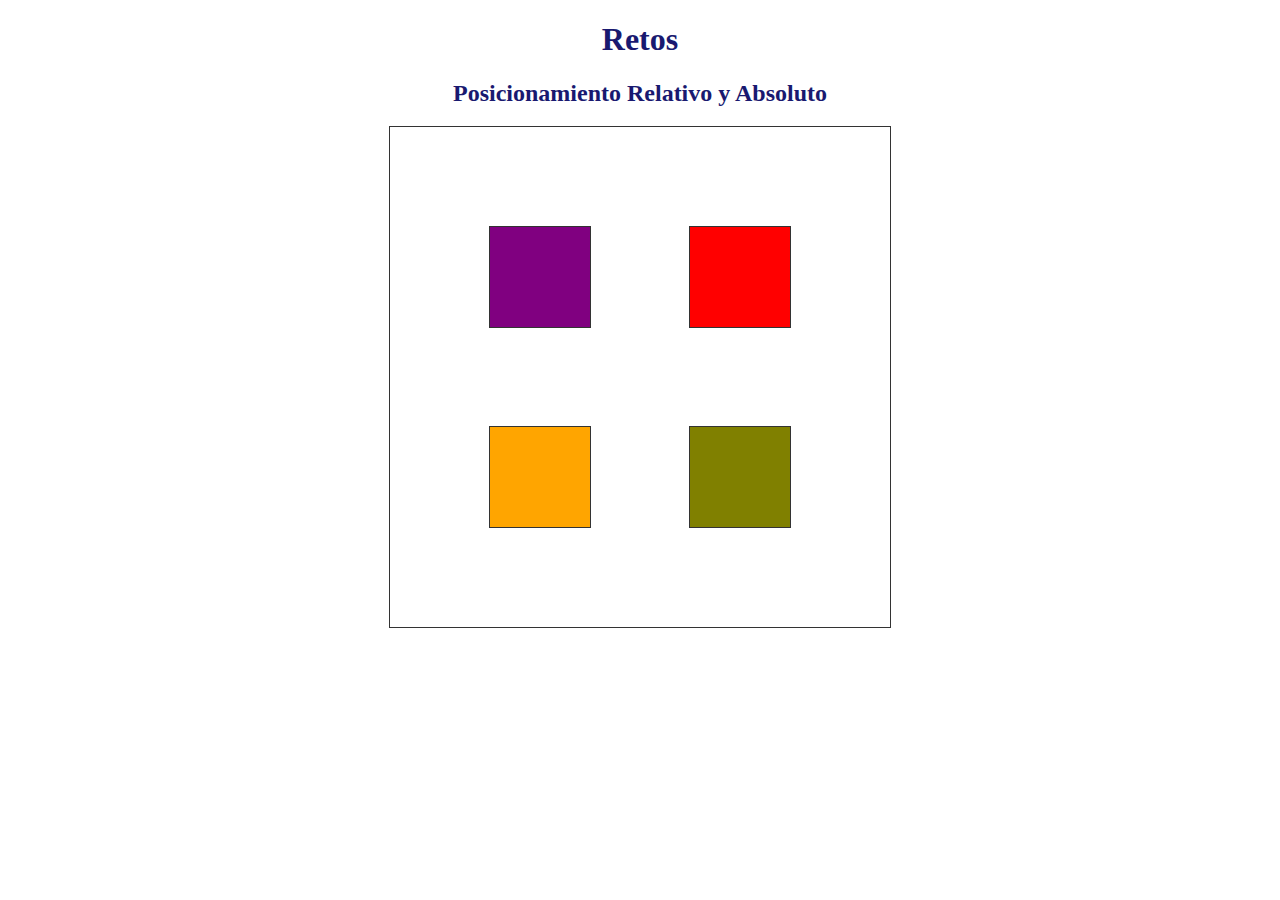
<file: Retos/index.html>
<!DOCTYPE html>
<html lang="en">
<head>
    <meta charset="UTF-8">
    <meta name="viewport" content="width=, initial-scale=1.0">
    <link rel="stylesheet" href="css/style.css">
    <title>Document</title>
</head>
<body>
    <h1>Retos</h1>
    <h2>Posicionamiento Relativo y Absoluto </h2>
    <div id="main">
       <div class="contenedor-uno">
      
           

       </div>
       <div class="contenedor-dos">
        

       </div >
    
        <div class="contenedor-tres">

        </div>
        <div class="contenedor-cuatro">

        </div>
    
       
       
    </div>
</body>
</html>
</file>
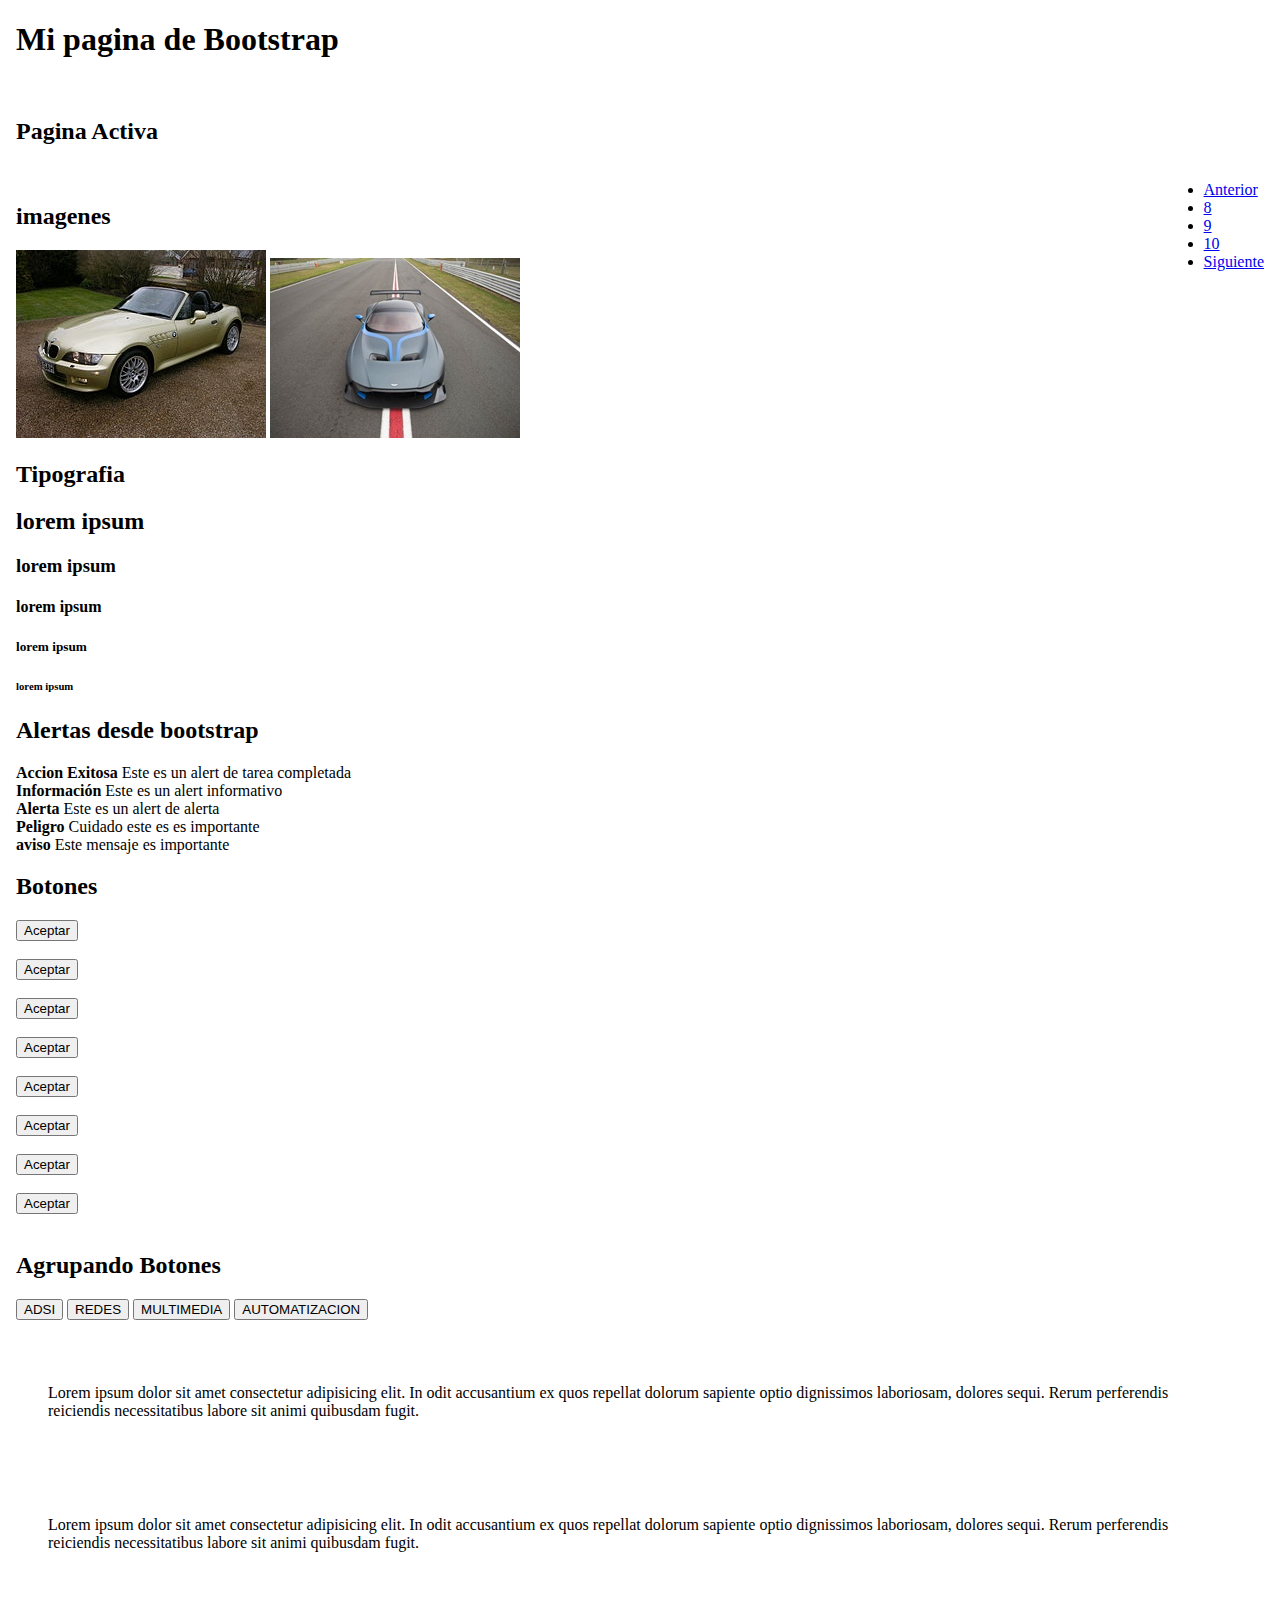
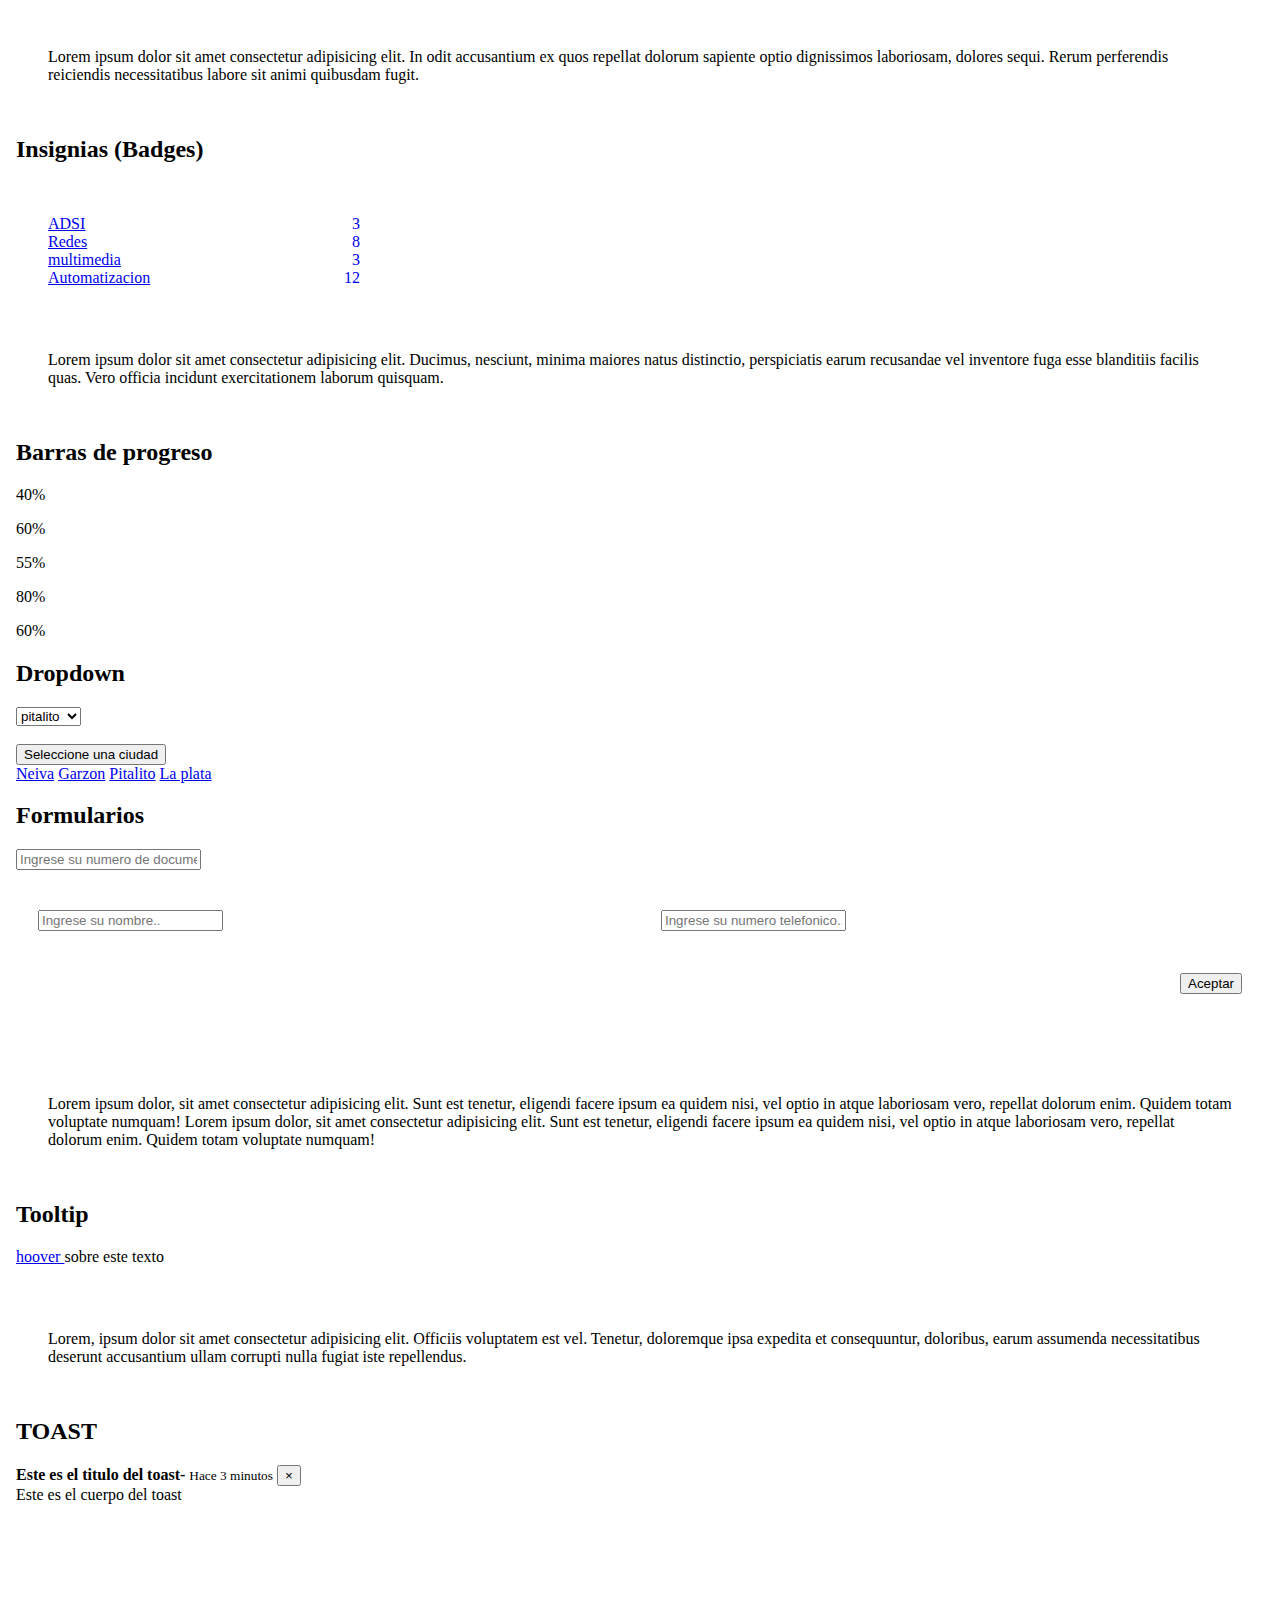
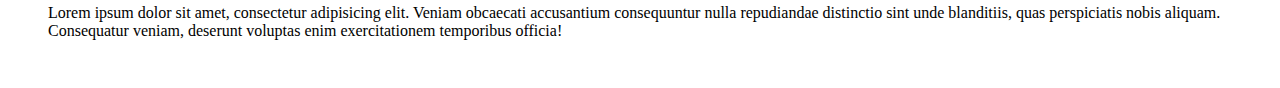
<file: bootstrap.html>
<!DOCTYPE html>
<html lang="en">
<head>
    <meta charset="UTF-8">
    <meta name="viewport" content="width=device-width, initial-scale=1.0">
    <title>Mi Bootstrap</title>
    
    <link rel="stylesheet" href="https://cdn.jsdelivr.net/npm/bootstrap@4.5.3/dist/css/bootstrap.min.css" integrity="sha384-TX8t27EcRE3e/ihU7zmQxVncDAy5uIKz4rEkgIXeMed4M0jlfIDPvg6uqKI2xXr2" crossorigin="anonymous">
    <link rel="stylesheet" href="css/bootstrap.css">
    <script src="https://code.jquery.com/jquery-3.5.1.slim.min.js"></script>
</head>
<body> <h1>Mi pagina de Bootstrap</h1>
    <br>
    <h2>Pagina Activa</h2>

    <ul class=" alin-derecha pagination">
        <li class="page-item"><a class="page-link" href="#">Anterior</a></li>
        <li class="page-item"><a class="page-link" href="#">8</a></li>
        <li class="page-item"><a class="page-link" href="#">9</a></li>
        <li class="page-item"><a class="page-link" href="#">10</a></li>
        <li class="page-item"><a class="page-link" href="#">Siguiente</a></li>
    </ul>
    <br>
    <div class="contet-main">
       
        <h2>imagenes</h2>
        <img src="images/BMW_).jpg" class="rounded-circle" alt="BMW_" >
        <img src="images/lambor.jpg" class="rounded" alt="lambor" >
       <h2>Tipografia  </h2>
        <h2 class="display-5">lorem ipsum</h2>
        <h3 class="display-4">lorem ipsum</h3>
        <h4 class="display-3">lorem ipsum</h4>
        <h5 class="display-2">lorem ipsum</h5>
        <h6 class="display-1">lorem ipsum</h6>
    </div>
    <h2>Alertas desde bootstrap</h2>
    <div class="alert alert-success">
        <strong>Accion Exitosa</strong> Este es un alert de tarea completada
    </div>
    <div class="alert alert alert-info">
        <strong>Información</strong> Este es un alert informativo
    </div>
    <div class="alert alert alert-warning">
        <strong>Alerta</strong> Este es un alert de alerta
    </div>
    <div class="alert alert alert-danger">
        <strong>Peligro</strong> Cuidado este es es importante
    </div>
    <div class="alert alert alert-dark">
        <strong>aviso</strong> Este mensaje es importante
    </div>
    <h2>Botones</h2>
    <button type="button" value="aceptar">Aceptar</button><br><br>
    <button type="button" class="btn btn-default" value="aceptar">Aceptar</button><br><br>
    <button type="button" class="btn btn-primary" value="aceptar">Aceptar</button><br><br>
    <button type="button" class="btn btn-success" value="aceptar">Aceptar</button><br><br>
    <button type="button" class="btn btn-info" value="aceptar">Aceptar</button><br><br>
    <button type="button" class="btn btn-warning" value="aceptar">Aceptar</button><br><br>
    <button type="button" class="btn btn-danger" value="aceptar">Aceptar</button><br><br>
    <button type="button" class="btn btn-link" value="aceptar">Aceptar</button><br><br>
    <h2>Agrupando Botones</h2>
    <div class="btn-group">
        <button type="button" class="btn btn-primary" value="ADSI">ADSI</button>
        <button type="button" class="btn btn-primary" value="redes">REDES</button>
        <button type="button" class="btn btn-primary" value="multimedia">MULTIMEDIA</button>
        <button type="button" class="btn btn-primary" value="aautomatizacion">AUTOMATIZACION</button>
    </div>
    <p>Lorem ipsum dolor sit amet consectetur adipisicing elit. In odit accusantium ex quos repellat dolorum sapiente optio dignissimos laboriosam, dolores sequi. Rerum perferendis reiciendis necessitatibus labore sit animi quibusdam fugit.</p>
    <p>Lorem ipsum dolor sit amet consectetur adipisicing elit. In odit accusantium ex quos repellat dolorum sapiente optio dignissimos laboriosam, dolores sequi. Rerum perferendis reiciendis necessitatibus labore sit animi quibusdam fugit.</p>
    <p>Lorem ipsum dolor sit amet consectetur adipisicing elit. In odit accusantium ex quos repellat dolorum sapiente optio dignissimos laboriosam, dolores sequi. Rerum perferendis reiciendis necessitatibus labore sit animi quibusdam fugit.</p>
    <h2>Insignias (Badges)</h2>
    <div class="insignias">
    <a href="#">ADSI <span class="alin-derecha badge badge-pill badge badge-secondary" >3</span></a><br>
    <a href="#">Redes <span class="alin-derecha badge badge-pill badge badge-secondary" >8</span></a><br>
    <a href="#">multimedia <span class="alin-derecha badge badge-pill badge badge-secondary" >3</span><a><br>
    <a href="#">Automatizacion <span class="alin-derecha badge badge-pill badge badge-secondary" >12</span></a><br>
    </div>
    <p>Lorem ipsum dolor sit amet consectetur adipisicing elit. Ducimus, nesciunt, minima maiores natus distinctio, perspiciatis earum recusandae vel inventore fuga esse blanditiis facilis quas. Vero officia incidunt exercitationem laborum quisquam.</p>
    <h2>Barras de progreso</h2>
    <div class="espaciado progress">
        <div class="progress-bar bg-success progress-bar-striped progress-bar-animated"  role="progressbar" aria-valuenow="40" aria-valuemin="0" aria-valuemax="100" style="width:40%">40% 
        </div>
    </div>
    <div class="espaciado progress">
        <div class="progress-bar bg-warning progress-bar-striped progress-bar-animated" role="progressbar" aria-valuenow="60" aria-valuemin="0" aria-valuemax="100" style="width:60%"> 60%
        </div>
    </div>
    <div class="espaciado progress">
        <div class="progress-bar bg-danger progress-bar-striped progress-bar-animated" role="progressbar" aria-valuenow="55" aria-valuemin="0" aria-valuemax="100" style="width:55%">55% 
        </div>
    </div>
    <div class="espaciado progress">
        <div class="progress-bar bg-info progress-bar-striped progress-bar-animated" role="progressbar" aria-valuenow="80" aria-valuemin="0" aria-valuemax="100" style="width:80%">80%  
        </div>
    </div>
    <div class="espaciado progress">
        <div class="progress-bar progress-bar-info progress-bar-striped progress-bar-animated" role="progressbar" aria-valuenow="600" aria-valuemin="0" aria-valuemax="100" style="width:60%">60%
        </div>
   </div>
   <h2>Dropdown</h2>
   <select  id="ciudad">ciudad
       <option value="pitalito">pitalito</option>
       <option value="Neiva">Neiva</option>
       <option value="Cucuta">Cucuta</option>
       <option value="Bogota">Bogota</option>

   </select>
   <br><br>
   <div class="dropdown" >
      <button type="button"class="btn btn-primary dropdown-toggle" data-toggle="dropdown">
          Seleccione una ciudad
      </button>
      <div class="dropdown-menu">
          <a  class="dropdown-item" href="#">Neiva</a>
          <a  class="dropdown-item" href="#">Garzon</a>
          <a  class="dropdown-item" href="#">Pitalito</a>
          <a  class="dropdown-item" href="#">La plata</a>
      </div>
   </div>
   <h2>Formularios</h2>
   <form action="#">
       <div class="form-group">
           <input type="text" placeholder="Ingrese su numero de documento"><br><br>
           <table>
               <tr>
                    <td>
                       <!--<label for="name">Nombre</label>-->
                        <input type="text" class="form-control" placeholder="Ingrese su nombre.."><br>
                    </td>
                    <td>
                        <!--<label for="Telefono">Telefono</label>-->
                        <input type="text" class="form-control" placeholder="Ingrese su numero telefonico.."><br>
                    </td>
             </tr>
             <tr>
                 <td></td>
                 <td>
                    <button type="button" class="orienta-boton btn btn-primary" value="aceptar">Aceptar</button><br><br>
                 </td>
             </tr>
        </table>
       </div>   
   </form>
   <p>
       Lorem ipsum dolor, sit amet consectetur adipisicing elit. Sunt est tenetur, eligendi facere ipsum ea quidem nisi, vel optio in atque laboriosam vero, repellat dolorum enim. Quidem totam voluptate numquam!
       Lorem ipsum dolor, sit amet consectetur adipisicing elit. Sunt est tenetur, eligendi facere ipsum ea quidem nisi, vel optio in atque laboriosam vero, repellat dolorum enim. Quidem totam voluptate numquam!
   </p>
   <h2>Tooltip</h2>
   <a href="#" data-toggle="tooltip" title="un hoover es un evento que se dispara cuando el ususario pasa el mouse sobre un elemento" >hoover </a>sobre este texto
   <p>Lorem, ipsum dolor sit amet consectetur adipisicing elit. Officiis voluptatem est vel. Tenetur, doloremque ipsa expedita et consequuntur, doloribus, earum assumenda necessitatibus deserunt accusantium ullam corrupti nulla fugiat iste repellendus.</p>
   
   <h2>TOAST</h2>
   <div class="toast" data-autohide="false" >
       <div class="toast-header" >
           <strong class="mr-auto text-primary" > Este es el titulo del toast-</strong>
           <small class="text-muted">Hace 3 minutos</small>
           <button type="button" class="ml-2 mb-1 close" data-dismiss="toast">&times</button>
       </div>
       <div class="toast-body">
           Este es el cuerpo del toast
       </div>
   </div>
   <script>
       $(document).ready(function(){
           $('.toast').toast('show');
       });
   </script>
   <br><br>
   <p>Lorem ipsum dolor sit amet, consectetur adipisicing elit. Veniam obcaecati accusantium consequuntur nulla repudiandae distinctio sint unde blanditiis, quas perspiciatis nobis aliquam. Consequatur veniam, deserunt voluptas enim exercitationem temporibus officia!</p>


   <script src="https://cdn.jsdelivr.net/npm/bootstrap@4.5.3/dist/js/bootstrap.bundle.min.js" integrity="sha384-ho+j7jyWK8fNQe+A12Hb8AhRq26LrZ/JpcUGGOn+Y7RsweNrtN/tE3MoK7ZeZDyx" crossorigin="anonymous"></script>
   <script src="https://code.jquery.com/jquery-3.5.1.slim.min.js" integrity="sha384-DfXdz2htPH0lsSSs5nCTpuj/zy4C+OGpamoFVy38MVBnE+IbbVYUew+OrCXaRkfj" crossorigin="anonymous"></script>
   <script src="https://cdn.jsdelivr.net/npm/popper.js@1.16.1/dist/umd/popper.min.js" integrity="sha384-9/reFTGAW83EW2RDu2S0VKaIzap3H66lZH81PoYlFhbGU+6BZp6G7niu735Sk7lN" crossorigin="anonymous"></script>
   <script src="https://cdn.jsdelivr.net/npm/bootstrap@4.5.3/dist/js/bootstrap.min.js" integrity="sha384-w1Q4orYjBQndcko6MimVbzY0tgp4pWB4lZ7lr30WKz0vr/aWKhXdBNmNb5D92v7s" crossorigin="anonymous"></script>
    
</body>
</html>
</file>
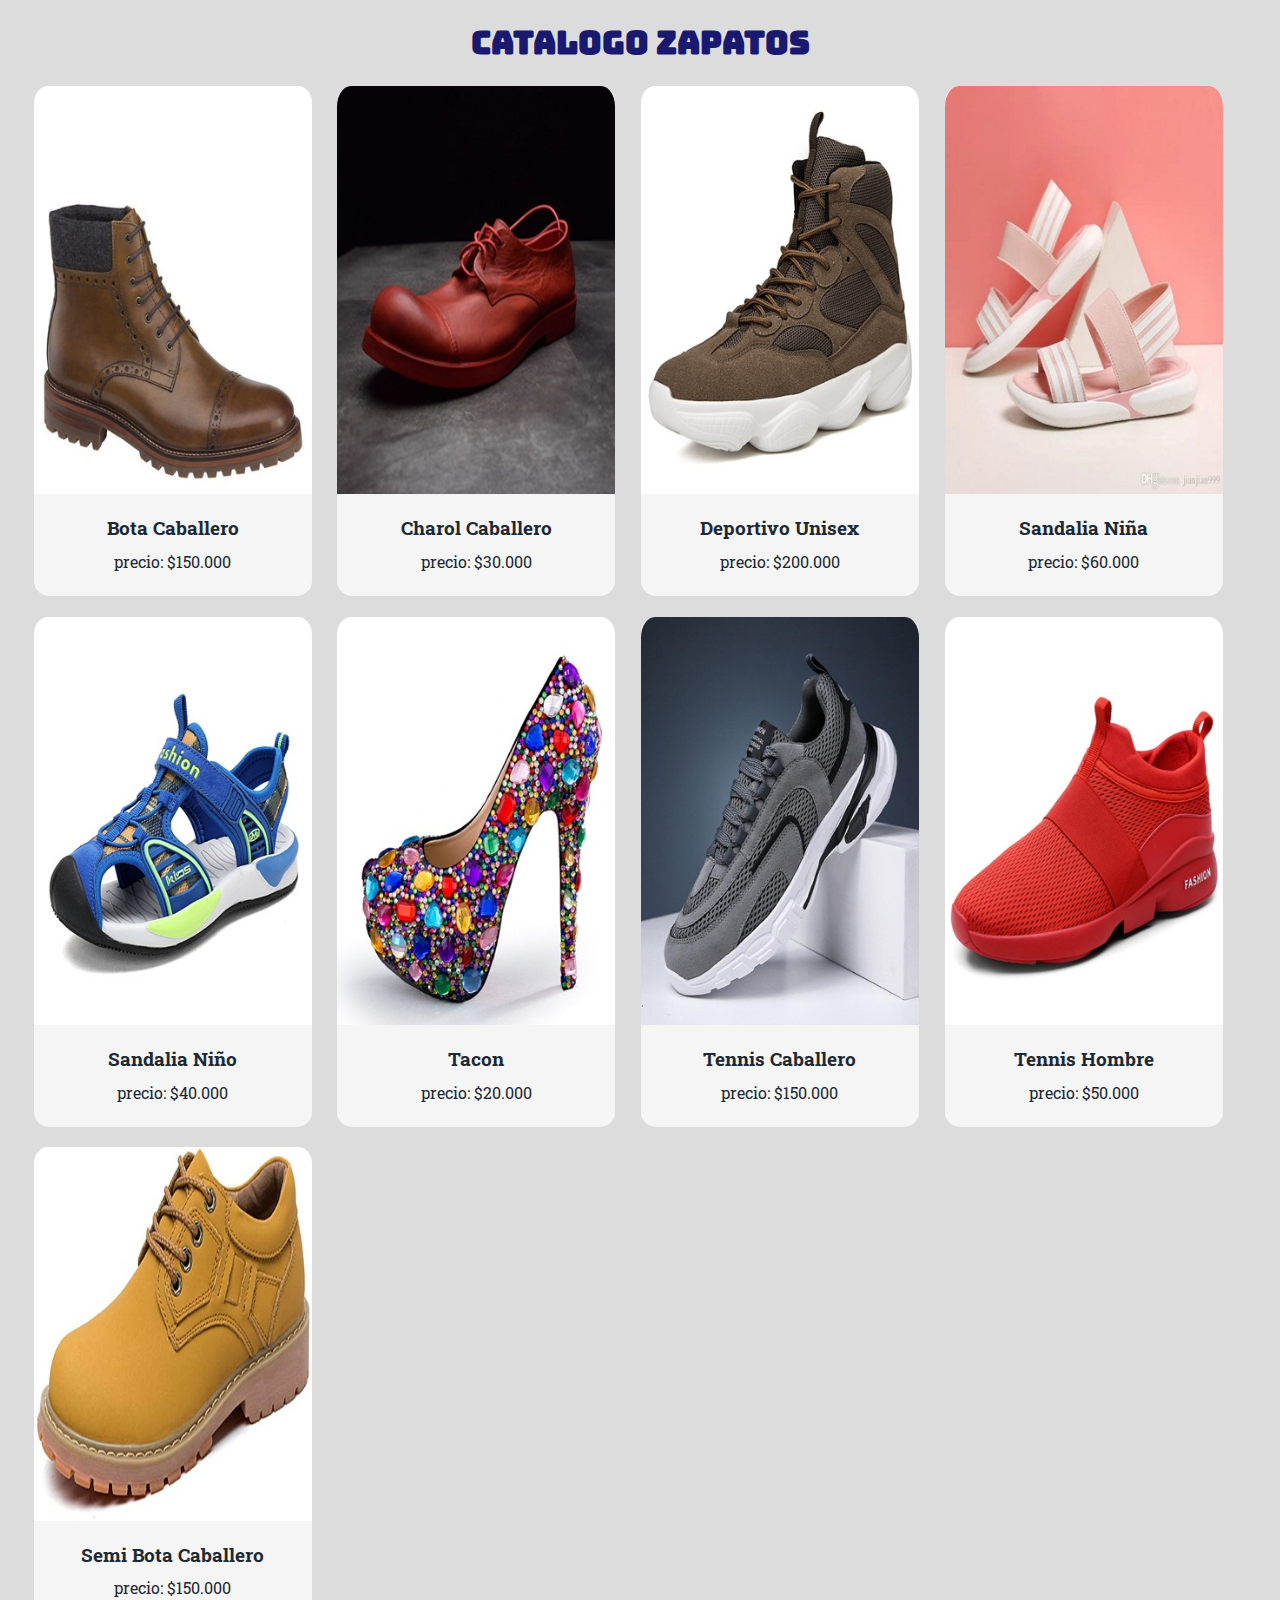
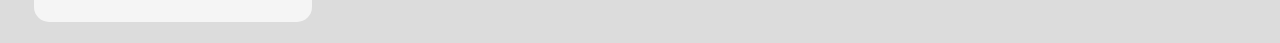
<file: catalogo.html>
<!DOCTYPE html>
<html lang="en">
<head>
    <meta charset="UTF-8">
    <meta name="viewport" content="width=device-width, initial-scale=1.0">
    <link rel="stylesheet" href="css/catalogo.css">
    <link href="https://fonts.googleapis.com/css2?family=Bungee&display=swap" rel="stylesheet">
    <link href="https://fonts.googleapis.com/css2?family=Roboto+Slab:wght@900&display=swap" rel="stylesheet">
    <title>Catalogo</title>
</head>
<body>
    
  
    <div id="catalogo-main">
        <h1>Catalogo Zapatos</h1>
        <div class="contenedor">
            <img class="shoes" src="img/bota_caballero.jpg" alt="bota_caballero">
            <h3>Bota Caballero</h3>
            <p>precio: $150.000</p>

        </div>
        <div class="contenedor">
            <img class="shoes" src="img/charol_caballero.jpg" alt="charol_caballero" >
            <h3>Charol Caballero</h3>
            <p>precio: $30.000</p>

        </div>
        <div class="contenedor">
            <img class="shoes" src="img/deportivo_unisex.jpg" alt="deportivo_unisex" >
            <h3>Deportivo Unisex</h3>
            <p>precio: $200.000</p>

        </div>
        <div class="contenedor">
            <img class="shoes" src="img/sandalia_niña.jpg" alt="sandalia_niña">
            <h3>Sandalia Niña</h3>
            <p>precio: $60.000</p>

        </div>
        <div class="contenedor">
            <img class="shoes" src="img/sandalia_niño.jpg" alt="sandalia_niño">
            <h3>Sandalia Niño</h3>
            <p>precio: $40.000</p>

        </div>
        
        <div class="contenedor">
            <img class="shoes" src="img/tacon.jpg" alt="tacon" alt="tacon" >
            <h3>Tacon</h3>
            <p>precio: $20.000</p>

        </div>
        <div class="contenedor">
            <img class="shoes" src="img/tennis_caballero.jpg" alt="tennis_caballero">
            <h3>Tennis Caballero</h3>
            <p>precio: $150.000</p>

        </div>
        <div class="contenedor">
            <img class="shoes" src="img/tennis_hombre.jpg" alt="tennis_hombre" >
            <h3>Tennis Hombre</h3>
            <p>precio: $50.000</p>
        </div>
        <div class="contenedor">
            <img class="shoes" src="img/semi_bota_caballero.jpg" alt="semi_bota_caballero" >
            <h3>Semi Bota Caballero</h3>
            <p>precio: $150.000</p>

        </div>
</div>
</body>
</html>
</file>
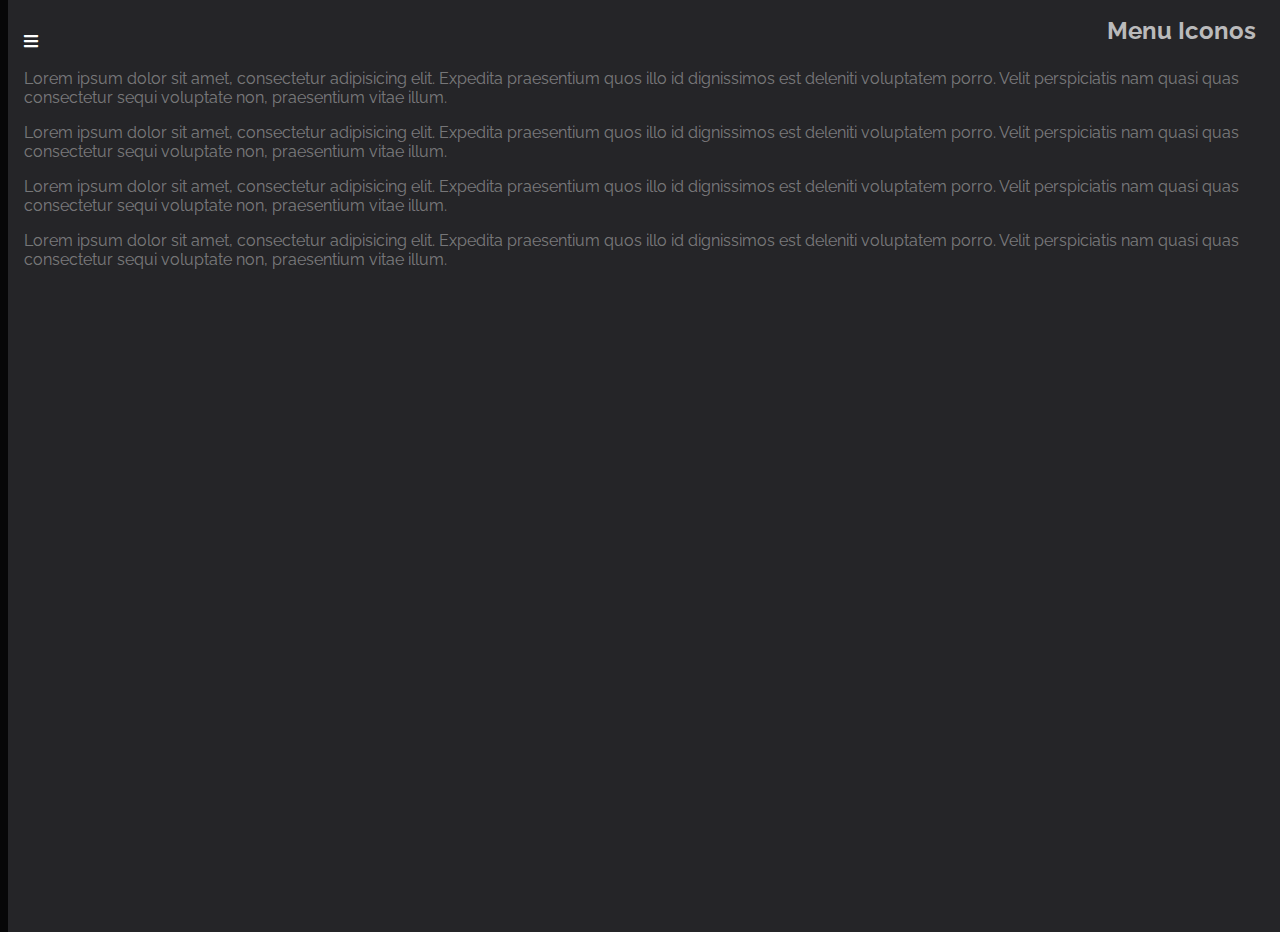
<file: icons.html>
<!DOCTYPE html>
<html lang="en">
<head>
    <meta charset="UTF-8">
    <meta name="viewport" content="width=device-width, initial-scale=1.0">
    <title>Document</title>
    <link rel="stylesheet" href="icons/all.css">
    <link rel="stylesheet" href="css/icons.css">
    <link href="https://fonts.googleapis.com/css2?family=Raleway:wght@600&display=swap" rel="stylesheet">
    <script src="js/script.js"></script>
</head>
<body>
    <h1>Menu Iconos</h1>
    <div id="mostrar-nav">
        <label onclick="mostrarMenu()"><i class="fas fa-bars"></i></label>
        <nav id="menu-principal">
            <ul class="menu">
                <li><a href="#"><i class="fas fa-home"></i><span>Inicio</span> </a></li>
                <li><a href="#"><i class="fab fa-weixin"></i><span>Quienes Somos</span> </a></li>
                <li> <a href="#"><i class="fas fa-phone"></i><span>Contactanos</span> </a></li>
                <li><a href="#"><i class="fas fa-briefcase"></i><span> Trabaja con Nosotros</span></a></li>
                <li><a href="#"><i class="fas fa-blog"></i><span>Blog</span> </a></li>
                <li><a href="#"><i class="fas fa-building"></i><span>Empresas</span> </a></li>
            </ul>
       </nav>
    </div>
    <div class="content">
        <p>
            Lorem ipsum dolor sit amet, consectetur adipisicing elit. Expedita praesentium quos illo id dignissimos est deleniti voluptatem porro. Velit perspiciatis nam quasi quas consectetur sequi voluptate non, praesentium vitae illum.
        </p>
        <p>
            Lorem ipsum dolor sit amet, consectetur adipisicing elit. Expedita praesentium quos illo id dignissimos est deleniti voluptatem porro. Velit perspiciatis nam quasi quas consectetur sequi voluptate non, praesentium vitae illum.
        </p>
        <p>
            Lorem ipsum dolor sit amet, consectetur adipisicing elit. Expedita praesentium quos illo id dignissimos est deleniti voluptatem porro. Velit perspiciatis nam quasi quas consectetur sequi voluptate non, praesentium vitae illum.
        </p>
        <p>
            Lorem ipsum dolor sit amet, consectetur adipisicing elit. Expedita praesentium quos illo id dignissimos est deleniti voluptatem porro. Velit perspiciatis nam quasi quas consectetur sequi voluptate non, praesentium vitae illum.
        </p>
    </div>
</body>
</html>
</file>
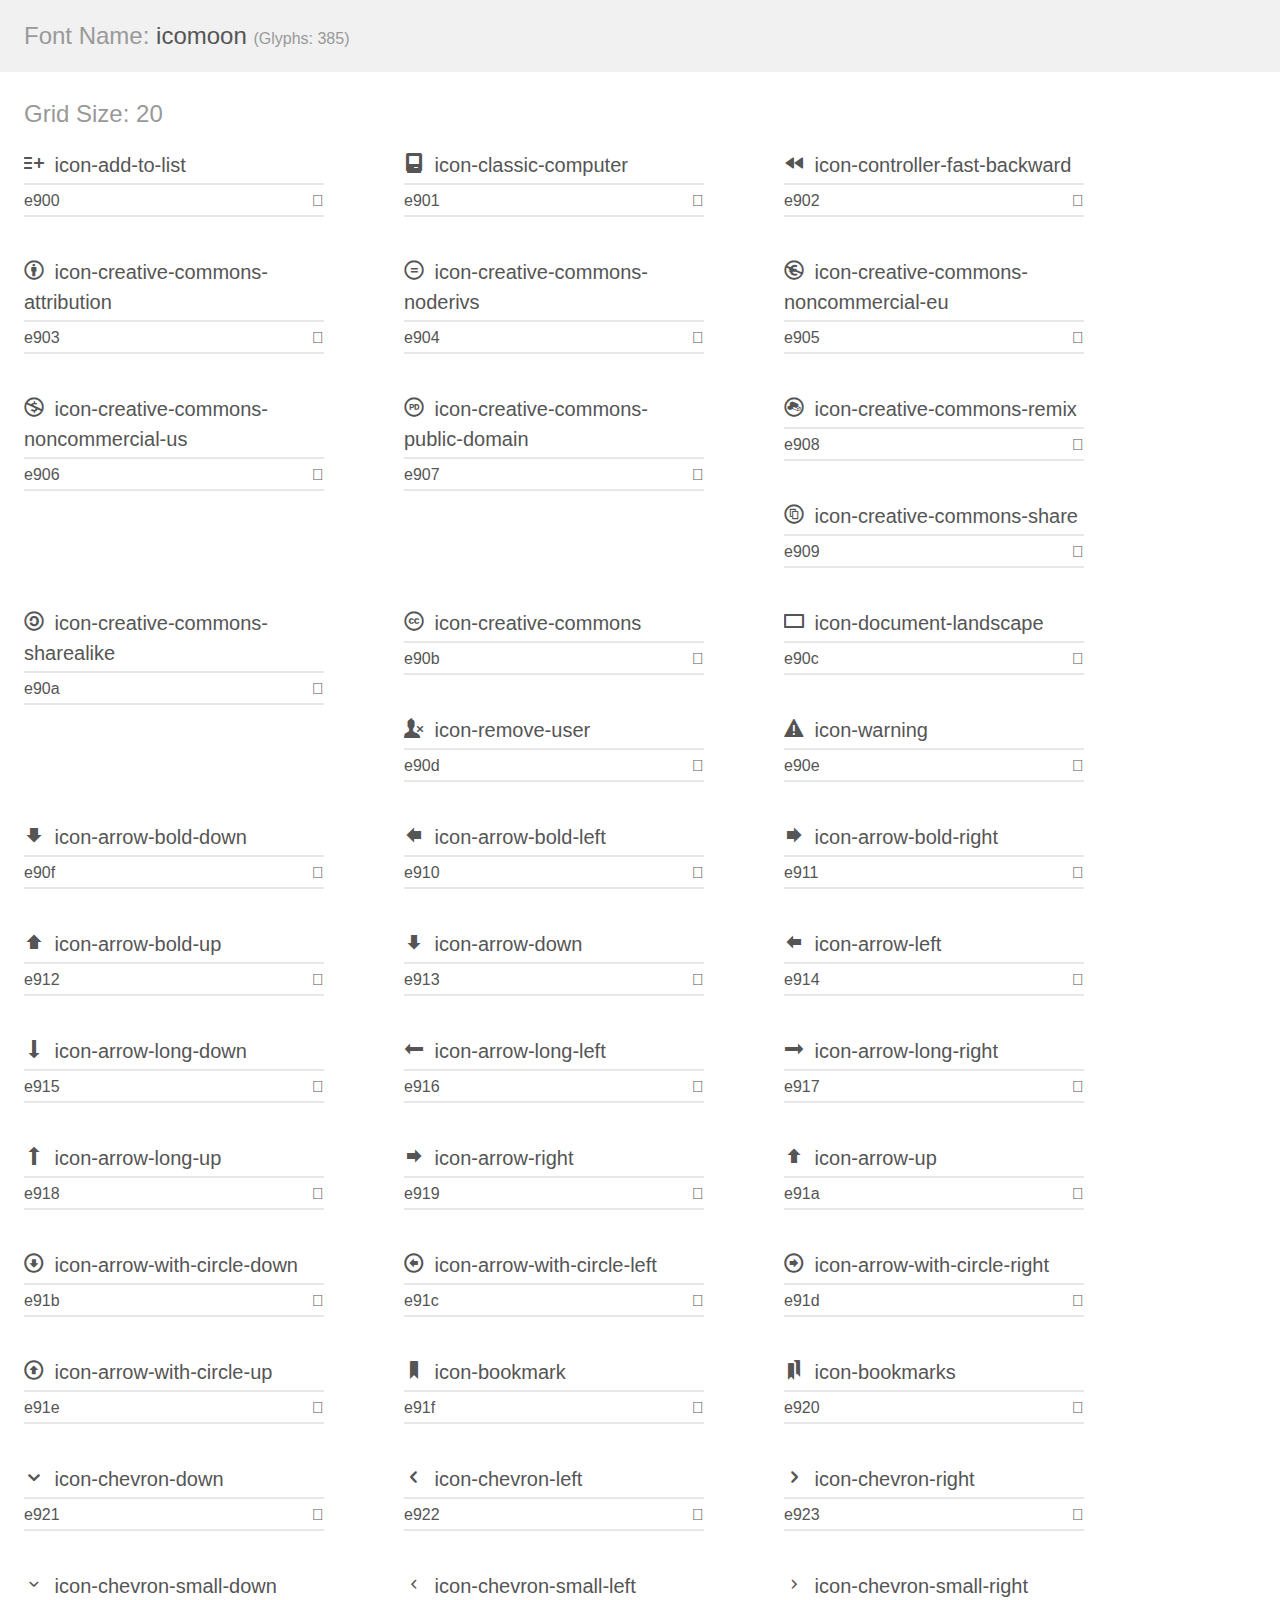
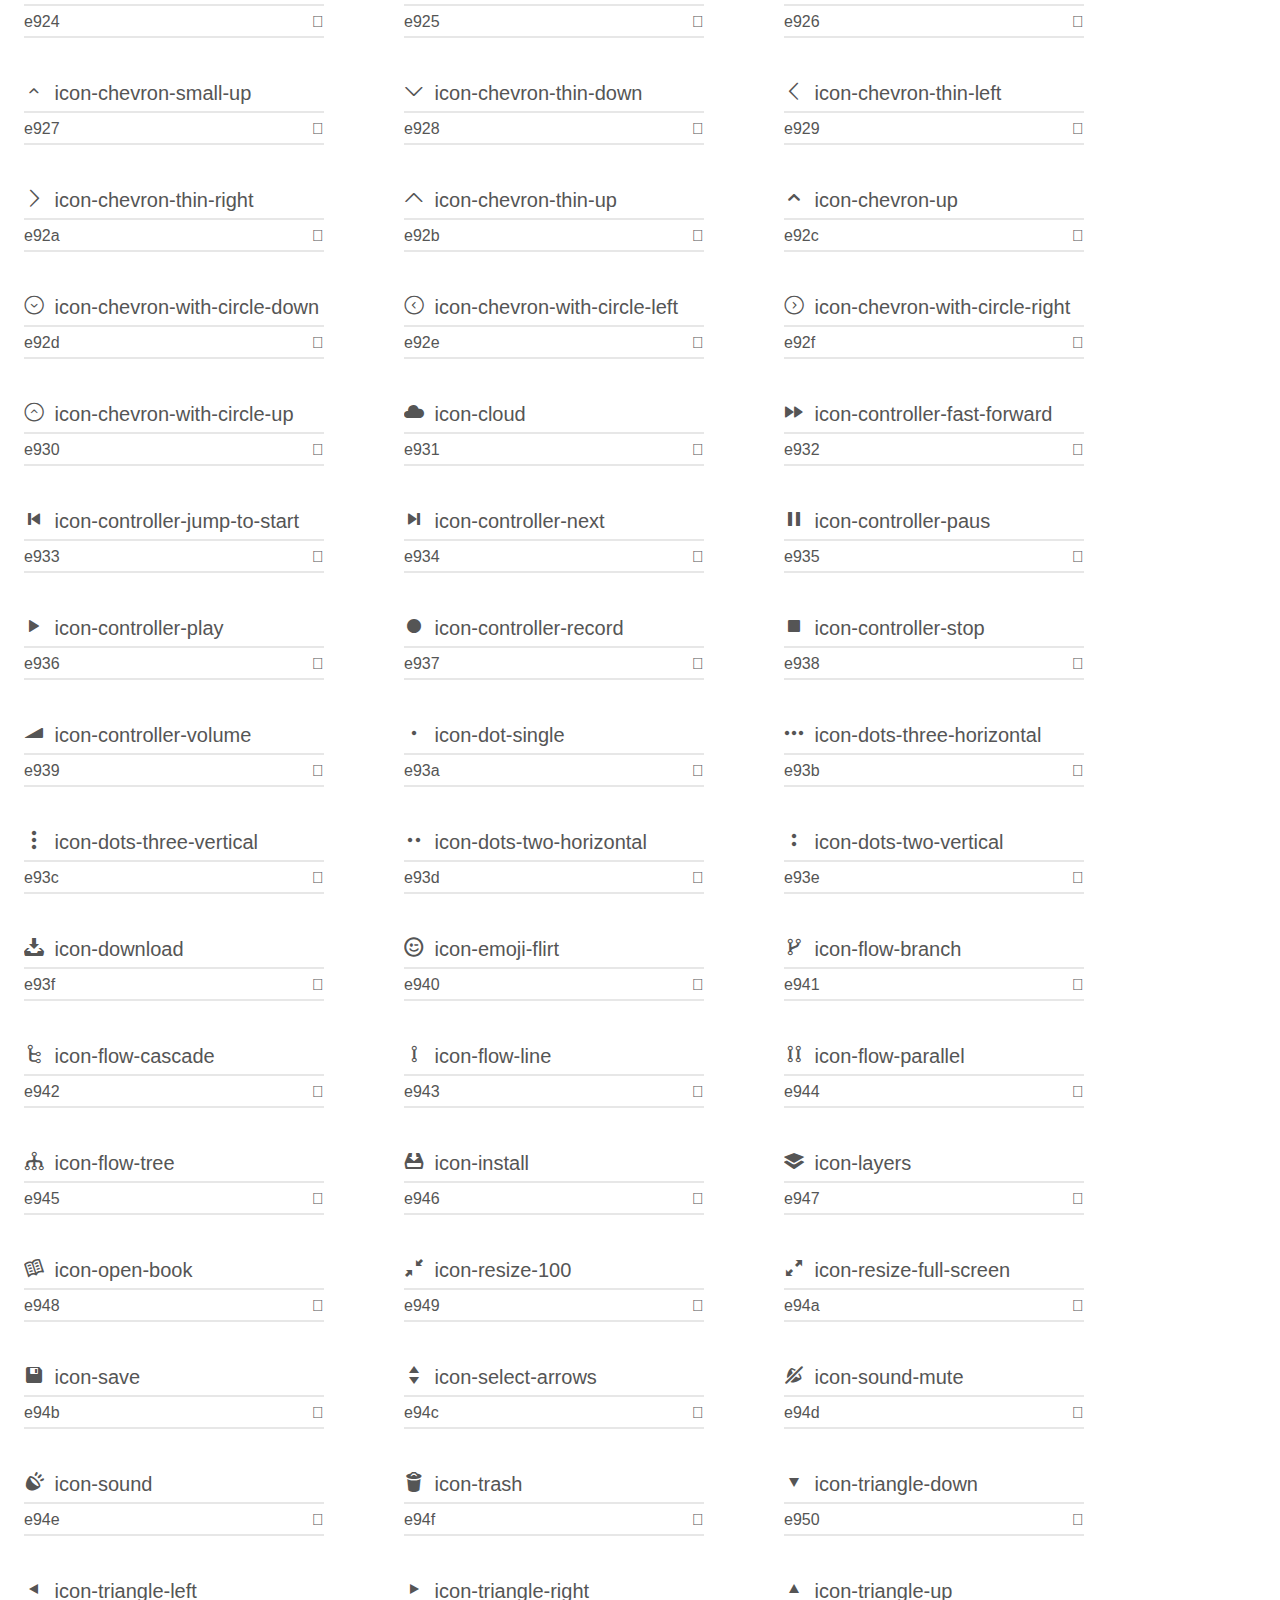
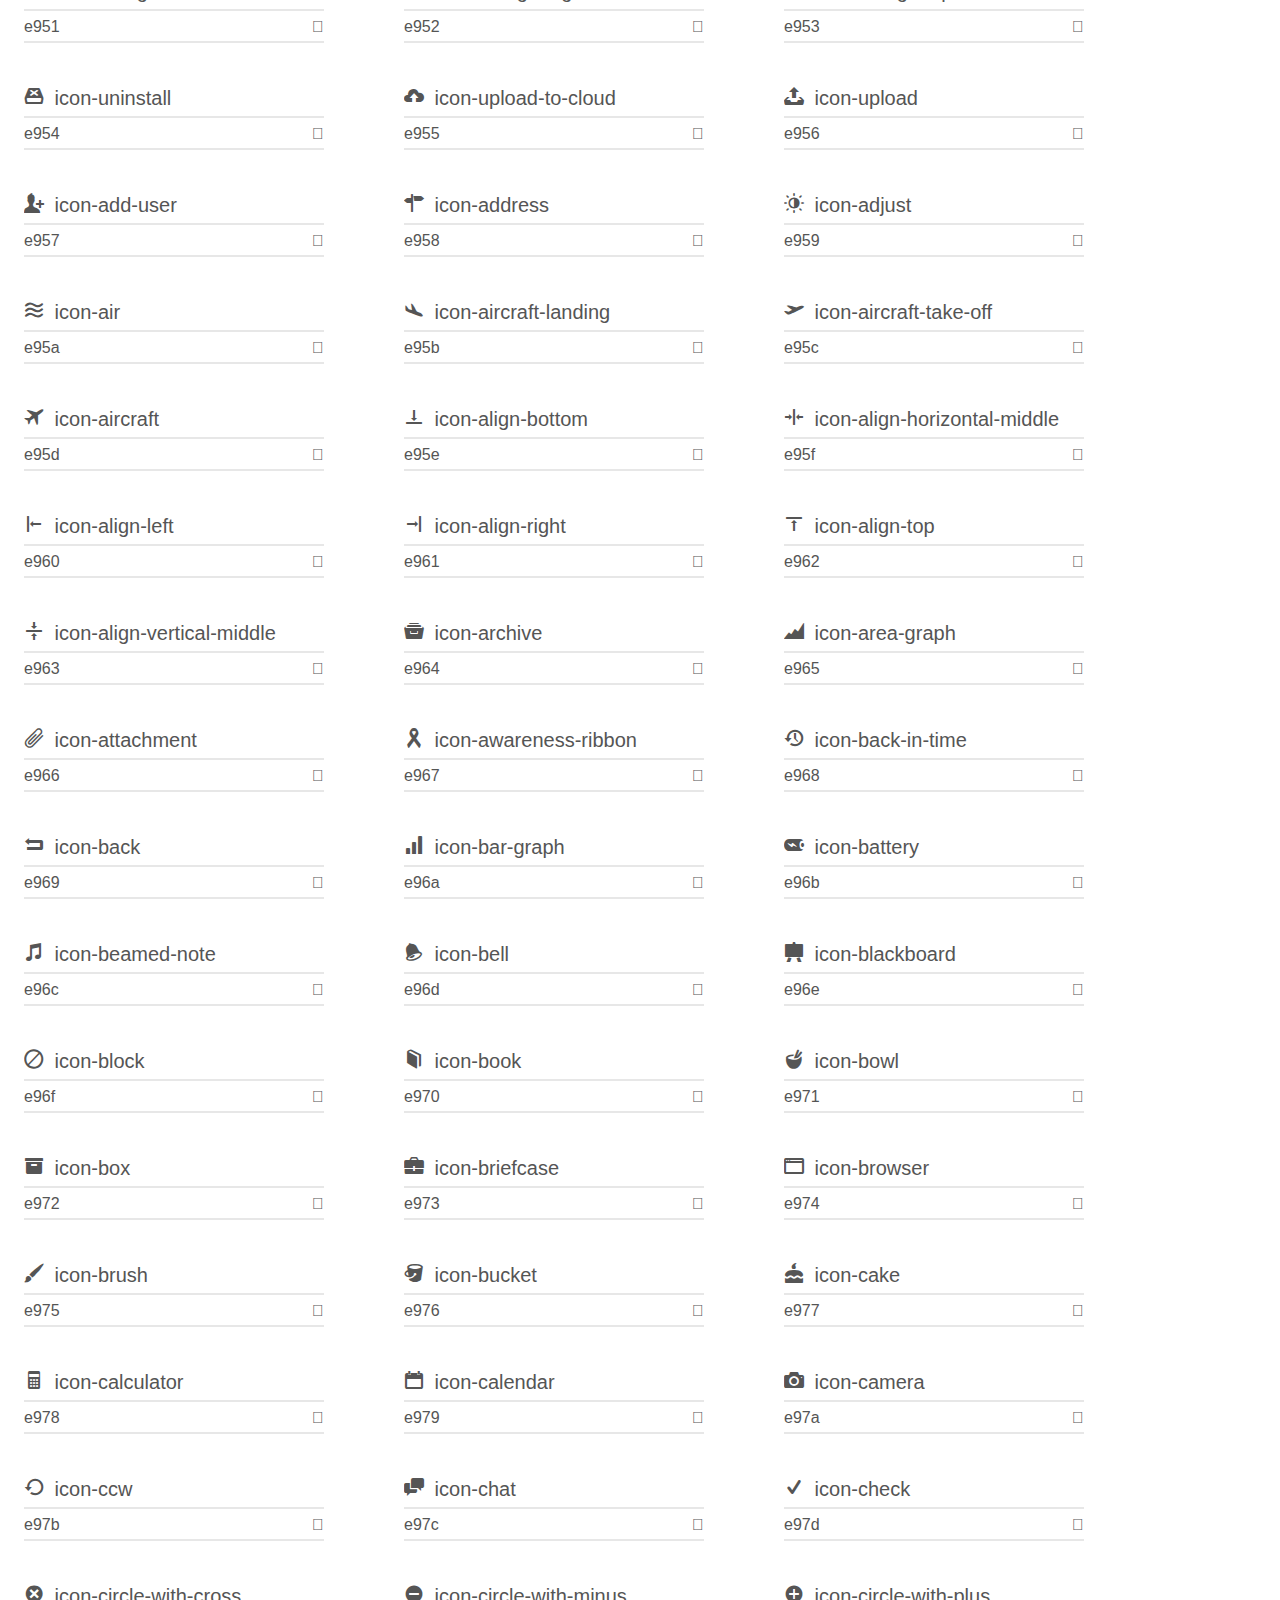
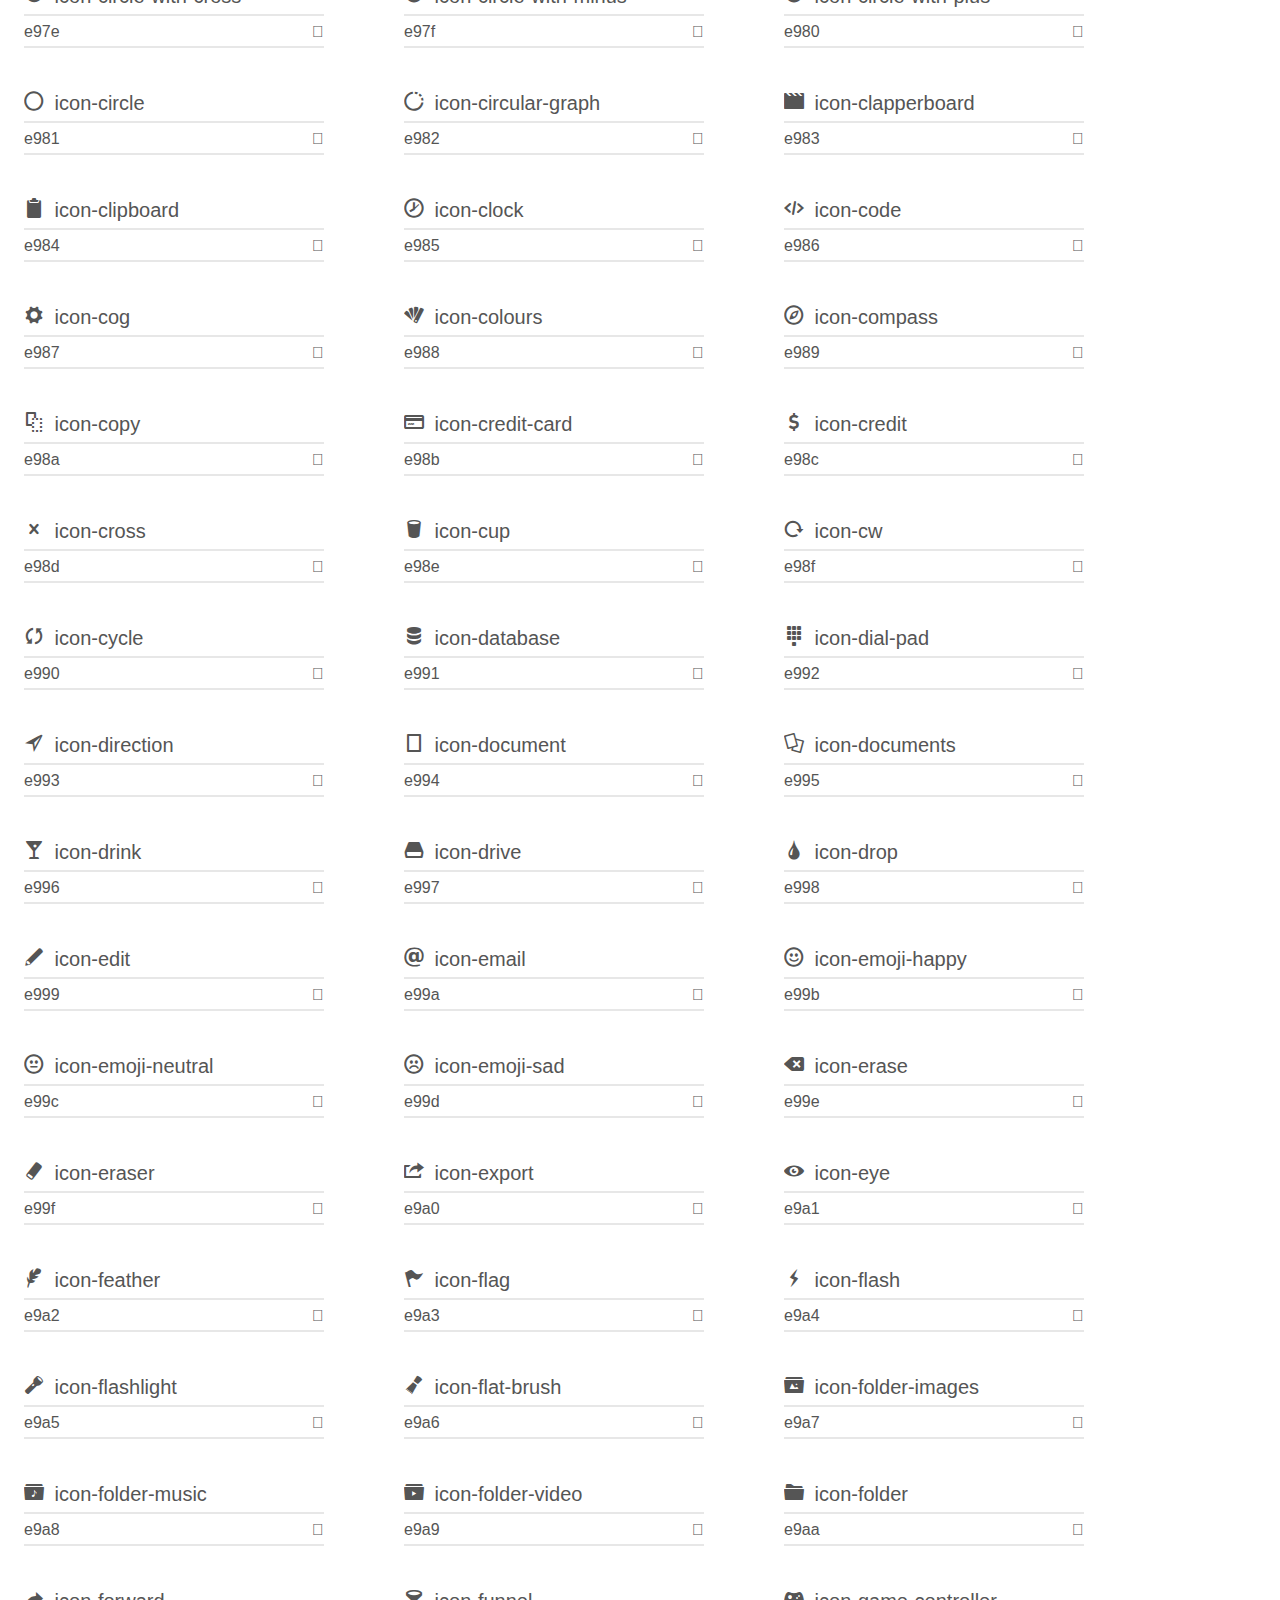
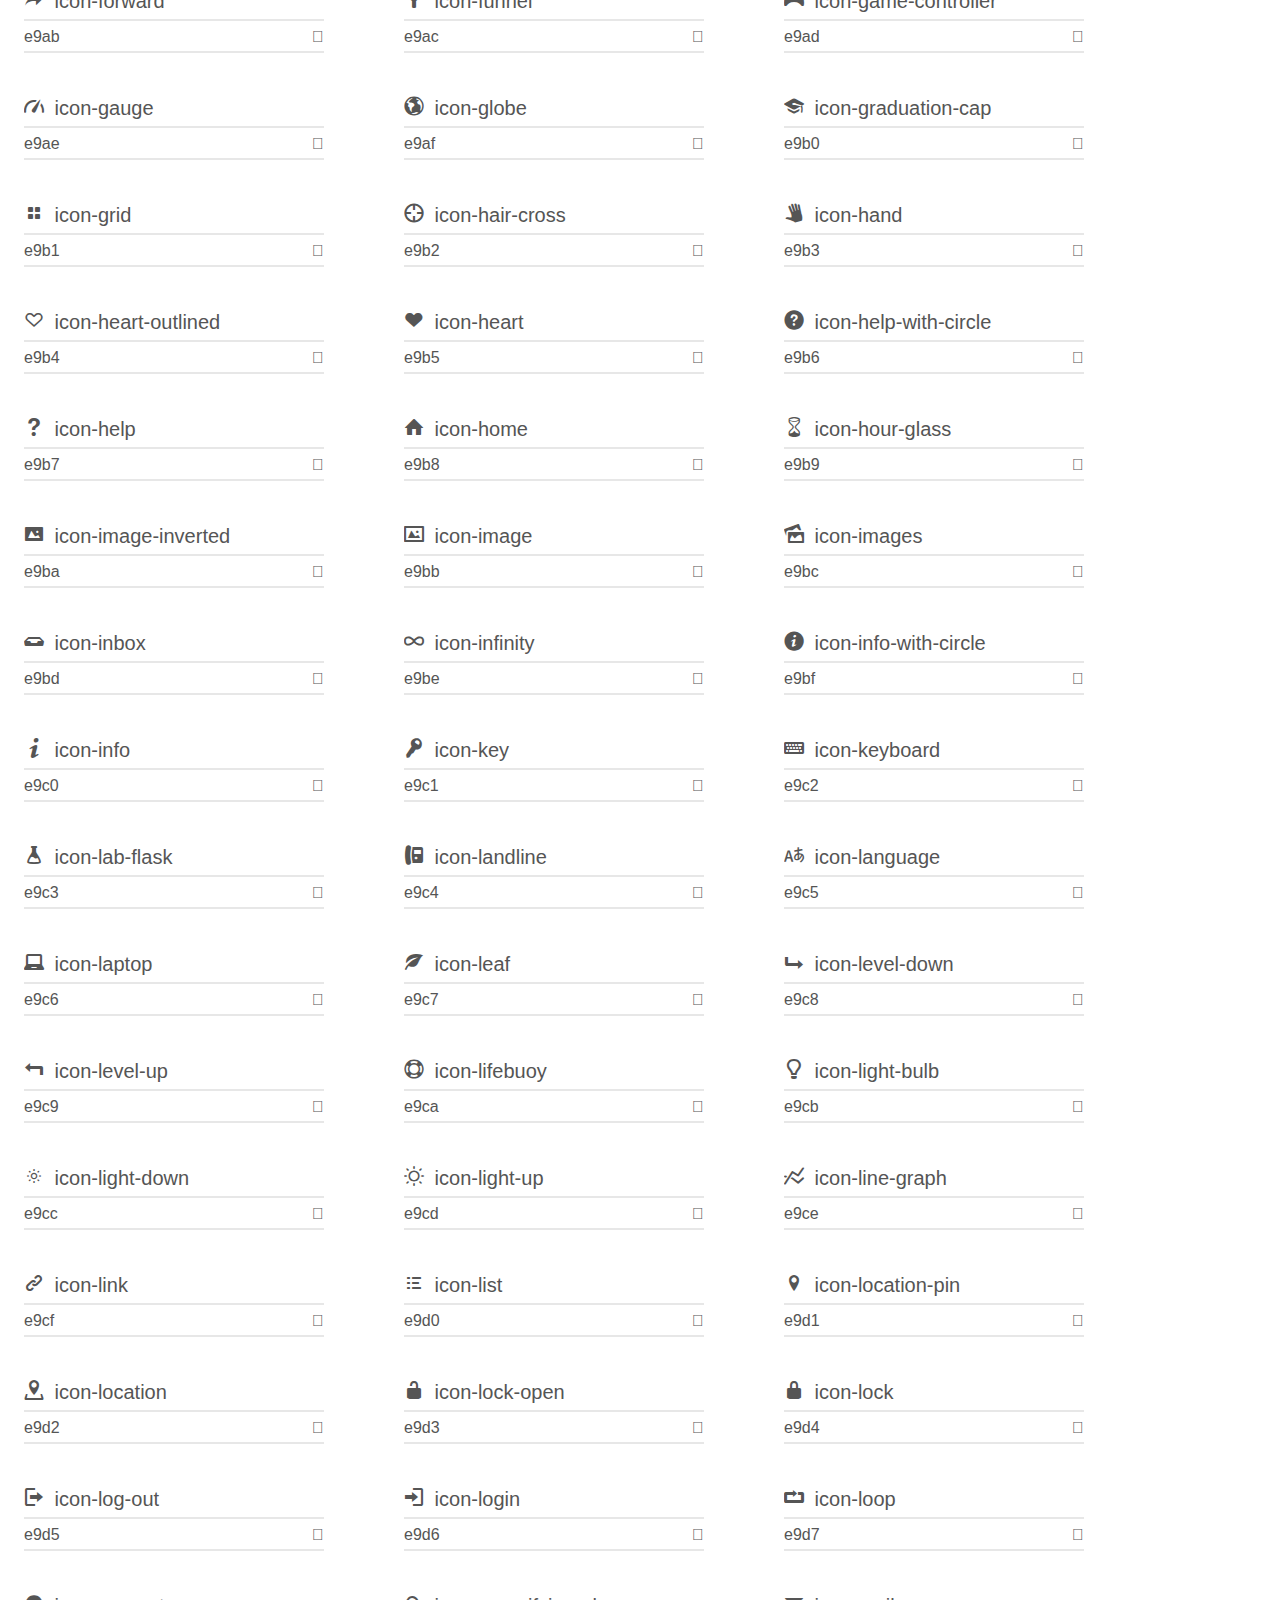
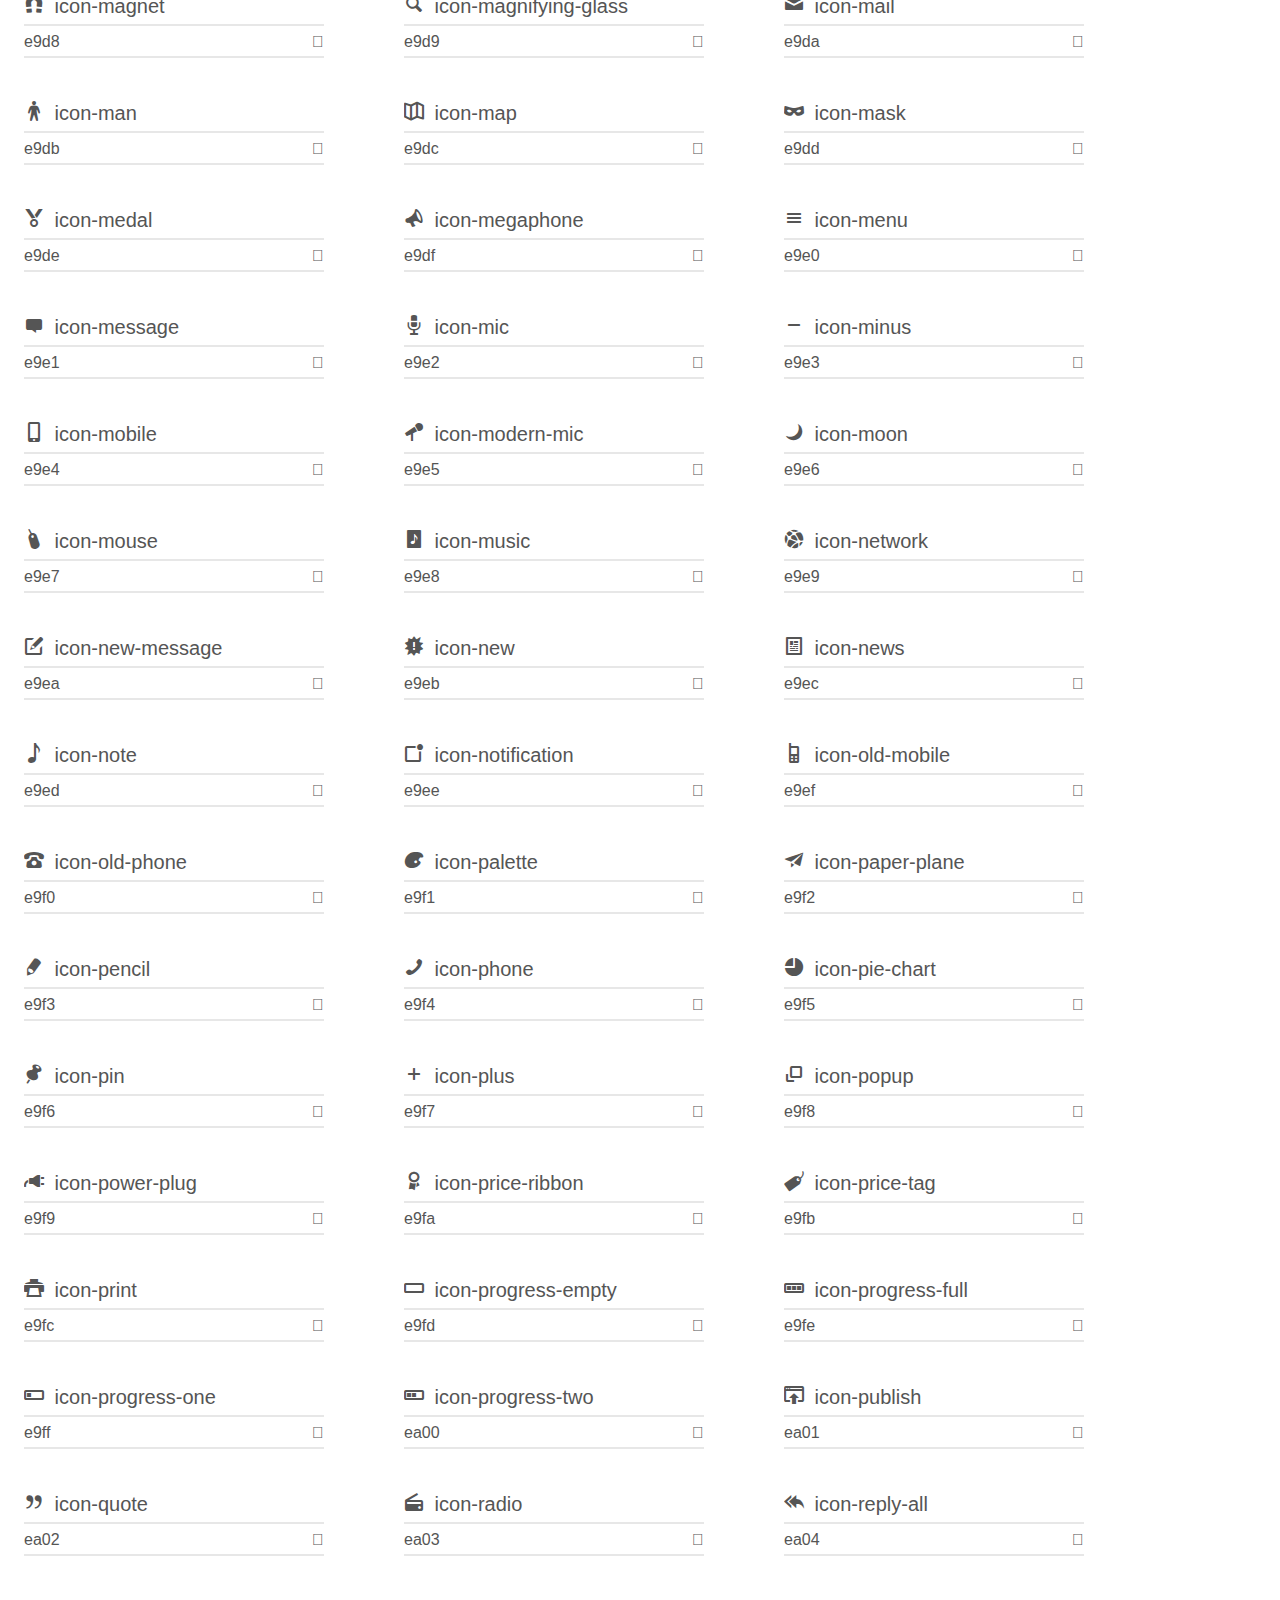
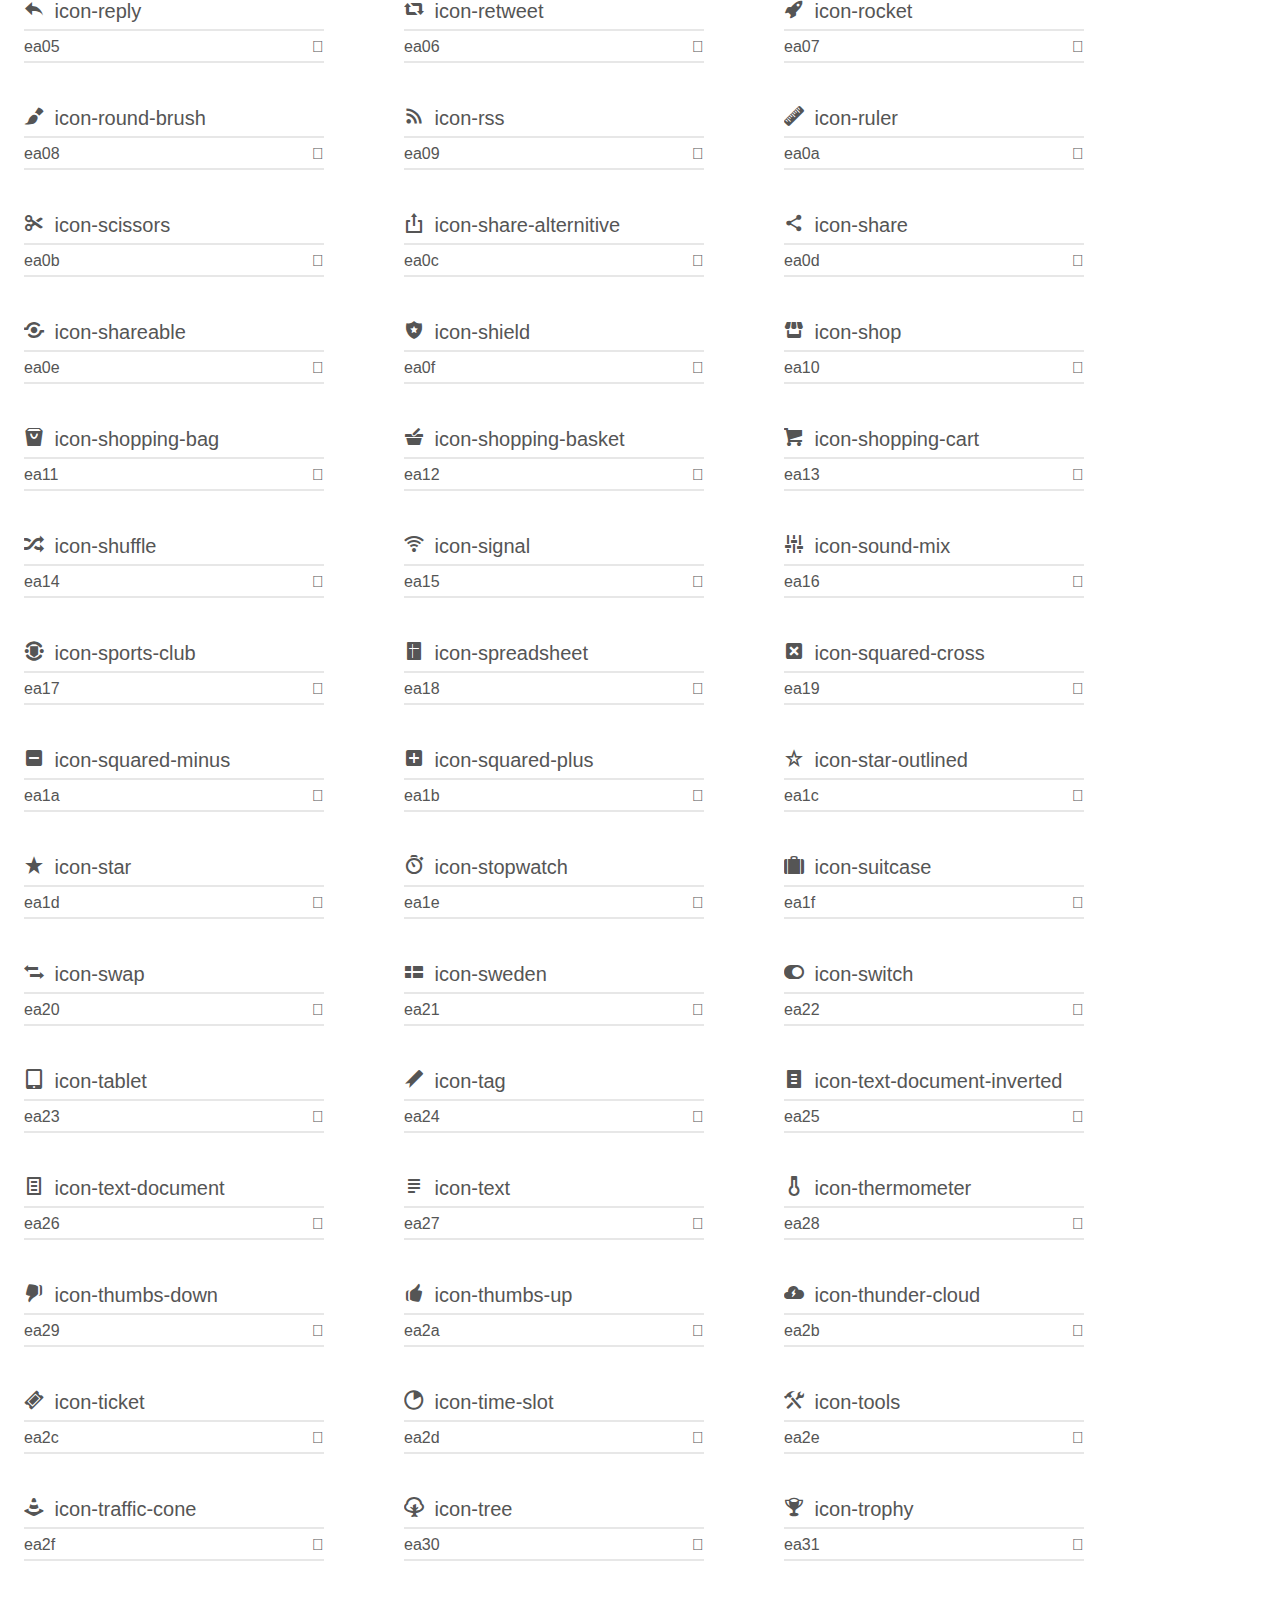
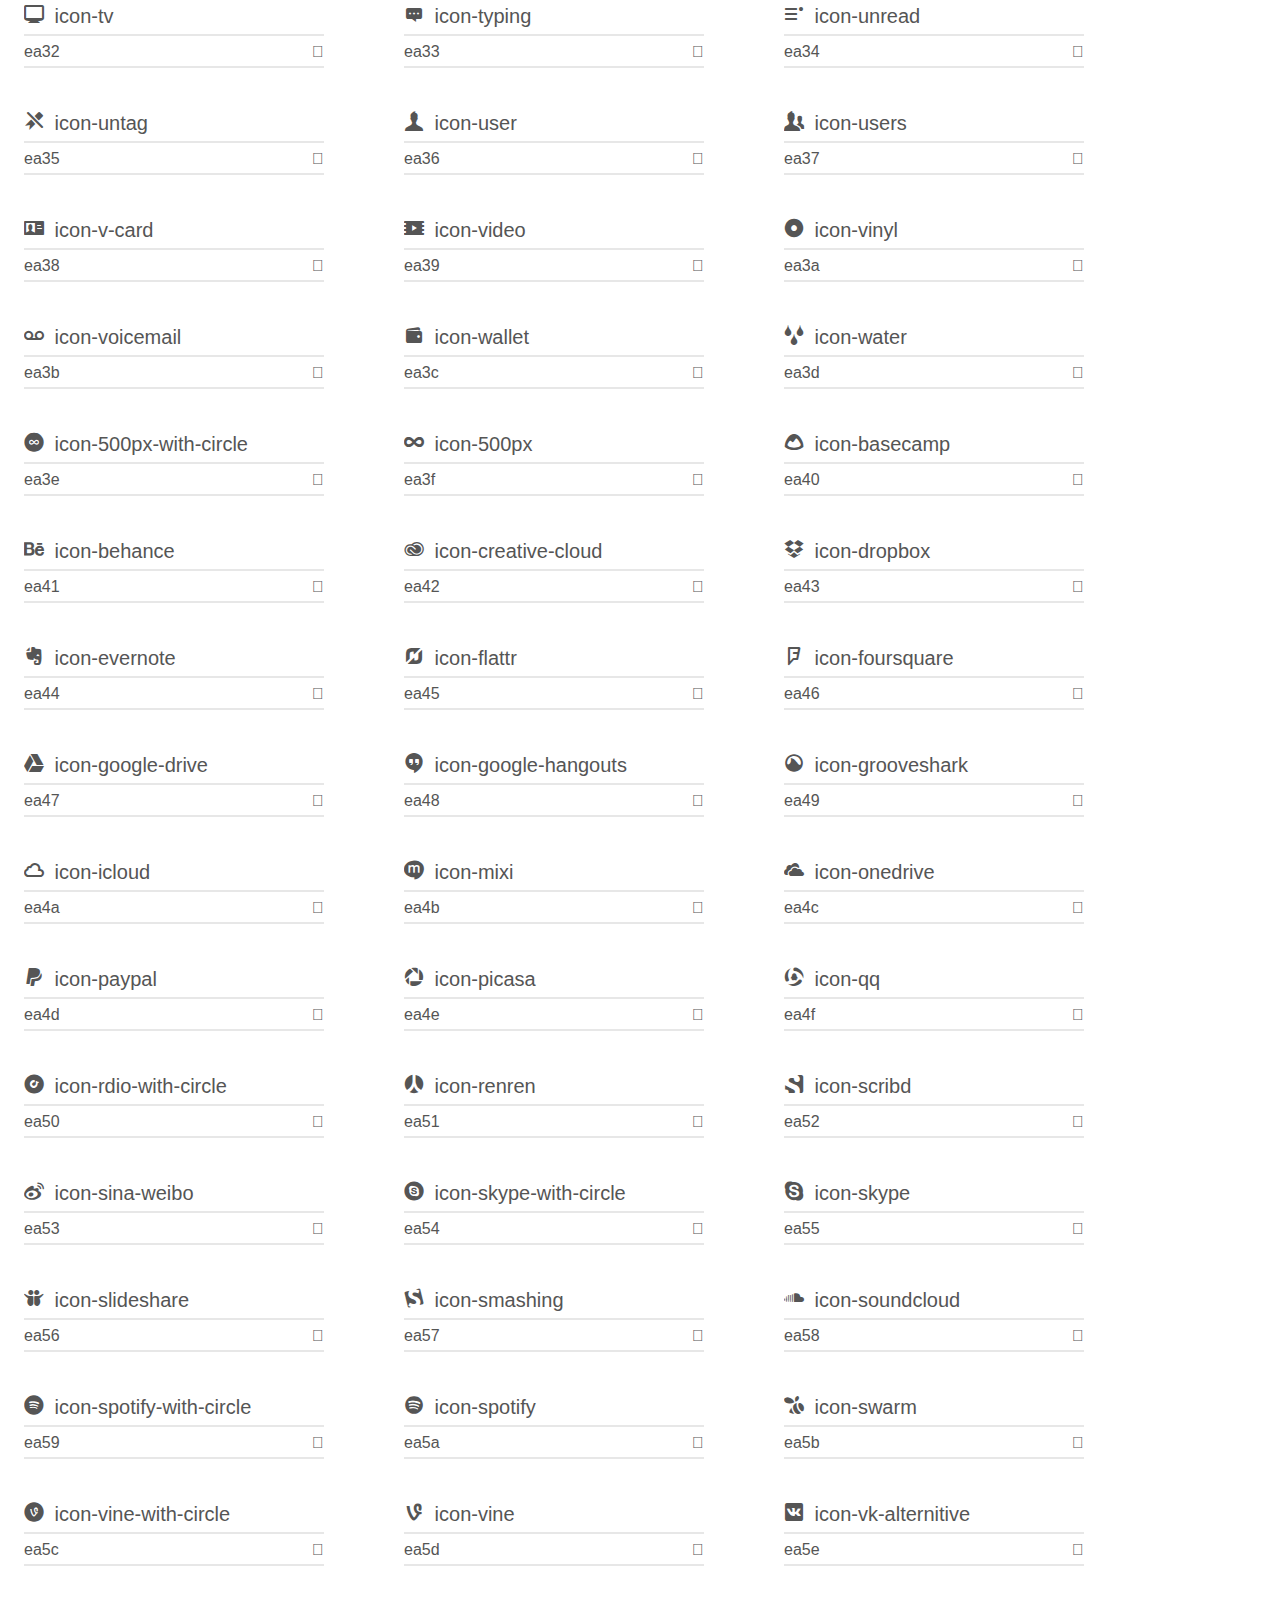
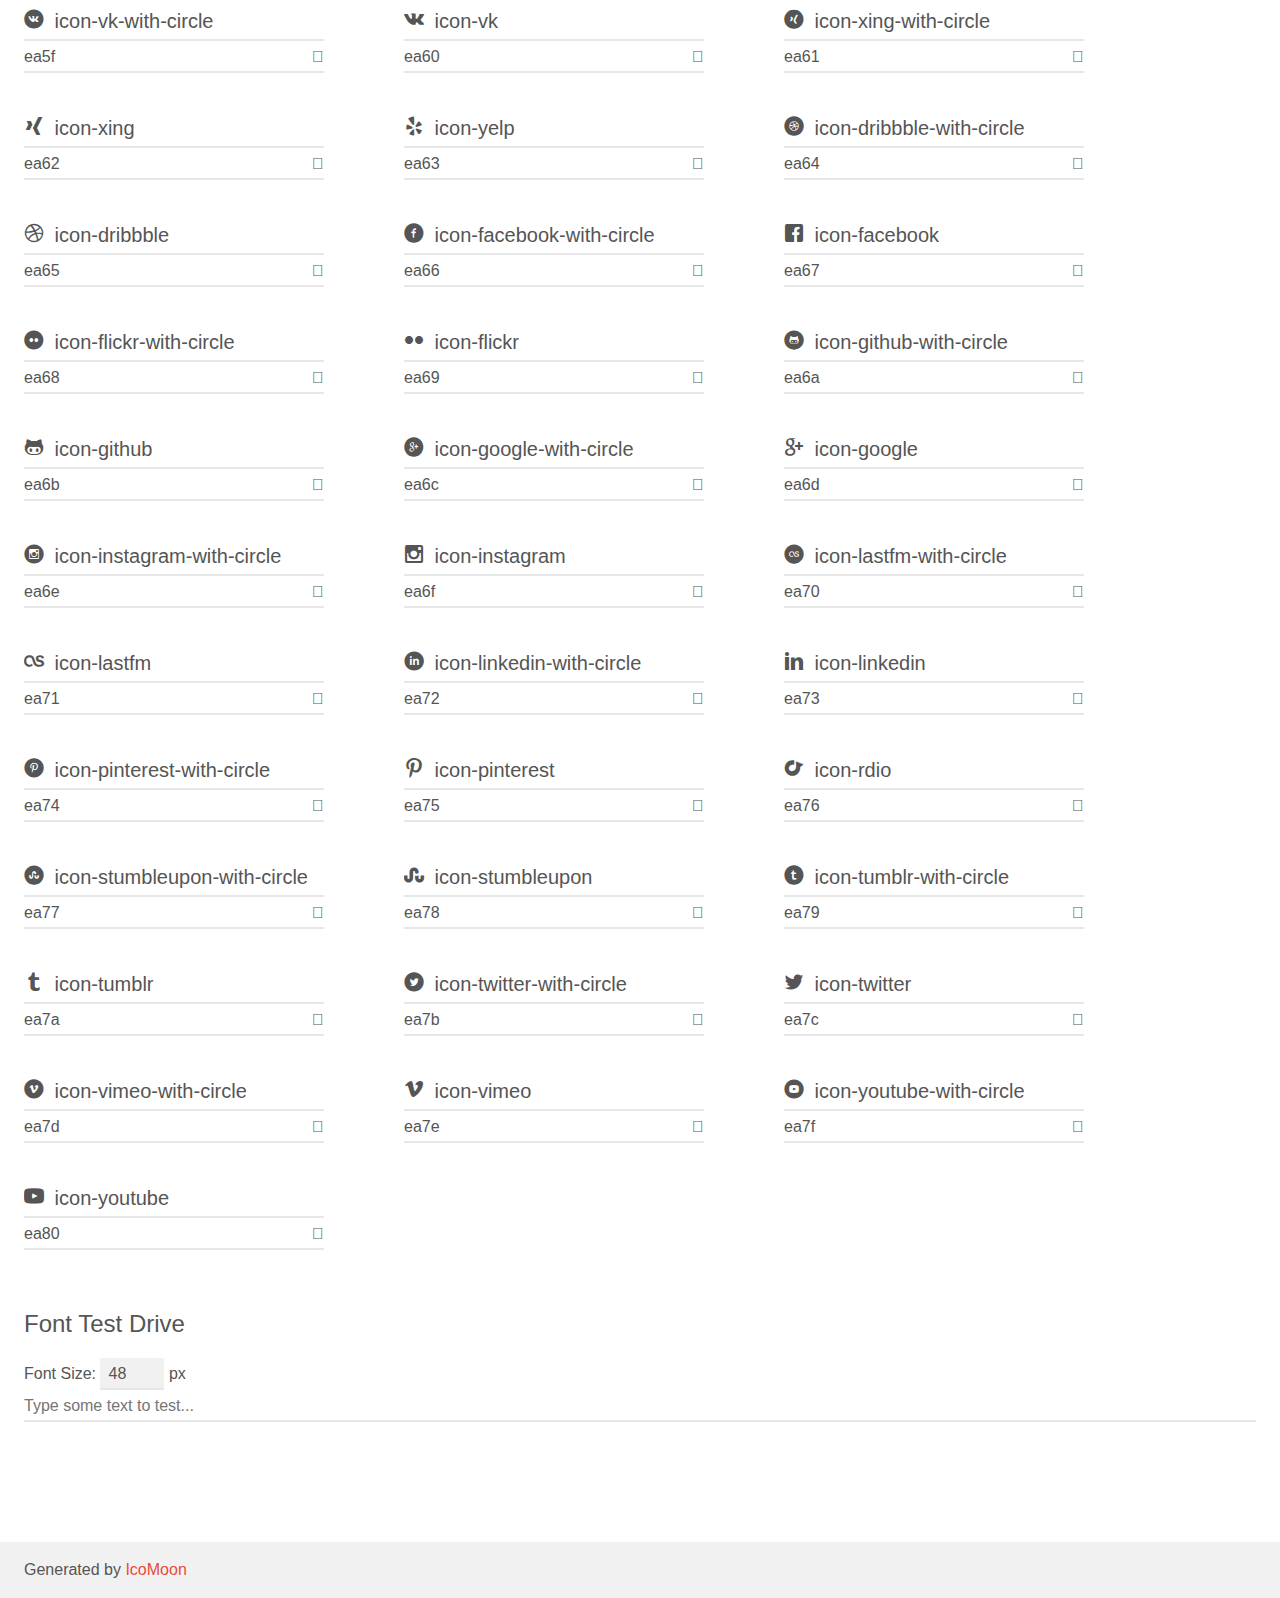
<file: fonts/demo.html>
<!doctype html>
<html>
<head>
    <meta charset="utf-8">
    <title>IcoMoon Demo</title>
    <meta name="description" content="An Icon Font Generated By IcoMoon.io">
    <meta name="viewport" content="width=device-width, initial-scale=1">
    <link rel="stylesheet" href="demo-files/demo.css">
    <link rel="stylesheet" href="style.css"></head>
<body>
    <div class="bgc1 clearfix">
        <h1 class="mhmm mvm"><span class="fgc1">Font Name:</span> icomoon <small class="fgc1">(Glyphs:&nbsp;385)</small></h1>
    </div>
    <div class="clearfix mhl ptl">
        <h1 class="mvm mtn fgc1">Grid Size: 20</h1>
        <div class="glyph fs1">
            <div class="clearfix bshadow0 pbs">
                <span class="icon-add-to-list"></span>
                <span class="mls"> icon-add-to-list</span>
            </div>
            <fieldset class="fs0 size1of1 clearfix hidden-false">
                <input type="text" readonly value="e900" class="unit size1of2" />
                <input type="text" maxlength="1" readonly value="&#xe900;" class="unitRight size1of2 talign-right" />
            </fieldset>
            <div class="fs0 bshadow0 clearfix hidden-true">
                <span class="unit pvs fgc1">liga: </span>
                <input type="text" readonly value="" class="liga unitRight" />
            </div>
        </div>
        <div class="glyph fs1">
            <div class="clearfix bshadow0 pbs">
                <span class="icon-classic-computer"></span>
                <span class="mls"> icon-classic-computer</span>
            </div>
            <fieldset class="fs0 size1of1 clearfix hidden-false">
                <input type="text" readonly value="e901" class="unit size1of2" />
                <input type="text" maxlength="1" readonly value="&#xe901;" class="unitRight size1of2 talign-right" />
            </fieldset>
            <div class="fs0 bshadow0 clearfix hidden-true">
                <span class="unit pvs fgc1">liga: </span>
                <input type="text" readonly value="" class="liga unitRight" />
            </div>
        </div>
        <div class="glyph fs1">
            <div class="clearfix bshadow0 pbs">
                <span class="icon-controller-fast-backward"></span>
                <span class="mls"> icon-controller-fast-backward</span>
            </div>
            <fieldset class="fs0 size1of1 clearfix hidden-false">
                <input type="text" readonly value="e902" class="unit size1of2" />
                <input type="text" maxlength="1" readonly value="&#xe902;" class="unitRight size1of2 talign-right" />
            </fieldset>
            <div class="fs0 bshadow0 clearfix hidden-true">
                <span class="unit pvs fgc1">liga: </span>
                <input type="text" readonly value="" class="liga unitRight" />
            </div>
        </div>
        <div class="glyph fs1">
            <div class="clearfix bshadow0 pbs">
                <span class="icon-creative-commons-attribution"></span>
                <span class="mls"> icon-creative-commons-attribution</span>
            </div>
            <fieldset class="fs0 size1of1 clearfix hidden-false">
                <input type="text" readonly value="e903" class="unit size1of2" />
                <input type="text" maxlength="1" readonly value="&#xe903;" class="unitRight size1of2 talign-right" />
            </fieldset>
            <div class="fs0 bshadow0 clearfix hidden-true">
                <span class="unit pvs fgc1">liga: </span>
                <input type="text" readonly value="" class="liga unitRight" />
            </div>
        </div>
        <div class="glyph fs1">
            <div class="clearfix bshadow0 pbs">
                <span class="icon-creative-commons-noderivs"></span>
                <span class="mls"> icon-creative-commons-noderivs</span>
            </div>
            <fieldset class="fs0 size1of1 clearfix hidden-false">
                <input type="text" readonly value="e904" class="unit size1of2" />
                <input type="text" maxlength="1" readonly value="&#xe904;" class="unitRight size1of2 talign-right" />
            </fieldset>
            <div class="fs0 bshadow0 clearfix hidden-true">
                <span class="unit pvs fgc1">liga: </span>
                <input type="text" readonly value="" class="liga unitRight" />
            </div>
        </div>
        <div class="glyph fs1">
            <div class="clearfix bshadow0 pbs">
                <span class="icon-creative-commons-noncommercial-eu"></span>
                <span class="mls"> icon-creative-commons-noncommercial-eu</span>
            </div>
            <fieldset class="fs0 size1of1 clearfix hidden-false">
                <input type="text" readonly value="e905" class="unit size1of2" />
                <input type="text" maxlength="1" readonly value="&#xe905;" class="unitRight size1of2 talign-right" />
            </fieldset>
            <div class="fs0 bshadow0 clearfix hidden-true">
                <span class="unit pvs fgc1">liga: </span>
                <input type="text" readonly value="" class="liga unitRight" />
            </div>
        </div>
        <div class="glyph fs1">
            <div class="clearfix bshadow0 pbs">
                <span class="icon-creative-commons-noncommercial-us"></span>
                <span class="mls"> icon-creative-commons-noncommercial-us</span>
            </div>
            <fieldset class="fs0 size1of1 clearfix hidden-false">
                <input type="text" readonly value="e906" class="unit size1of2" />
                <input type="text" maxlength="1" readonly value="&#xe906;" class="unitRight size1of2 talign-right" />
            </fieldset>
            <div class="fs0 bshadow0 clearfix hidden-true">
                <span class="unit pvs fgc1">liga: </span>
                <input type="text" readonly value="" class="liga unitRight" />
            </div>
        </div>
        <div class="glyph fs1">
            <div class="clearfix bshadow0 pbs">
                <span class="icon-creative-commons-public-domain"></span>
                <span class="mls"> icon-creative-commons-public-domain</span>
            </div>
            <fieldset class="fs0 size1of1 clearfix hidden-false">
                <input type="text" readonly value="e907" class="unit size1of2" />
                <input type="text" maxlength="1" readonly value="&#xe907;" class="unitRight size1of2 talign-right" />
            </fieldset>
            <div class="fs0 bshadow0 clearfix hidden-true">
                <span class="unit pvs fgc1">liga: </span>
                <input type="text" readonly value="" class="liga unitRight" />
            </div>
        </div>
        <div class="glyph fs1">
            <div class="clearfix bshadow0 pbs">
                <span class="icon-creative-commons-remix"></span>
                <span class="mls"> icon-creative-commons-remix</span>
            </div>
            <fieldset class="fs0 size1of1 clearfix hidden-false">
                <input type="text" readonly value="e908" class="unit size1of2" />
                <input type="text" maxlength="1" readonly value="&#xe908;" class="unitRight size1of2 talign-right" />
            </fieldset>
            <div class="fs0 bshadow0 clearfix hidden-true">
                <span class="unit pvs fgc1">liga: </span>
                <input type="text" readonly value="" class="liga unitRight" />
            </div>
        </div>
        <div class="glyph fs1">
            <div class="clearfix bshadow0 pbs">
                <span class="icon-creative-commons-share"></span>
                <span class="mls"> icon-creative-commons-share</span>
            </div>
            <fieldset class="fs0 size1of1 clearfix hidden-false">
                <input type="text" readonly value="e909" class="unit size1of2" />
                <input type="text" maxlength="1" readonly value="&#xe909;" class="unitRight size1of2 talign-right" />
            </fieldset>
            <div class="fs0 bshadow0 clearfix hidden-true">
                <span class="unit pvs fgc1">liga: </span>
                <input type="text" readonly value="" class="liga unitRight" />
            </div>
        </div>
        <div class="glyph fs1">
            <div class="clearfix bshadow0 pbs">
                <span class="icon-creative-commons-sharealike"></span>
                <span class="mls"> icon-creative-commons-sharealike</span>
            </div>
            <fieldset class="fs0 size1of1 clearfix hidden-false">
                <input type="text" readonly value="e90a" class="unit size1of2" />
                <input type="text" maxlength="1" readonly value="&#xe90a;" class="unitRight size1of2 talign-right" />
            </fieldset>
            <div class="fs0 bshadow0 clearfix hidden-true">
                <span class="unit pvs fgc1">liga: </span>
                <input type="text" readonly value="" class="liga unitRight" />
            </div>
        </div>
        <div class="glyph fs1">
            <div class="clearfix bshadow0 pbs">
                <span class="icon-creative-commons"></span>
                <span class="mls"> icon-creative-commons</span>
            </div>
            <fieldset class="fs0 size1of1 clearfix hidden-false">
                <input type="text" readonly value="e90b" class="unit size1of2" />
                <input type="text" maxlength="1" readonly value="&#xe90b;" class="unitRight size1of2 talign-right" />
            </fieldset>
            <div class="fs0 bshadow0 clearfix hidden-true">
                <span class="unit pvs fgc1">liga: </span>
                <input type="text" readonly value="" class="liga unitRight" />
            </div>
        </div>
        <div class="glyph fs1">
            <div class="clearfix bshadow0 pbs">
                <span class="icon-document-landscape"></span>
                <span class="mls"> icon-document-landscape</span>
            </div>
            <fieldset class="fs0 size1of1 clearfix hidden-false">
                <input type="text" readonly value="e90c" class="unit size1of2" />
                <input type="text" maxlength="1" readonly value="&#xe90c;" class="unitRight size1of2 talign-right" />
            </fieldset>
            <div class="fs0 bshadow0 clearfix hidden-true">
                <span class="unit pvs fgc1">liga: </span>
                <input type="text" readonly value="" class="liga unitRight" />
            </div>
        </div>
        <div class="glyph fs1">
            <div class="clearfix bshadow0 pbs">
                <span class="icon-remove-user"></span>
                <span class="mls"> icon-remove-user</span>
            </div>
            <fieldset class="fs0 size1of1 clearfix hidden-false">
                <input type="text" readonly value="e90d" class="unit size1of2" />
                <input type="text" maxlength="1" readonly value="&#xe90d;" class="unitRight size1of2 talign-right" />
            </fieldset>
            <div class="fs0 bshadow0 clearfix hidden-true">
                <span class="unit pvs fgc1">liga: </span>
                <input type="text" readonly value="" class="liga unitRight" />
            </div>
        </div>
        <div class="glyph fs1">
            <div class="clearfix bshadow0 pbs">
                <span class="icon-warning"></span>
                <span class="mls"> icon-warning</span>
            </div>
            <fieldset class="fs0 size1of1 clearfix hidden-false">
                <input type="text" readonly value="e90e" class="unit size1of2" />
                <input type="text" maxlength="1" readonly value="&#xe90e;" class="unitRight size1of2 talign-right" />
            </fieldset>
            <div class="fs0 bshadow0 clearfix hidden-true">
                <span class="unit pvs fgc1">liga: </span>
                <input type="text" readonly value="" class="liga unitRight" />
            </div>
        </div>
        <div class="glyph fs1">
            <div class="clearfix bshadow0 pbs">
                <span class="icon-arrow-bold-down"></span>
                <span class="mls"> icon-arrow-bold-down</span>
            </div>
            <fieldset class="fs0 size1of1 clearfix hidden-false">
                <input type="text" readonly value="e90f" class="unit size1of2" />
                <input type="text" maxlength="1" readonly value="&#xe90f;" class="unitRight size1of2 talign-right" />
            </fieldset>
            <div class="fs0 bshadow0 clearfix hidden-true">
                <span class="unit pvs fgc1">liga: </span>
                <input type="text" readonly value="" class="liga unitRight" />
            </div>
        </div>
        <div class="glyph fs1">
            <div class="clearfix bshadow0 pbs">
                <span class="icon-arrow-bold-left"></span>
                <span class="mls"> icon-arrow-bold-left</span>
            </div>
            <fieldset class="fs0 size1of1 clearfix hidden-false">
                <input type="text" readonly value="e910" class="unit size1of2" />
                <input type="text" maxlength="1" readonly value="&#xe910;" class="unitRight size1of2 talign-right" />
            </fieldset>
            <div class="fs0 bshadow0 clearfix hidden-true">
                <span class="unit pvs fgc1">liga: </span>
                <input type="text" readonly value="" class="liga unitRight" />
            </div>
        </div>
        <div class="glyph fs1">
            <div class="clearfix bshadow0 pbs">
                <span class="icon-arrow-bold-right"></span>
                <span class="mls"> icon-arrow-bold-right</span>
            </div>
            <fieldset class="fs0 size1of1 clearfix hidden-false">
                <input type="text" readonly value="e911" class="unit size1of2" />
                <input type="text" maxlength="1" readonly value="&#xe911;" class="unitRight size1of2 talign-right" />
            </fieldset>
            <div class="fs0 bshadow0 clearfix hidden-true">
                <span class="unit pvs fgc1">liga: </span>
                <input type="text" readonly value="" class="liga unitRight" />
            </div>
        </div>
        <div class="glyph fs1">
            <div class="clearfix bshadow0 pbs">
                <span class="icon-arrow-bold-up"></span>
                <span class="mls"> icon-arrow-bold-up</span>
            </div>
            <fieldset class="fs0 size1of1 clearfix hidden-false">
                <input type="text" readonly value="e912" class="unit size1of2" />
                <input type="text" maxlength="1" readonly value="&#xe912;" class="unitRight size1of2 talign-right" />
            </fieldset>
            <div class="fs0 bshadow0 clearfix hidden-true">
                <span class="unit pvs fgc1">liga: </span>
                <input type="text" readonly value="" class="liga unitRight" />
            </div>
        </div>
        <div class="glyph fs1">
            <div class="clearfix bshadow0 pbs">
                <span class="icon-arrow-down"></span>
                <span class="mls"> icon-arrow-down</span>
            </div>
            <fieldset class="fs0 size1of1 clearfix hidden-false">
                <input type="text" readonly value="e913" class="unit size1of2" />
                <input type="text" maxlength="1" readonly value="&#xe913;" class="unitRight size1of2 talign-right" />
            </fieldset>
            <div class="fs0 bshadow0 clearfix hidden-true">
                <span class="unit pvs fgc1">liga: </span>
                <input type="text" readonly value="" class="liga unitRight" />
            </div>
        </div>
        <div class="glyph fs1">
            <div class="clearfix bshadow0 pbs">
                <span class="icon-arrow-left"></span>
                <span class="mls"> icon-arrow-left</span>
            </div>
            <fieldset class="fs0 size1of1 clearfix hidden-false">
                <input type="text" readonly value="e914" class="unit size1of2" />
                <input type="text" maxlength="1" readonly value="&#xe914;" class="unitRight size1of2 talign-right" />
            </fieldset>
            <div class="fs0 bshadow0 clearfix hidden-true">
                <span class="unit pvs fgc1">liga: </span>
                <input type="text" readonly value="" class="liga unitRight" />
            </div>
        </div>
        <div class="glyph fs1">
            <div class="clearfix bshadow0 pbs">
                <span class="icon-arrow-long-down"></span>
                <span class="mls"> icon-arrow-long-down</span>
            </div>
            <fieldset class="fs0 size1of1 clearfix hidden-false">
                <input type="text" readonly value="e915" class="unit size1of2" />
                <input type="text" maxlength="1" readonly value="&#xe915;" class="unitRight size1of2 talign-right" />
            </fieldset>
            <div class="fs0 bshadow0 clearfix hidden-true">
                <span class="unit pvs fgc1">liga: </span>
                <input type="text" readonly value="" class="liga unitRight" />
            </div>
        </div>
        <div class="glyph fs1">
            <div class="clearfix bshadow0 pbs">
                <span class="icon-arrow-long-left"></span>
                <span class="mls"> icon-arrow-long-left</span>
            </div>
            <fieldset class="fs0 size1of1 clearfix hidden-false">
                <input type="text" readonly value="e916" class="unit size1of2" />
                <input type="text" maxlength="1" readonly value="&#xe916;" class="unitRight size1of2 talign-right" />
            </fieldset>
            <div class="fs0 bshadow0 clearfix hidden-true">
                <span class="unit pvs fgc1">liga: </span>
                <input type="text" readonly value="" class="liga unitRight" />
            </div>
        </div>
        <div class="glyph fs1">
            <div class="clearfix bshadow0 pbs">
                <span class="icon-arrow-long-right"></span>
                <span class="mls"> icon-arrow-long-right</span>
            </div>
            <fieldset class="fs0 size1of1 clearfix hidden-false">
                <input type="text" readonly value="e917" class="unit size1of2" />
                <input type="text" maxlength="1" readonly value="&#xe917;" class="unitRight size1of2 talign-right" />
            </fieldset>
            <div class="fs0 bshadow0 clearfix hidden-true">
                <span class="unit pvs fgc1">liga: </span>
                <input type="text" readonly value="" class="liga unitRight" />
            </div>
        </div>
        <div class="glyph fs1">
            <div class="clearfix bshadow0 pbs">
                <span class="icon-arrow-long-up"></span>
                <span class="mls"> icon-arrow-long-up</span>
            </div>
            <fieldset class="fs0 size1of1 clearfix hidden-false">
                <input type="text" readonly value="e918" class="unit size1of2" />
                <input type="text" maxlength="1" readonly value="&#xe918;" class="unitRight size1of2 talign-right" />
            </fieldset>
            <div class="fs0 bshadow0 clearfix hidden-true">
                <span class="unit pvs fgc1">liga: </span>
                <input type="text" readonly value="" class="liga unitRight" />
            </div>
        </div>
        <div class="glyph fs1">
            <div class="clearfix bshadow0 pbs">
                <span class="icon-arrow-right"></span>
                <span class="mls"> icon-arrow-right</span>
            </div>
            <fieldset class="fs0 size1of1 clearfix hidden-false">
                <input type="text" readonly value="e919" class="unit size1of2" />
                <input type="text" maxlength="1" readonly value="&#xe919;" class="unitRight size1of2 talign-right" />
            </fieldset>
            <div class="fs0 bshadow0 clearfix hidden-true">
                <span class="unit pvs fgc1">liga: </span>
                <input type="text" readonly value="" class="liga unitRight" />
            </div>
        </div>
        <div class="glyph fs1">
            <div class="clearfix bshadow0 pbs">
                <span class="icon-arrow-up"></span>
                <span class="mls"> icon-arrow-up</span>
            </div>
            <fieldset class="fs0 size1of1 clearfix hidden-false">
                <input type="text" readonly value="e91a" class="unit size1of2" />
                <input type="text" maxlength="1" readonly value="&#xe91a;" class="unitRight size1of2 talign-right" />
            </fieldset>
            <div class="fs0 bshadow0 clearfix hidden-true">
                <span class="unit pvs fgc1">liga: </span>
                <input type="text" readonly value="" class="liga unitRight" />
            </div>
        </div>
        <div class="glyph fs1">
            <div class="clearfix bshadow0 pbs">
                <span class="icon-arrow-with-circle-down"></span>
                <span class="mls"> icon-arrow-with-circle-down</span>
            </div>
            <fieldset class="fs0 size1of1 clearfix hidden-false">
                <input type="text" readonly value="e91b" class="unit size1of2" />
                <input type="text" maxlength="1" readonly value="&#xe91b;" class="unitRight size1of2 talign-right" />
            </fieldset>
            <div class="fs0 bshadow0 clearfix hidden-true">
                <span class="unit pvs fgc1">liga: </span>
                <input type="text" readonly value="" class="liga unitRight" />
            </div>
        </div>
        <div class="glyph fs1">
            <div class="clearfix bshadow0 pbs">
                <span class="icon-arrow-with-circle-left"></span>
                <span class="mls"> icon-arrow-with-circle-left</span>
            </div>
            <fieldset class="fs0 size1of1 clearfix hidden-false">
                <input type="text" readonly value="e91c" class="unit size1of2" />
                <input type="text" maxlength="1" readonly value="&#xe91c;" class="unitRight size1of2 talign-right" />
            </fieldset>
            <div class="fs0 bshadow0 clearfix hidden-true">
                <span class="unit pvs fgc1">liga: </span>
                <input type="text" readonly value="" class="liga unitRight" />
            </div>
        </div>
        <div class="glyph fs1">
            <div class="clearfix bshadow0 pbs">
                <span class="icon-arrow-with-circle-right"></span>
                <span class="mls"> icon-arrow-with-circle-right</span>
            </div>
            <fieldset class="fs0 size1of1 clearfix hidden-false">
                <input type="text" readonly value="e91d" class="unit size1of2" />
                <input type="text" maxlength="1" readonly value="&#xe91d;" class="unitRight size1of2 talign-right" />
            </fieldset>
            <div class="fs0 bshadow0 clearfix hidden-true">
                <span class="unit pvs fgc1">liga: </span>
                <input type="text" readonly value="" class="liga unitRight" />
            </div>
        </div>
        <div class="glyph fs1">
            <div class="clearfix bshadow0 pbs">
                <span class="icon-arrow-with-circle-up"></span>
                <span class="mls"> icon-arrow-with-circle-up</span>
            </div>
            <fieldset class="fs0 size1of1 clearfix hidden-false">
                <input type="text" readonly value="e91e" class="unit size1of2" />
                <input type="text" maxlength="1" readonly value="&#xe91e;" class="unitRight size1of2 talign-right" />
            </fieldset>
            <div class="fs0 bshadow0 clearfix hidden-true">
                <span class="unit pvs fgc1">liga: </span>
                <input type="text" readonly value="" class="liga unitRight" />
            </div>
        </div>
        <div class="glyph fs1">
            <div class="clearfix bshadow0 pbs">
                <span class="icon-bookmark"></span>
                <span class="mls"> icon-bookmark</span>
            </div>
            <fieldset class="fs0 size1of1 clearfix hidden-false">
                <input type="text" readonly value="e91f" class="unit size1of2" />
                <input type="text" maxlength="1" readonly value="&#xe91f;" class="unitRight size1of2 talign-right" />
            </fieldset>
            <div class="fs0 bshadow0 clearfix hidden-true">
                <span class="unit pvs fgc1">liga: </span>
                <input type="text" readonly value="" class="liga unitRight" />
            </div>
        </div>
        <div class="glyph fs1">
            <div class="clearfix bshadow0 pbs">
                <span class="icon-bookmarks"></span>
                <span class="mls"> icon-bookmarks</span>
            </div>
            <fieldset class="fs0 size1of1 clearfix hidden-false">
                <input type="text" readonly value="e920" class="unit size1of2" />
                <input type="text" maxlength="1" readonly value="&#xe920;" class="unitRight size1of2 talign-right" />
            </fieldset>
            <div class="fs0 bshadow0 clearfix hidden-true">
                <span class="unit pvs fgc1">liga: </span>
                <input type="text" readonly value="" class="liga unitRight" />
            </div>
        </div>
        <div class="glyph fs1">
            <div class="clearfix bshadow0 pbs">
                <span class="icon-chevron-down"></span>
                <span class="mls"> icon-chevron-down</span>
            </div>
            <fieldset class="fs0 size1of1 clearfix hidden-false">
                <input type="text" readonly value="e921" class="unit size1of2" />
                <input type="text" maxlength="1" readonly value="&#xe921;" class="unitRight size1of2 talign-right" />
            </fieldset>
            <div class="fs0 bshadow0 clearfix hidden-true">
                <span class="unit pvs fgc1">liga: </span>
                <input type="text" readonly value="" class="liga unitRight" />
            </div>
        </div>
        <div class="glyph fs1">
            <div class="clearfix bshadow0 pbs">
                <span class="icon-chevron-left"></span>
                <span class="mls"> icon-chevron-left</span>
            </div>
            <fieldset class="fs0 size1of1 clearfix hidden-false">
                <input type="text" readonly value="e922" class="unit size1of2" />
                <input type="text" maxlength="1" readonly value="&#xe922;" class="unitRight size1of2 talign-right" />
            </fieldset>
            <div class="fs0 bshadow0 clearfix hidden-true">
                <span class="unit pvs fgc1">liga: </span>
                <input type="text" readonly value="" class="liga unitRight" />
            </div>
        </div>
        <div class="glyph fs1">
            <div class="clearfix bshadow0 pbs">
                <span class="icon-chevron-right"></span>
                <span class="mls"> icon-chevron-right</span>
            </div>
            <fieldset class="fs0 size1of1 clearfix hidden-false">
                <input type="text" readonly value="e923" class="unit size1of2" />
                <input type="text" maxlength="1" readonly value="&#xe923;" class="unitRight size1of2 talign-right" />
            </fieldset>
            <div class="fs0 bshadow0 clearfix hidden-true">
                <span class="unit pvs fgc1">liga: </span>
                <input type="text" readonly value="" class="liga unitRight" />
            </div>
        </div>
        <div class="glyph fs1">
            <div class="clearfix bshadow0 pbs">
                <span class="icon-chevron-small-down"></span>
                <span class="mls"> icon-chevron-small-down</span>
            </div>
            <fieldset class="fs0 size1of1 clearfix hidden-false">
                <input type="text" readonly value="e924" class="unit size1of2" />
                <input type="text" maxlength="1" readonly value="&#xe924;" class="unitRight size1of2 talign-right" />
            </fieldset>
            <div class="fs0 bshadow0 clearfix hidden-true">
                <span class="unit pvs fgc1">liga: </span>
                <input type="text" readonly value="" class="liga unitRight" />
            </div>
        </div>
        <div class="glyph fs1">
            <div class="clearfix bshadow0 pbs">
                <span class="icon-chevron-small-left"></span>
                <span class="mls"> icon-chevron-small-left</span>
            </div>
            <fieldset class="fs0 size1of1 clearfix hidden-false">
                <input type="text" readonly value="e925" class="unit size1of2" />
                <input type="text" maxlength="1" readonly value="&#xe925;" class="unitRight size1of2 talign-right" />
            </fieldset>
            <div class="fs0 bshadow0 clearfix hidden-true">
                <span class="unit pvs fgc1">liga: </span>
                <input type="text" readonly value="" class="liga unitRight" />
            </div>
        </div>
        <div class="glyph fs1">
            <div class="clearfix bshadow0 pbs">
                <span class="icon-chevron-small-right"></span>
                <span class="mls"> icon-chevron-small-right</span>
            </div>
            <fieldset class="fs0 size1of1 clearfix hidden-false">
                <input type="text" readonly value="e926" class="unit size1of2" />
                <input type="text" maxlength="1" readonly value="&#xe926;" class="unitRight size1of2 talign-right" />
            </fieldset>
            <div class="fs0 bshadow0 clearfix hidden-true">
                <span class="unit pvs fgc1">liga: </span>
                <input type="text" readonly value="" class="liga unitRight" />
            </div>
        </div>
        <div class="glyph fs1">
            <div class="clearfix bshadow0 pbs">
                <span class="icon-chevron-small-up"></span>
                <span class="mls"> icon-chevron-small-up</span>
            </div>
            <fieldset class="fs0 size1of1 clearfix hidden-false">
                <input type="text" readonly value="e927" class="unit size1of2" />
                <input type="text" maxlength="1" readonly value="&#xe927;" class="unitRight size1of2 talign-right" />
            </fieldset>
            <div class="fs0 bshadow0 clearfix hidden-true">
                <span class="unit pvs fgc1">liga: </span>
                <input type="text" readonly value="" class="liga unitRight" />
            </div>
        </div>
        <div class="glyph fs1">
            <div class="clearfix bshadow0 pbs">
                <span class="icon-chevron-thin-down"></span>
                <span class="mls"> icon-chevron-thin-down</span>
            </div>
            <fieldset class="fs0 size1of1 clearfix hidden-false">
                <input type="text" readonly value="e928" class="unit size1of2" />
                <input type="text" maxlength="1" readonly value="&#xe928;" class="unitRight size1of2 talign-right" />
            </fieldset>
            <div class="fs0 bshadow0 clearfix hidden-true">
                <span class="unit pvs fgc1">liga: </span>
                <input type="text" readonly value="" class="liga unitRight" />
            </div>
        </div>
        <div class="glyph fs1">
            <div class="clearfix bshadow0 pbs">
                <span class="icon-chevron-thin-left"></span>
                <span class="mls"> icon-chevron-thin-left</span>
            </div>
            <fieldset class="fs0 size1of1 clearfix hidden-false">
                <input type="text" readonly value="e929" class="unit size1of2" />
                <input type="text" maxlength="1" readonly value="&#xe929;" class="unitRight size1of2 talign-right" />
            </fieldset>
            <div class="fs0 bshadow0 clearfix hidden-true">
                <span class="unit pvs fgc1">liga: </span>
                <input type="text" readonly value="" class="liga unitRight" />
            </div>
        </div>
        <div class="glyph fs1">
            <div class="clearfix bshadow0 pbs">
                <span class="icon-chevron-thin-right"></span>
                <span class="mls"> icon-chevron-thin-right</span>
            </div>
            <fieldset class="fs0 size1of1 clearfix hidden-false">
                <input type="text" readonly value="e92a" class="unit size1of2" />
                <input type="text" maxlength="1" readonly value="&#xe92a;" class="unitRight size1of2 talign-right" />
            </fieldset>
            <div class="fs0 bshadow0 clearfix hidden-true">
                <span class="unit pvs fgc1">liga: </span>
                <input type="text" readonly value="" class="liga unitRight" />
            </div>
        </div>
        <div class="glyph fs1">
            <div class="clearfix bshadow0 pbs">
                <span class="icon-chevron-thin-up"></span>
                <span class="mls"> icon-chevron-thin-up</span>
            </div>
            <fieldset class="fs0 size1of1 clearfix hidden-false">
                <input type="text" readonly value="e92b" class="unit size1of2" />
                <input type="text" maxlength="1" readonly value="&#xe92b;" class="unitRight size1of2 talign-right" />
            </fieldset>
            <div class="fs0 bshadow0 clearfix hidden-true">
                <span class="unit pvs fgc1">liga: </span>
                <input type="text" readonly value="" class="liga unitRight" />
            </div>
        </div>
        <div class="glyph fs1">
            <div class="clearfix bshadow0 pbs">
                <span class="icon-chevron-up"></span>
                <span class="mls"> icon-chevron-up</span>
            </div>
            <fieldset class="fs0 size1of1 clearfix hidden-false">
                <input type="text" readonly value="e92c" class="unit size1of2" />
                <input type="text" maxlength="1" readonly value="&#xe92c;" class="unitRight size1of2 talign-right" />
            </fieldset>
            <div class="fs0 bshadow0 clearfix hidden-true">
                <span class="unit pvs fgc1">liga: </span>
                <input type="text" readonly value="" class="liga unitRight" />
            </div>
        </div>
        <div class="glyph fs1">
            <div class="clearfix bshadow0 pbs">
                <span class="icon-chevron-with-circle-down"></span>
                <span class="mls"> icon-chevron-with-circle-down</span>
            </div>
            <fieldset class="fs0 size1of1 clearfix hidden-false">
                <input type="text" readonly value="e92d" class="unit size1of2" />
                <input type="text" maxlength="1" readonly value="&#xe92d;" class="unitRight size1of2 talign-right" />
            </fieldset>
            <div class="fs0 bshadow0 clearfix hidden-true">
                <span class="unit pvs fgc1">liga: </span>
                <input type="text" readonly value="" class="liga unitRight" />
            </div>
        </div>
        <div class="glyph fs1">
            <div class="clearfix bshadow0 pbs">
                <span class="icon-chevron-with-circle-left"></span>
                <span class="mls"> icon-chevron-with-circle-left</span>
            </div>
            <fieldset class="fs0 size1of1 clearfix hidden-false">
                <input type="text" readonly value="e92e" class="unit size1of2" />
                <input type="text" maxlength="1" readonly value="&#xe92e;" class="unitRight size1of2 talign-right" />
            </fieldset>
            <div class="fs0 bshadow0 clearfix hidden-true">
                <span class="unit pvs fgc1">liga: </span>
                <input type="text" readonly value="" class="liga unitRight" />
            </div>
        </div>
        <div class="glyph fs1">
            <div class="clearfix bshadow0 pbs">
                <span class="icon-chevron-with-circle-right"></span>
                <span class="mls"> icon-chevron-with-circle-right</span>
            </div>
            <fieldset class="fs0 size1of1 clearfix hidden-false">
                <input type="text" readonly value="e92f" class="unit size1of2" />
                <input type="text" maxlength="1" readonly value="&#xe92f;" class="unitRight size1of2 talign-right" />
            </fieldset>
            <div class="fs0 bshadow0 clearfix hidden-true">
                <span class="unit pvs fgc1">liga: </span>
                <input type="text" readonly value="" class="liga unitRight" />
            </div>
        </div>
        <div class="glyph fs1">
            <div class="clearfix bshadow0 pbs">
                <span class="icon-chevron-with-circle-up"></span>
                <span class="mls"> icon-chevron-with-circle-up</span>
            </div>
            <fieldset class="fs0 size1of1 clearfix hidden-false">
                <input type="text" readonly value="e930" class="unit size1of2" />
                <input type="text" maxlength="1" readonly value="&#xe930;" class="unitRight size1of2 talign-right" />
            </fieldset>
            <div class="fs0 bshadow0 clearfix hidden-true">
                <span class="unit pvs fgc1">liga: </span>
                <input type="text" readonly value="" class="liga unitRight" />
            </div>
        </div>
        <div class="glyph fs1">
            <div class="clearfix bshadow0 pbs">
                <span class="icon-cloud"></span>
                <span class="mls"> icon-cloud</span>
            </div>
            <fieldset class="fs0 size1of1 clearfix hidden-false">
                <input type="text" readonly value="e931" class="unit size1of2" />
                <input type="text" maxlength="1" readonly value="&#xe931;" class="unitRight size1of2 talign-right" />
            </fieldset>
            <div class="fs0 bshadow0 clearfix hidden-true">
                <span class="unit pvs fgc1">liga: </span>
                <input type="text" readonly value="" class="liga unitRight" />
            </div>
        </div>
        <div class="glyph fs1">
            <div class="clearfix bshadow0 pbs">
                <span class="icon-controller-fast-forward"></span>
                <span class="mls"> icon-controller-fast-forward</span>
            </div>
            <fieldset class="fs0 size1of1 clearfix hidden-false">
                <input type="text" readonly value="e932" class="unit size1of2" />
                <input type="text" maxlength="1" readonly value="&#xe932;" class="unitRight size1of2 talign-right" />
            </fieldset>
            <div class="fs0 bshadow0 clearfix hidden-true">
                <span class="unit pvs fgc1">liga: </span>
                <input type="text" readonly value="" class="liga unitRight" />
            </div>
        </div>
        <div class="glyph fs1">
            <div class="clearfix bshadow0 pbs">
                <span class="icon-controller-jump-to-start"></span>
                <span class="mls"> icon-controller-jump-to-start</span>
            </div>
            <fieldset class="fs0 size1of1 clearfix hidden-false">
                <input type="text" readonly value="e933" class="unit size1of2" />
                <input type="text" maxlength="1" readonly value="&#xe933;" class="unitRight size1of2 talign-right" />
            </fieldset>
            <div class="fs0 bshadow0 clearfix hidden-true">
                <span class="unit pvs fgc1">liga: </span>
                <input type="text" readonly value="" class="liga unitRight" />
            </div>
        </div>
        <div class="glyph fs1">
            <div class="clearfix bshadow0 pbs">
                <span class="icon-controller-next"></span>
                <span class="mls"> icon-controller-next</span>
            </div>
            <fieldset class="fs0 size1of1 clearfix hidden-false">
                <input type="text" readonly value="e934" class="unit size1of2" />
                <input type="text" maxlength="1" readonly value="&#xe934;" class="unitRight size1of2 talign-right" />
            </fieldset>
            <div class="fs0 bshadow0 clearfix hidden-true">
                <span class="unit pvs fgc1">liga: </span>
                <input type="text" readonly value="" class="liga unitRight" />
            </div>
        </div>
        <div class="glyph fs1">
            <div class="clearfix bshadow0 pbs">
                <span class="icon-controller-paus"></span>
                <span class="mls"> icon-controller-paus</span>
            </div>
            <fieldset class="fs0 size1of1 clearfix hidden-false">
                <input type="text" readonly value="e935" class="unit size1of2" />
                <input type="text" maxlength="1" readonly value="&#xe935;" class="unitRight size1of2 talign-right" />
            </fieldset>
            <div class="fs0 bshadow0 clearfix hidden-true">
                <span class="unit pvs fgc1">liga: </span>
                <input type="text" readonly value="" class="liga unitRight" />
            </div>
        </div>
        <div class="glyph fs1">
            <div class="clearfix bshadow0 pbs">
                <span class="icon-controller-play"></span>
                <span class="mls"> icon-controller-play</span>
            </div>
            <fieldset class="fs0 size1of1 clearfix hidden-false">
                <input type="text" readonly value="e936" class="unit size1of2" />
                <input type="text" maxlength="1" readonly value="&#xe936;" class="unitRight size1of2 talign-right" />
            </fieldset>
            <div class="fs0 bshadow0 clearfix hidden-true">
                <span class="unit pvs fgc1">liga: </span>
                <input type="text" readonly value="" class="liga unitRight" />
            </div>
        </div>
        <div class="glyph fs1">
            <div class="clearfix bshadow0 pbs">
                <span class="icon-controller-record"></span>
                <span class="mls"> icon-controller-record</span>
            </div>
            <fieldset class="fs0 size1of1 clearfix hidden-false">
                <input type="text" readonly value="e937" class="unit size1of2" />
                <input type="text" maxlength="1" readonly value="&#xe937;" class="unitRight size1of2 talign-right" />
            </fieldset>
            <div class="fs0 bshadow0 clearfix hidden-true">
                <span class="unit pvs fgc1">liga: </span>
                <input type="text" readonly value="" class="liga unitRight" />
            </div>
        </div>
        <div class="glyph fs1">
            <div class="clearfix bshadow0 pbs">
                <span class="icon-controller-stop"></span>
                <span class="mls"> icon-controller-stop</span>
            </div>
            <fieldset class="fs0 size1of1 clearfix hidden-false">
                <input type="text" readonly value="e938" class="unit size1of2" />
                <input type="text" maxlength="1" readonly value="&#xe938;" class="unitRight size1of2 talign-right" />
            </fieldset>
            <div class="fs0 bshadow0 clearfix hidden-true">
                <span class="unit pvs fgc1">liga: </span>
                <input type="text" readonly value="" class="liga unitRight" />
            </div>
        </div>
        <div class="glyph fs1">
            <div class="clearfix bshadow0 pbs">
                <span class="icon-controller-volume"></span>
                <span class="mls"> icon-controller-volume</span>
            </div>
            <fieldset class="fs0 size1of1 clearfix hidden-false">
                <input type="text" readonly value="e939" class="unit size1of2" />
                <input type="text" maxlength="1" readonly value="&#xe939;" class="unitRight size1of2 talign-right" />
            </fieldset>
            <div class="fs0 bshadow0 clearfix hidden-true">
                <span class="unit pvs fgc1">liga: </span>
                <input type="text" readonly value="" class="liga unitRight" />
            </div>
        </div>
        <div class="glyph fs1">
            <div class="clearfix bshadow0 pbs">
                <span class="icon-dot-single"></span>
                <span class="mls"> icon-dot-single</span>
            </div>
            <fieldset class="fs0 size1of1 clearfix hidden-false">
                <input type="text" readonly value="e93a" class="unit size1of2" />
                <input type="text" maxlength="1" readonly value="&#xe93a;" class="unitRight size1of2 talign-right" />
            </fieldset>
            <div class="fs0 bshadow0 clearfix hidden-true">
                <span class="unit pvs fgc1">liga: </span>
                <input type="text" readonly value="" class="liga unitRight" />
            </div>
        </div>
        <div class="glyph fs1">
            <div class="clearfix bshadow0 pbs">
                <span class="icon-dots-three-horizontal"></span>
                <span class="mls"> icon-dots-three-horizontal</span>
            </div>
            <fieldset class="fs0 size1of1 clearfix hidden-false">
                <input type="text" readonly value="e93b" class="unit size1of2" />
                <input type="text" maxlength="1" readonly value="&#xe93b;" class="unitRight size1of2 talign-right" />
            </fieldset>
            <div class="fs0 bshadow0 clearfix hidden-true">
                <span class="unit pvs fgc1">liga: </span>
                <input type="text" readonly value="" class="liga unitRight" />
            </div>
        </div>
        <div class="glyph fs1">
            <div class="clearfix bshadow0 pbs">
                <span class="icon-dots-three-vertical"></span>
                <span class="mls"> icon-dots-three-vertical</span>
            </div>
            <fieldset class="fs0 size1of1 clearfix hidden-false">
                <input type="text" readonly value="e93c" class="unit size1of2" />
                <input type="text" maxlength="1" readonly value="&#xe93c;" class="unitRight size1of2 talign-right" />
            </fieldset>
            <div class="fs0 bshadow0 clearfix hidden-true">
                <span class="unit pvs fgc1">liga: </span>
                <input type="text" readonly value="" class="liga unitRight" />
            </div>
        </div>
        <div class="glyph fs1">
            <div class="clearfix bshadow0 pbs">
                <span class="icon-dots-two-horizontal"></span>
                <span class="mls"> icon-dots-two-horizontal</span>
            </div>
            <fieldset class="fs0 size1of1 clearfix hidden-false">
                <input type="text" readonly value="e93d" class="unit size1of2" />
                <input type="text" maxlength="1" readonly value="&#xe93d;" class="unitRight size1of2 talign-right" />
            </fieldset>
            <div class="fs0 bshadow0 clearfix hidden-true">
                <span class="unit pvs fgc1">liga: </span>
                <input type="text" readonly value="" class="liga unitRight" />
            </div>
        </div>
        <div class="glyph fs1">
            <div class="clearfix bshadow0 pbs">
                <span class="icon-dots-two-vertical"></span>
                <span class="mls"> icon-dots-two-vertical</span>
            </div>
            <fieldset class="fs0 size1of1 clearfix hidden-false">
                <input type="text" readonly value="e93e" class="unit size1of2" />
                <input type="text" maxlength="1" readonly value="&#xe93e;" class="unitRight size1of2 talign-right" />
            </fieldset>
            <div class="fs0 bshadow0 clearfix hidden-true">
                <span class="unit pvs fgc1">liga: </span>
                <input type="text" readonly value="" class="liga unitRight" />
            </div>
        </div>
        <div class="glyph fs1">
            <div class="clearfix bshadow0 pbs">
                <span class="icon-download"></span>
                <span class="mls"> icon-download</span>
            </div>
            <fieldset class="fs0 size1of1 clearfix hidden-false">
                <input type="text" readonly value="e93f" class="unit size1of2" />
                <input type="text" maxlength="1" readonly value="&#xe93f;" class="unitRight size1of2 talign-right" />
            </fieldset>
            <div class="fs0 bshadow0 clearfix hidden-true">
                <span class="unit pvs fgc1">liga: </span>
                <input type="text" readonly value="" class="liga unitRight" />
            </div>
        </div>
        <div class="glyph fs1">
            <div class="clearfix bshadow0 pbs">
                <span class="icon-emoji-flirt"></span>
                <span class="mls"> icon-emoji-flirt</span>
            </div>
            <fieldset class="fs0 size1of1 clearfix hidden-false">
                <input type="text" readonly value="e940" class="unit size1of2" />
                <input type="text" maxlength="1" readonly value="&#xe940;" class="unitRight size1of2 talign-right" />
            </fieldset>
            <div class="fs0 bshadow0 clearfix hidden-true">
                <span class="unit pvs fgc1">liga: </span>
                <input type="text" readonly value="" class="liga unitRight" />
            </div>
        </div>
        <div class="glyph fs1">
            <div class="clearfix bshadow0 pbs">
                <span class="icon-flow-branch"></span>
                <span class="mls"> icon-flow-branch</span>
            </div>
            <fieldset class="fs0 size1of1 clearfix hidden-false">
                <input type="text" readonly value="e941" class="unit size1of2" />
                <input type="text" maxlength="1" readonly value="&#xe941;" class="unitRight size1of2 talign-right" />
            </fieldset>
            <div class="fs0 bshadow0 clearfix hidden-true">
                <span class="unit pvs fgc1">liga: </span>
                <input type="text" readonly value="" class="liga unitRight" />
            </div>
        </div>
        <div class="glyph fs1">
            <div class="clearfix bshadow0 pbs">
                <span class="icon-flow-cascade"></span>
                <span class="mls"> icon-flow-cascade</span>
            </div>
            <fieldset class="fs0 size1of1 clearfix hidden-false">
                <input type="text" readonly value="e942" class="unit size1of2" />
                <input type="text" maxlength="1" readonly value="&#xe942;" class="unitRight size1of2 talign-right" />
            </fieldset>
            <div class="fs0 bshadow0 clearfix hidden-true">
                <span class="unit pvs fgc1">liga: </span>
                <input type="text" readonly value="" class="liga unitRight" />
            </div>
        </div>
        <div class="glyph fs1">
            <div class="clearfix bshadow0 pbs">
                <span class="icon-flow-line"></span>
                <span class="mls"> icon-flow-line</span>
            </div>
            <fieldset class="fs0 size1of1 clearfix hidden-false">
                <input type="text" readonly value="e943" class="unit size1of2" />
                <input type="text" maxlength="1" readonly value="&#xe943;" class="unitRight size1of2 talign-right" />
            </fieldset>
            <div class="fs0 bshadow0 clearfix hidden-true">
                <span class="unit pvs fgc1">liga: </span>
                <input type="text" readonly value="" class="liga unitRight" />
            </div>
        </div>
        <div class="glyph fs1">
            <div class="clearfix bshadow0 pbs">
                <span class="icon-flow-parallel"></span>
                <span class="mls"> icon-flow-parallel</span>
            </div>
            <fieldset class="fs0 size1of1 clearfix hidden-false">
                <input type="text" readonly value="e944" class="unit size1of2" />
                <input type="text" maxlength="1" readonly value="&#xe944;" class="unitRight size1of2 talign-right" />
            </fieldset>
            <div class="fs0 bshadow0 clearfix hidden-true">
                <span class="unit pvs fgc1">liga: </span>
                <input type="text" readonly value="" class="liga unitRight" />
            </div>
        </div>
        <div class="glyph fs1">
            <div class="clearfix bshadow0 pbs">
                <span class="icon-flow-tree"></span>
                <span class="mls"> icon-flow-tree</span>
            </div>
            <fieldset class="fs0 size1of1 clearfix hidden-false">
                <input type="text" readonly value="e945" class="unit size1of2" />
                <input type="text" maxlength="1" readonly value="&#xe945;" class="unitRight size1of2 talign-right" />
            </fieldset>
            <div class="fs0 bshadow0 clearfix hidden-true">
                <span class="unit pvs fgc1">liga: </span>
                <input type="text" readonly value="" class="liga unitRight" />
            </div>
        </div>
        <div class="glyph fs1">
            <div class="clearfix bshadow0 pbs">
                <span class="icon-install"></span>
                <span class="mls"> icon-install</span>
            </div>
            <fieldset class="fs0 size1of1 clearfix hidden-false">
                <input type="text" readonly value="e946" class="unit size1of2" />
                <input type="text" maxlength="1" readonly value="&#xe946;" class="unitRight size1of2 talign-right" />
            </fieldset>
            <div class="fs0 bshadow0 clearfix hidden-true">
                <span class="unit pvs fgc1">liga: </span>
                <input type="text" readonly value="" class="liga unitRight" />
            </div>
        </div>
        <div class="glyph fs1">
            <div class="clearfix bshadow0 pbs">
                <span class="icon-layers"></span>
                <span class="mls"> icon-layers</span>
            </div>
            <fieldset class="fs0 size1of1 clearfix hidden-false">
                <input type="text" readonly value="e947" class="unit size1of2" />
                <input type="text" maxlength="1" readonly value="&#xe947;" class="unitRight size1of2 talign-right" />
            </fieldset>
            <div class="fs0 bshadow0 clearfix hidden-true">
                <span class="unit pvs fgc1">liga: </span>
                <input type="text" readonly value="" class="liga unitRight" />
            </div>
        </div>
        <div class="glyph fs1">
            <div class="clearfix bshadow0 pbs">
                <span class="icon-open-book"></span>
                <span class="mls"> icon-open-book</span>
            </div>
            <fieldset class="fs0 size1of1 clearfix hidden-false">
                <input type="text" readonly value="e948" class="unit size1of2" />
                <input type="text" maxlength="1" readonly value="&#xe948;" class="unitRight size1of2 talign-right" />
            </fieldset>
            <div class="fs0 bshadow0 clearfix hidden-true">
                <span class="unit pvs fgc1">liga: </span>
                <input type="text" readonly value="" class="liga unitRight" />
            </div>
        </div>
        <div class="glyph fs1">
            <div class="clearfix bshadow0 pbs">
                <span class="icon-resize-100"></span>
                <span class="mls"> icon-resize-100</span>
            </div>
            <fieldset class="fs0 size1of1 clearfix hidden-false">
                <input type="text" readonly value="e949" class="unit size1of2" />
                <input type="text" maxlength="1" readonly value="&#xe949;" class="unitRight size1of2 talign-right" />
            </fieldset>
            <div class="fs0 bshadow0 clearfix hidden-true">
                <span class="unit pvs fgc1">liga: </span>
                <input type="text" readonly value="" class="liga unitRight" />
            </div>
        </div>
        <div class="glyph fs1">
            <div class="clearfix bshadow0 pbs">
                <span class="icon-resize-full-screen"></span>
                <span class="mls"> icon-resize-full-screen</span>
            </div>
            <fieldset class="fs0 size1of1 clearfix hidden-false">
                <input type="text" readonly value="e94a" class="unit size1of2" />
                <input type="text" maxlength="1" readonly value="&#xe94a;" class="unitRight size1of2 talign-right" />
            </fieldset>
            <div class="fs0 bshadow0 clearfix hidden-true">
                <span class="unit pvs fgc1">liga: </span>
                <input type="text" readonly value="" class="liga unitRight" />
            </div>
        </div>
        <div class="glyph fs1">
            <div class="clearfix bshadow0 pbs">
                <span class="icon-save"></span>
                <span class="mls"> icon-save</span>
            </div>
            <fieldset class="fs0 size1of1 clearfix hidden-false">
                <input type="text" readonly value="e94b" class="unit size1of2" />
                <input type="text" maxlength="1" readonly value="&#xe94b;" class="unitRight size1of2 talign-right" />
            </fieldset>
            <div class="fs0 bshadow0 clearfix hidden-true">
                <span class="unit pvs fgc1">liga: </span>
                <input type="text" readonly value="" class="liga unitRight" />
            </div>
        </div>
        <div class="glyph fs1">
            <div class="clearfix bshadow0 pbs">
                <span class="icon-select-arrows"></span>
                <span class="mls"> icon-select-arrows</span>
            </div>
            <fieldset class="fs0 size1of1 clearfix hidden-false">
                <input type="text" readonly value="e94c" class="unit size1of2" />
                <input type="text" maxlength="1" readonly value="&#xe94c;" class="unitRight size1of2 talign-right" />
            </fieldset>
            <div class="fs0 bshadow0 clearfix hidden-true">
                <span class="unit pvs fgc1">liga: </span>
                <input type="text" readonly value="" class="liga unitRight" />
            </div>
        </div>
        <div class="glyph fs1">
            <div class="clearfix bshadow0 pbs">
                <span class="icon-sound-mute"></span>
                <span class="mls"> icon-sound-mute</span>
            </div>
            <fieldset class="fs0 size1of1 clearfix hidden-false">
                <input type="text" readonly value="e94d" class="unit size1of2" />
                <input type="text" maxlength="1" readonly value="&#xe94d;" class="unitRight size1of2 talign-right" />
            </fieldset>
            <div class="fs0 bshadow0 clearfix hidden-true">
                <span class="unit pvs fgc1">liga: </span>
                <input type="text" readonly value="" class="liga unitRight" />
            </div>
        </div>
        <div class="glyph fs1">
            <div class="clearfix bshadow0 pbs">
                <span class="icon-sound"></span>
                <span class="mls"> icon-sound</span>
            </div>
            <fieldset class="fs0 size1of1 clearfix hidden-false">
                <input type="text" readonly value="e94e" class="unit size1of2" />
                <input type="text" maxlength="1" readonly value="&#xe94e;" class="unitRight size1of2 talign-right" />
            </fieldset>
            <div class="fs0 bshadow0 clearfix hidden-true">
                <span class="unit pvs fgc1">liga: </span>
                <input type="text" readonly value="" class="liga unitRight" />
            </div>
        </div>
        <div class="glyph fs1">
            <div class="clearfix bshadow0 pbs">
                <span class="icon-trash"></span>
                <span class="mls"> icon-trash</span>
            </div>
            <fieldset class="fs0 size1of1 clearfix hidden-false">
                <input type="text" readonly value="e94f" class="unit size1of2" />
                <input type="text" maxlength="1" readonly value="&#xe94f;" class="unitRight size1of2 talign-right" />
            </fieldset>
            <div class="fs0 bshadow0 clearfix hidden-true">
                <span class="unit pvs fgc1">liga: </span>
                <input type="text" readonly value="" class="liga unitRight" />
            </div>
        </div>
        <div class="glyph fs1">
            <div class="clearfix bshadow0 pbs">
                <span class="icon-triangle-down"></span>
                <span class="mls"> icon-triangle-down</span>
            </div>
            <fieldset class="fs0 size1of1 clearfix hidden-false">
                <input type="text" readonly value="e950" class="unit size1of2" />
                <input type="text" maxlength="1" readonly value="&#xe950;" class="unitRight size1of2 talign-right" />
            </fieldset>
            <div class="fs0 bshadow0 clearfix hidden-true">
                <span class="unit pvs fgc1">liga: </span>
                <input type="text" readonly value="" class="liga unitRight" />
            </div>
        </div>
        <div class="glyph fs1">
            <div class="clearfix bshadow0 pbs">
                <span class="icon-triangle-left"></span>
                <span class="mls"> icon-triangle-left</span>
            </div>
            <fieldset class="fs0 size1of1 clearfix hidden-false">
                <input type="text" readonly value="e951" class="unit size1of2" />
                <input type="text" maxlength="1" readonly value="&#xe951;" class="unitRight size1of2 talign-right" />
            </fieldset>
            <div class="fs0 bshadow0 clearfix hidden-true">
                <span class="unit pvs fgc1">liga: </span>
                <input type="text" readonly value="" class="liga unitRight" />
            </div>
        </div>
        <div class="glyph fs1">
            <div class="clearfix bshadow0 pbs">
                <span class="icon-triangle-right"></span>
                <span class="mls"> icon-triangle-right</span>
            </div>
            <fieldset class="fs0 size1of1 clearfix hidden-false">
                <input type="text" readonly value="e952" class="unit size1of2" />
                <input type="text" maxlength="1" readonly value="&#xe952;" class="unitRight size1of2 talign-right" />
            </fieldset>
            <div class="fs0 bshadow0 clearfix hidden-true">
                <span class="unit pvs fgc1">liga: </span>
                <input type="text" readonly value="" class="liga unitRight" />
            </div>
        </div>
        <div class="glyph fs1">
            <div class="clearfix bshadow0 pbs">
                <span class="icon-triangle-up"></span>
                <span class="mls"> icon-triangle-up</span>
            </div>
            <fieldset class="fs0 size1of1 clearfix hidden-false">
                <input type="text" readonly value="e953" class="unit size1of2" />
                <input type="text" maxlength="1" readonly value="&#xe953;" class="unitRight size1of2 talign-right" />
            </fieldset>
            <div class="fs0 bshadow0 clearfix hidden-true">
                <span class="unit pvs fgc1">liga: </span>
                <input type="text" readonly value="" class="liga unitRight" />
            </div>
        </div>
        <div class="glyph fs1">
            <div class="clearfix bshadow0 pbs">
                <span class="icon-uninstall"></span>
                <span class="mls"> icon-uninstall</span>
            </div>
            <fieldset class="fs0 size1of1 clearfix hidden-false">
                <input type="text" readonly value="e954" class="unit size1of2" />
                <input type="text" maxlength="1" readonly value="&#xe954;" class="unitRight size1of2 talign-right" />
            </fieldset>
            <div class="fs0 bshadow0 clearfix hidden-true">
                <span class="unit pvs fgc1">liga: </span>
                <input type="text" readonly value="" class="liga unitRight" />
            </div>
        </div>
        <div class="glyph fs1">
            <div class="clearfix bshadow0 pbs">
                <span class="icon-upload-to-cloud"></span>
                <span class="mls"> icon-upload-to-cloud</span>
            </div>
            <fieldset class="fs0 size1of1 clearfix hidden-false">
                <input type="text" readonly value="e955" class="unit size1of2" />
                <input type="text" maxlength="1" readonly value="&#xe955;" class="unitRight size1of2 talign-right" />
            </fieldset>
            <div class="fs0 bshadow0 clearfix hidden-true">
                <span class="unit pvs fgc1">liga: </span>
                <input type="text" readonly value="" class="liga unitRight" />
            </div>
        </div>
        <div class="glyph fs1">
            <div class="clearfix bshadow0 pbs">
                <span class="icon-upload"></span>
                <span class="mls"> icon-upload</span>
            </div>
            <fieldset class="fs0 size1of1 clearfix hidden-false">
                <input type="text" readonly value="e956" class="unit size1of2" />
                <input type="text" maxlength="1" readonly value="&#xe956;" class="unitRight size1of2 talign-right" />
            </fieldset>
            <div class="fs0 bshadow0 clearfix hidden-true">
                <span class="unit pvs fgc1">liga: </span>
                <input type="text" readonly value="" class="liga unitRight" />
            </div>
        </div>
        <div class="glyph fs1">
            <div class="clearfix bshadow0 pbs">
                <span class="icon-add-user"></span>
                <span class="mls"> icon-add-user</span>
            </div>
            <fieldset class="fs0 size1of1 clearfix hidden-false">
                <input type="text" readonly value="e957" class="unit size1of2" />
                <input type="text" maxlength="1" readonly value="&#xe957;" class="unitRight size1of2 talign-right" />
            </fieldset>
            <div class="fs0 bshadow0 clearfix hidden-true">
                <span class="unit pvs fgc1">liga: </span>
                <input type="text" readonly value="" class="liga unitRight" />
            </div>
        </div>
        <div class="glyph fs1">
            <div class="clearfix bshadow0 pbs">
                <span class="icon-address"></span>
                <span class="mls"> icon-address</span>
            </div>
            <fieldset class="fs0 size1of1 clearfix hidden-false">
                <input type="text" readonly value="e958" class="unit size1of2" />
                <input type="text" maxlength="1" readonly value="&#xe958;" class="unitRight size1of2 talign-right" />
            </fieldset>
            <div class="fs0 bshadow0 clearfix hidden-true">
                <span class="unit pvs fgc1">liga: </span>
                <input type="text" readonly value="" class="liga unitRight" />
            </div>
        </div>
        <div class="glyph fs1">
            <div class="clearfix bshadow0 pbs">
                <span class="icon-adjust"></span>
                <span class="mls"> icon-adjust</span>
            </div>
            <fieldset class="fs0 size1of1 clearfix hidden-false">
                <input type="text" readonly value="e959" class="unit size1of2" />
                <input type="text" maxlength="1" readonly value="&#xe959;" class="unitRight size1of2 talign-right" />
            </fieldset>
            <div class="fs0 bshadow0 clearfix hidden-true">
                <span class="unit pvs fgc1">liga: </span>
                <input type="text" readonly value="" class="liga unitRight" />
            </div>
        </div>
        <div class="glyph fs1">
            <div class="clearfix bshadow0 pbs">
                <span class="icon-air"></span>
                <span class="mls"> icon-air</span>
            </div>
            <fieldset class="fs0 size1of1 clearfix hidden-false">
                <input type="text" readonly value="e95a" class="unit size1of2" />
                <input type="text" maxlength="1" readonly value="&#xe95a;" class="unitRight size1of2 talign-right" />
            </fieldset>
            <div class="fs0 bshadow0 clearfix hidden-true">
                <span class="unit pvs fgc1">liga: </span>
                <input type="text" readonly value="" class="liga unitRight" />
            </div>
        </div>
        <div class="glyph fs1">
            <div class="clearfix bshadow0 pbs">
                <span class="icon-aircraft-landing"></span>
                <span class="mls"> icon-aircraft-landing</span>
            </div>
            <fieldset class="fs0 size1of1 clearfix hidden-false">
                <input type="text" readonly value="e95b" class="unit size1of2" />
                <input type="text" maxlength="1" readonly value="&#xe95b;" class="unitRight size1of2 talign-right" />
            </fieldset>
            <div class="fs0 bshadow0 clearfix hidden-true">
                <span class="unit pvs fgc1">liga: </span>
                <input type="text" readonly value="" class="liga unitRight" />
            </div>
        </div>
        <div class="glyph fs1">
            <div class="clearfix bshadow0 pbs">
                <span class="icon-aircraft-take-off"></span>
                <span class="mls"> icon-aircraft-take-off</span>
            </div>
            <fieldset class="fs0 size1of1 clearfix hidden-false">
                <input type="text" readonly value="e95c" class="unit size1of2" />
                <input type="text" maxlength="1" readonly value="&#xe95c;" class="unitRight size1of2 talign-right" />
            </fieldset>
            <div class="fs0 bshadow0 clearfix hidden-true">
                <span class="unit pvs fgc1">liga: </span>
                <input type="text" readonly value="" class="liga unitRight" />
            </div>
        </div>
        <div class="glyph fs1">
            <div class="clearfix bshadow0 pbs">
                <span class="icon-aircraft"></span>
                <span class="mls"> icon-aircraft</span>
            </div>
            <fieldset class="fs0 size1of1 clearfix hidden-false">
                <input type="text" readonly value="e95d" class="unit size1of2" />
                <input type="text" maxlength="1" readonly value="&#xe95d;" class="unitRight size1of2 talign-right" />
            </fieldset>
            <div class="fs0 bshadow0 clearfix hidden-true">
                <span class="unit pvs fgc1">liga: </span>
                <input type="text" readonly value="" class="liga unitRight" />
            </div>
        </div>
        <div class="glyph fs1">
            <div class="clearfix bshadow0 pbs">
                <span class="icon-align-bottom"></span>
                <span class="mls"> icon-align-bottom</span>
            </div>
            <fieldset class="fs0 size1of1 clearfix hidden-false">
                <input type="text" readonly value="e95e" class="unit size1of2" />
                <input type="text" maxlength="1" readonly value="&#xe95e;" class="unitRight size1of2 talign-right" />
            </fieldset>
            <div class="fs0 bshadow0 clearfix hidden-true">
                <span class="unit pvs fgc1">liga: </span>
                <input type="text" readonly value="" class="liga unitRight" />
            </div>
        </div>
        <div class="glyph fs1">
            <div class="clearfix bshadow0 pbs">
                <span class="icon-align-horizontal-middle"></span>
                <span class="mls"> icon-align-horizontal-middle</span>
            </div>
            <fieldset class="fs0 size1of1 clearfix hidden-false">
                <input type="text" readonly value="e95f" class="unit size1of2" />
                <input type="text" maxlength="1" readonly value="&#xe95f;" class="unitRight size1of2 talign-right" />
            </fieldset>
            <div class="fs0 bshadow0 clearfix hidden-true">
                <span class="unit pvs fgc1">liga: </span>
                <input type="text" readonly value="" class="liga unitRight" />
            </div>
        </div>
        <div class="glyph fs1">
            <div class="clearfix bshadow0 pbs">
                <span class="icon-align-left"></span>
                <span class="mls"> icon-align-left</span>
            </div>
            <fieldset class="fs0 size1of1 clearfix hidden-false">
                <input type="text" readonly value="e960" class="unit size1of2" />
                <input type="text" maxlength="1" readonly value="&#xe960;" class="unitRight size1of2 talign-right" />
            </fieldset>
            <div class="fs0 bshadow0 clearfix hidden-true">
                <span class="unit pvs fgc1">liga: </span>
                <input type="text" readonly value="" class="liga unitRight" />
            </div>
        </div>
        <div class="glyph fs1">
            <div class="clearfix bshadow0 pbs">
                <span class="icon-align-right"></span>
                <span class="mls"> icon-align-right</span>
            </div>
            <fieldset class="fs0 size1of1 clearfix hidden-false">
                <input type="text" readonly value="e961" class="unit size1of2" />
                <input type="text" maxlength="1" readonly value="&#xe961;" class="unitRight size1of2 talign-right" />
            </fieldset>
            <div class="fs0 bshadow0 clearfix hidden-true">
                <span class="unit pvs fgc1">liga: </span>
                <input type="text" readonly value="" class="liga unitRight" />
            </div>
        </div>
        <div class="glyph fs1">
            <div class="clearfix bshadow0 pbs">
                <span class="icon-align-top"></span>
                <span class="mls"> icon-align-top</span>
            </div>
            <fieldset class="fs0 size1of1 clearfix hidden-false">
                <input type="text" readonly value="e962" class="unit size1of2" />
                <input type="text" maxlength="1" readonly value="&#xe962;" class="unitRight size1of2 talign-right" />
            </fieldset>
            <div class="fs0 bshadow0 clearfix hidden-true">
                <span class="unit pvs fgc1">liga: </span>
                <input type="text" readonly value="" class="liga unitRight" />
            </div>
        </div>
        <div class="glyph fs1">
            <div class="clearfix bshadow0 pbs">
                <span class="icon-align-vertical-middle"></span>
                <span class="mls"> icon-align-vertical-middle</span>
            </div>
            <fieldset class="fs0 size1of1 clearfix hidden-false">
                <input type="text" readonly value="e963" class="unit size1of2" />
                <input type="text" maxlength="1" readonly value="&#xe963;" class="unitRight size1of2 talign-right" />
            </fieldset>
            <div class="fs0 bshadow0 clearfix hidden-true">
                <span class="unit pvs fgc1">liga: </span>
                <input type="text" readonly value="" class="liga unitRight" />
            </div>
        </div>
        <div class="glyph fs1">
            <div class="clearfix bshadow0 pbs">
                <span class="icon-archive"></span>
                <span class="mls"> icon-archive</span>
            </div>
            <fieldset class="fs0 size1of1 clearfix hidden-false">
                <input type="text" readonly value="e964" class="unit size1of2" />
                <input type="text" maxlength="1" readonly value="&#xe964;" class="unitRight size1of2 talign-right" />
            </fieldset>
            <div class="fs0 bshadow0 clearfix hidden-true">
                <span class="unit pvs fgc1">liga: </span>
                <input type="text" readonly value="" class="liga unitRight" />
            </div>
        </div>
        <div class="glyph fs1">
            <div class="clearfix bshadow0 pbs">
                <span class="icon-area-graph"></span>
                <span class="mls"> icon-area-graph</span>
            </div>
            <fieldset class="fs0 size1of1 clearfix hidden-false">
                <input type="text" readonly value="e965" class="unit size1of2" />
                <input type="text" maxlength="1" readonly value="&#xe965;" class="unitRight size1of2 talign-right" />
            </fieldset>
            <div class="fs0 bshadow0 clearfix hidden-true">
                <span class="unit pvs fgc1">liga: </span>
                <input type="text" readonly value="" class="liga unitRight" />
            </div>
        </div>
        <div class="glyph fs1">
            <div class="clearfix bshadow0 pbs">
                <span class="icon-attachment"></span>
                <span class="mls"> icon-attachment</span>
            </div>
            <fieldset class="fs0 size1of1 clearfix hidden-false">
                <input type="text" readonly value="e966" class="unit size1of2" />
                <input type="text" maxlength="1" readonly value="&#xe966;" class="unitRight size1of2 talign-right" />
            </fieldset>
            <div class="fs0 bshadow0 clearfix hidden-true">
                <span class="unit pvs fgc1">liga: </span>
                <input type="text" readonly value="" class="liga unitRight" />
            </div>
        </div>
        <div class="glyph fs1">
            <div class="clearfix bshadow0 pbs">
                <span class="icon-awareness-ribbon"></span>
                <span class="mls"> icon-awareness-ribbon</span>
            </div>
            <fieldset class="fs0 size1of1 clearfix hidden-false">
                <input type="text" readonly value="e967" class="unit size1of2" />
                <input type="text" maxlength="1" readonly value="&#xe967;" class="unitRight size1of2 talign-right" />
            </fieldset>
            <div class="fs0 bshadow0 clearfix hidden-true">
                <span class="unit pvs fgc1">liga: </span>
                <input type="text" readonly value="" class="liga unitRight" />
            </div>
        </div>
        <div class="glyph fs1">
            <div class="clearfix bshadow0 pbs">
                <span class="icon-back-in-time"></span>
                <span class="mls"> icon-back-in-time</span>
            </div>
            <fieldset class="fs0 size1of1 clearfix hidden-false">
                <input type="text" readonly value="e968" class="unit size1of2" />
                <input type="text" maxlength="1" readonly value="&#xe968;" class="unitRight size1of2 talign-right" />
            </fieldset>
            <div class="fs0 bshadow0 clearfix hidden-true">
                <span class="unit pvs fgc1">liga: </span>
                <input type="text" readonly value="" class="liga unitRight" />
            </div>
        </div>
        <div class="glyph fs1">
            <div class="clearfix bshadow0 pbs">
                <span class="icon-back"></span>
                <span class="mls"> icon-back</span>
            </div>
            <fieldset class="fs0 size1of1 clearfix hidden-false">
                <input type="text" readonly value="e969" class="unit size1of2" />
                <input type="text" maxlength="1" readonly value="&#xe969;" class="unitRight size1of2 talign-right" />
            </fieldset>
            <div class="fs0 bshadow0 clearfix hidden-true">
                <span class="unit pvs fgc1">liga: </span>
                <input type="text" readonly value="" class="liga unitRight" />
            </div>
        </div>
        <div class="glyph fs1">
            <div class="clearfix bshadow0 pbs">
                <span class="icon-bar-graph"></span>
                <span class="mls"> icon-bar-graph</span>
            </div>
            <fieldset class="fs0 size1of1 clearfix hidden-false">
                <input type="text" readonly value="e96a" class="unit size1of2" />
                <input type="text" maxlength="1" readonly value="&#xe96a;" class="unitRight size1of2 talign-right" />
            </fieldset>
            <div class="fs0 bshadow0 clearfix hidden-true">
                <span class="unit pvs fgc1">liga: </span>
                <input type="text" readonly value="" class="liga unitRight" />
            </div>
        </div>
        <div class="glyph fs1">
            <div class="clearfix bshadow0 pbs">
                <span class="icon-battery"></span>
                <span class="mls"> icon-battery</span>
            </div>
            <fieldset class="fs0 size1of1 clearfix hidden-false">
                <input type="text" readonly value="e96b" class="unit size1of2" />
                <input type="text" maxlength="1" readonly value="&#xe96b;" class="unitRight size1of2 talign-right" />
            </fieldset>
            <div class="fs0 bshadow0 clearfix hidden-true">
                <span class="unit pvs fgc1">liga: </span>
                <input type="text" readonly value="" class="liga unitRight" />
            </div>
        </div>
        <div class="glyph fs1">
            <div class="clearfix bshadow0 pbs">
                <span class="icon-beamed-note"></span>
                <span class="mls"> icon-beamed-note</span>
            </div>
            <fieldset class="fs0 size1of1 clearfix hidden-false">
                <input type="text" readonly value="e96c" class="unit size1of2" />
                <input type="text" maxlength="1" readonly value="&#xe96c;" class="unitRight size1of2 talign-right" />
            </fieldset>
            <div class="fs0 bshadow0 clearfix hidden-true">
                <span class="unit pvs fgc1">liga: </span>
                <input type="text" readonly value="" class="liga unitRight" />
            </div>
        </div>
        <div class="glyph fs1">
            <div class="clearfix bshadow0 pbs">
                <span class="icon-bell"></span>
                <span class="mls"> icon-bell</span>
            </div>
            <fieldset class="fs0 size1of1 clearfix hidden-false">
                <input type="text" readonly value="e96d" class="unit size1of2" />
                <input type="text" maxlength="1" readonly value="&#xe96d;" class="unitRight size1of2 talign-right" />
            </fieldset>
            <div class="fs0 bshadow0 clearfix hidden-true">
                <span class="unit pvs fgc1">liga: </span>
                <input type="text" readonly value="" class="liga unitRight" />
            </div>
        </div>
        <div class="glyph fs1">
            <div class="clearfix bshadow0 pbs">
                <span class="icon-blackboard"></span>
                <span class="mls"> icon-blackboard</span>
            </div>
            <fieldset class="fs0 size1of1 clearfix hidden-false">
                <input type="text" readonly value="e96e" class="unit size1of2" />
                <input type="text" maxlength="1" readonly value="&#xe96e;" class="unitRight size1of2 talign-right" />
            </fieldset>
            <div class="fs0 bshadow0 clearfix hidden-true">
                <span class="unit pvs fgc1">liga: </span>
                <input type="text" readonly value="" class="liga unitRight" />
            </div>
        </div>
        <div class="glyph fs1">
            <div class="clearfix bshadow0 pbs">
                <span class="icon-block"></span>
                <span class="mls"> icon-block</span>
            </div>
            <fieldset class="fs0 size1of1 clearfix hidden-false">
                <input type="text" readonly value="e96f" class="unit size1of2" />
                <input type="text" maxlength="1" readonly value="&#xe96f;" class="unitRight size1of2 talign-right" />
            </fieldset>
            <div class="fs0 bshadow0 clearfix hidden-true">
                <span class="unit pvs fgc1">liga: </span>
                <input type="text" readonly value="" class="liga unitRight" />
            </div>
        </div>
        <div class="glyph fs1">
            <div class="clearfix bshadow0 pbs">
                <span class="icon-book"></span>
                <span class="mls"> icon-book</span>
            </div>
            <fieldset class="fs0 size1of1 clearfix hidden-false">
                <input type="text" readonly value="e970" class="unit size1of2" />
                <input type="text" maxlength="1" readonly value="&#xe970;" class="unitRight size1of2 talign-right" />
            </fieldset>
            <div class="fs0 bshadow0 clearfix hidden-true">
                <span class="unit pvs fgc1">liga: </span>
                <input type="text" readonly value="" class="liga unitRight" />
            </div>
        </div>
        <div class="glyph fs1">
            <div class="clearfix bshadow0 pbs">
                <span class="icon-bowl"></span>
                <span class="mls"> icon-bowl</span>
            </div>
            <fieldset class="fs0 size1of1 clearfix hidden-false">
                <input type="text" readonly value="e971" class="unit size1of2" />
                <input type="text" maxlength="1" readonly value="&#xe971;" class="unitRight size1of2 talign-right" />
            </fieldset>
            <div class="fs0 bshadow0 clearfix hidden-true">
                <span class="unit pvs fgc1">liga: </span>
                <input type="text" readonly value="" class="liga unitRight" />
            </div>
        </div>
        <div class="glyph fs1">
            <div class="clearfix bshadow0 pbs">
                <span class="icon-box"></span>
                <span class="mls"> icon-box</span>
            </div>
            <fieldset class="fs0 size1of1 clearfix hidden-false">
                <input type="text" readonly value="e972" class="unit size1of2" />
                <input type="text" maxlength="1" readonly value="&#xe972;" class="unitRight size1of2 talign-right" />
            </fieldset>
            <div class="fs0 bshadow0 clearfix hidden-true">
                <span class="unit pvs fgc1">liga: </span>
                <input type="text" readonly value="" class="liga unitRight" />
            </div>
        </div>
        <div class="glyph fs1">
            <div class="clearfix bshadow0 pbs">
                <span class="icon-briefcase"></span>
                <span class="mls"> icon-briefcase</span>
            </div>
            <fieldset class="fs0 size1of1 clearfix hidden-false">
                <input type="text" readonly value="e973" class="unit size1of2" />
                <input type="text" maxlength="1" readonly value="&#xe973;" class="unitRight size1of2 talign-right" />
            </fieldset>
            <div class="fs0 bshadow0 clearfix hidden-true">
                <span class="unit pvs fgc1">liga: </span>
                <input type="text" readonly value="" class="liga unitRight" />
            </div>
        </div>
        <div class="glyph fs1">
            <div class="clearfix bshadow0 pbs">
                <span class="icon-browser"></span>
                <span class="mls"> icon-browser</span>
            </div>
            <fieldset class="fs0 size1of1 clearfix hidden-false">
                <input type="text" readonly value="e974" class="unit size1of2" />
                <input type="text" maxlength="1" readonly value="&#xe974;" class="unitRight size1of2 talign-right" />
            </fieldset>
            <div class="fs0 bshadow0 clearfix hidden-true">
                <span class="unit pvs fgc1">liga: </span>
                <input type="text" readonly value="" class="liga unitRight" />
            </div>
        </div>
        <div class="glyph fs1">
            <div class="clearfix bshadow0 pbs">
                <span class="icon-brush"></span>
                <span class="mls"> icon-brush</span>
            </div>
            <fieldset class="fs0 size1of1 clearfix hidden-false">
                <input type="text" readonly value="e975" class="unit size1of2" />
                <input type="text" maxlength="1" readonly value="&#xe975;" class="unitRight size1of2 talign-right" />
            </fieldset>
            <div class="fs0 bshadow0 clearfix hidden-true">
                <span class="unit pvs fgc1">liga: </span>
                <input type="text" readonly value="" class="liga unitRight" />
            </div>
        </div>
        <div class="glyph fs1">
            <div class="clearfix bshadow0 pbs">
                <span class="icon-bucket"></span>
                <span class="mls"> icon-bucket</span>
            </div>
            <fieldset class="fs0 size1of1 clearfix hidden-false">
                <input type="text" readonly value="e976" class="unit size1of2" />
                <input type="text" maxlength="1" readonly value="&#xe976;" class="unitRight size1of2 talign-right" />
            </fieldset>
            <div class="fs0 bshadow0 clearfix hidden-true">
                <span class="unit pvs fgc1">liga: </span>
                <input type="text" readonly value="" class="liga unitRight" />
            </div>
        </div>
        <div class="glyph fs1">
            <div class="clearfix bshadow0 pbs">
                <span class="icon-cake"></span>
                <span class="mls"> icon-cake</span>
            </div>
            <fieldset class="fs0 size1of1 clearfix hidden-false">
                <input type="text" readonly value="e977" class="unit size1of2" />
                <input type="text" maxlength="1" readonly value="&#xe977;" class="unitRight size1of2 talign-right" />
            </fieldset>
            <div class="fs0 bshadow0 clearfix hidden-true">
                <span class="unit pvs fgc1">liga: </span>
                <input type="text" readonly value="" class="liga unitRight" />
            </div>
        </div>
        <div class="glyph fs1">
            <div class="clearfix bshadow0 pbs">
                <span class="icon-calculator"></span>
                <span class="mls"> icon-calculator</span>
            </div>
            <fieldset class="fs0 size1of1 clearfix hidden-false">
                <input type="text" readonly value="e978" class="unit size1of2" />
                <input type="text" maxlength="1" readonly value="&#xe978;" class="unitRight size1of2 talign-right" />
            </fieldset>
            <div class="fs0 bshadow0 clearfix hidden-true">
                <span class="unit pvs fgc1">liga: </span>
                <input type="text" readonly value="" class="liga unitRight" />
            </div>
        </div>
        <div class="glyph fs1">
            <div class="clearfix bshadow0 pbs">
                <span class="icon-calendar"></span>
                <span class="mls"> icon-calendar</span>
            </div>
            <fieldset class="fs0 size1of1 clearfix hidden-false">
                <input type="text" readonly value="e979" class="unit size1of2" />
                <input type="text" maxlength="1" readonly value="&#xe979;" class="unitRight size1of2 talign-right" />
            </fieldset>
            <div class="fs0 bshadow0 clearfix hidden-true">
                <span class="unit pvs fgc1">liga: </span>
                <input type="text" readonly value="" class="liga unitRight" />
            </div>
        </div>
        <div class="glyph fs1">
            <div class="clearfix bshadow0 pbs">
                <span class="icon-camera"></span>
                <span class="mls"> icon-camera</span>
            </div>
            <fieldset class="fs0 size1of1 clearfix hidden-false">
                <input type="text" readonly value="e97a" class="unit size1of2" />
                <input type="text" maxlength="1" readonly value="&#xe97a;" class="unitRight size1of2 talign-right" />
            </fieldset>
            <div class="fs0 bshadow0 clearfix hidden-true">
                <span class="unit pvs fgc1">liga: </span>
                <input type="text" readonly value="" class="liga unitRight" />
            </div>
        </div>
        <div class="glyph fs1">
            <div class="clearfix bshadow0 pbs">
                <span class="icon-ccw"></span>
                <span class="mls"> icon-ccw</span>
            </div>
            <fieldset class="fs0 size1of1 clearfix hidden-false">
                <input type="text" readonly value="e97b" class="unit size1of2" />
                <input type="text" maxlength="1" readonly value="&#xe97b;" class="unitRight size1of2 talign-right" />
            </fieldset>
            <div class="fs0 bshadow0 clearfix hidden-true">
                <span class="unit pvs fgc1">liga: </span>
                <input type="text" readonly value="" class="liga unitRight" />
            </div>
        </div>
        <div class="glyph fs1">
            <div class="clearfix bshadow0 pbs">
                <span class="icon-chat"></span>
                <span class="mls"> icon-chat</span>
            </div>
            <fieldset class="fs0 size1of1 clearfix hidden-false">
                <input type="text" readonly value="e97c" class="unit size1of2" />
                <input type="text" maxlength="1" readonly value="&#xe97c;" class="unitRight size1of2 talign-right" />
            </fieldset>
            <div class="fs0 bshadow0 clearfix hidden-true">
                <span class="unit pvs fgc1">liga: </span>
                <input type="text" readonly value="" class="liga unitRight" />
            </div>
        </div>
        <div class="glyph fs1">
            <div class="clearfix bshadow0 pbs">
                <span class="icon-check"></span>
                <span class="mls"> icon-check</span>
            </div>
            <fieldset class="fs0 size1of1 clearfix hidden-false">
                <input type="text" readonly value="e97d" class="unit size1of2" />
                <input type="text" maxlength="1" readonly value="&#xe97d;" class="unitRight size1of2 talign-right" />
            </fieldset>
            <div class="fs0 bshadow0 clearfix hidden-true">
                <span class="unit pvs fgc1">liga: </span>
                <input type="text" readonly value="" class="liga unitRight" />
            </div>
        </div>
        <div class="glyph fs1">
            <div class="clearfix bshadow0 pbs">
                <span class="icon-circle-with-cross"></span>
                <span class="mls"> icon-circle-with-cross</span>
            </div>
            <fieldset class="fs0 size1of1 clearfix hidden-false">
                <input type="text" readonly value="e97e" class="unit size1of2" />
                <input type="text" maxlength="1" readonly value="&#xe97e;" class="unitRight size1of2 talign-right" />
            </fieldset>
            <div class="fs0 bshadow0 clearfix hidden-true">
                <span class="unit pvs fgc1">liga: </span>
                <input type="text" readonly value="" class="liga unitRight" />
            </div>
        </div>
        <div class="glyph fs1">
            <div class="clearfix bshadow0 pbs">
                <span class="icon-circle-with-minus"></span>
                <span class="mls"> icon-circle-with-minus</span>
            </div>
            <fieldset class="fs0 size1of1 clearfix hidden-false">
                <input type="text" readonly value="e97f" class="unit size1of2" />
                <input type="text" maxlength="1" readonly value="&#xe97f;" class="unitRight size1of2 talign-right" />
            </fieldset>
            <div class="fs0 bshadow0 clearfix hidden-true">
                <span class="unit pvs fgc1">liga: </span>
                <input type="text" readonly value="" class="liga unitRight" />
            </div>
        </div>
        <div class="glyph fs1">
            <div class="clearfix bshadow0 pbs">
                <span class="icon-circle-with-plus"></span>
                <span class="mls"> icon-circle-with-plus</span>
            </div>
            <fieldset class="fs0 size1of1 clearfix hidden-false">
                <input type="text" readonly value="e980" class="unit size1of2" />
                <input type="text" maxlength="1" readonly value="&#xe980;" class="unitRight size1of2 talign-right" />
            </fieldset>
            <div class="fs0 bshadow0 clearfix hidden-true">
                <span class="unit pvs fgc1">liga: </span>
                <input type="text" readonly value="" class="liga unitRight" />
            </div>
        </div>
        <div class="glyph fs1">
            <div class="clearfix bshadow0 pbs">
                <span class="icon-circle"></span>
                <span class="mls"> icon-circle</span>
            </div>
            <fieldset class="fs0 size1of1 clearfix hidden-false">
                <input type="text" readonly value="e981" class="unit size1of2" />
                <input type="text" maxlength="1" readonly value="&#xe981;" class="unitRight size1of2 talign-right" />
            </fieldset>
            <div class="fs0 bshadow0 clearfix hidden-true">
                <span class="unit pvs fgc1">liga: </span>
                <input type="text" readonly value="" class="liga unitRight" />
            </div>
        </div>
        <div class="glyph fs1">
            <div class="clearfix bshadow0 pbs">
                <span class="icon-circular-graph"></span>
                <span class="mls"> icon-circular-graph</span>
            </div>
            <fieldset class="fs0 size1of1 clearfix hidden-false">
                <input type="text" readonly value="e982" class="unit size1of2" />
                <input type="text" maxlength="1" readonly value="&#xe982;" class="unitRight size1of2 talign-right" />
            </fieldset>
            <div class="fs0 bshadow0 clearfix hidden-true">
                <span class="unit pvs fgc1">liga: </span>
                <input type="text" readonly value="" class="liga unitRight" />
            </div>
        </div>
        <div class="glyph fs1">
            <div class="clearfix bshadow0 pbs">
                <span class="icon-clapperboard"></span>
                <span class="mls"> icon-clapperboard</span>
            </div>
            <fieldset class="fs0 size1of1 clearfix hidden-false">
                <input type="text" readonly value="e983" class="unit size1of2" />
                <input type="text" maxlength="1" readonly value="&#xe983;" class="unitRight size1of2 talign-right" />
            </fieldset>
            <div class="fs0 bshadow0 clearfix hidden-true">
                <span class="unit pvs fgc1">liga: </span>
                <input type="text" readonly value="" class="liga unitRight" />
            </div>
        </div>
        <div class="glyph fs1">
            <div class="clearfix bshadow0 pbs">
                <span class="icon-clipboard"></span>
                <span class="mls"> icon-clipboard</span>
            </div>
            <fieldset class="fs0 size1of1 clearfix hidden-false">
                <input type="text" readonly value="e984" class="unit size1of2" />
                <input type="text" maxlength="1" readonly value="&#xe984;" class="unitRight size1of2 talign-right" />
            </fieldset>
            <div class="fs0 bshadow0 clearfix hidden-true">
                <span class="unit pvs fgc1">liga: </span>
                <input type="text" readonly value="" class="liga unitRight" />
            </div>
        </div>
        <div class="glyph fs1">
            <div class="clearfix bshadow0 pbs">
                <span class="icon-clock"></span>
                <span class="mls"> icon-clock</span>
            </div>
            <fieldset class="fs0 size1of1 clearfix hidden-false">
                <input type="text" readonly value="e985" class="unit size1of2" />
                <input type="text" maxlength="1" readonly value="&#xe985;" class="unitRight size1of2 talign-right" />
            </fieldset>
            <div class="fs0 bshadow0 clearfix hidden-true">
                <span class="unit pvs fgc1">liga: </span>
                <input type="text" readonly value="" class="liga unitRight" />
            </div>
        </div>
        <div class="glyph fs1">
            <div class="clearfix bshadow0 pbs">
                <span class="icon-code"></span>
                <span class="mls"> icon-code</span>
            </div>
            <fieldset class="fs0 size1of1 clearfix hidden-false">
                <input type="text" readonly value="e986" class="unit size1of2" />
                <input type="text" maxlength="1" readonly value="&#xe986;" class="unitRight size1of2 talign-right" />
            </fieldset>
            <div class="fs0 bshadow0 clearfix hidden-true">
                <span class="unit pvs fgc1">liga: </span>
                <input type="text" readonly value="" class="liga unitRight" />
            </div>
        </div>
        <div class="glyph fs1">
            <div class="clearfix bshadow0 pbs">
                <span class="icon-cog"></span>
                <span class="mls"> icon-cog</span>
            </div>
            <fieldset class="fs0 size1of1 clearfix hidden-false">
                <input type="text" readonly value="e987" class="unit size1of2" />
                <input type="text" maxlength="1" readonly value="&#xe987;" class="unitRight size1of2 talign-right" />
            </fieldset>
            <div class="fs0 bshadow0 clearfix hidden-true">
                <span class="unit pvs fgc1">liga: </span>
                <input type="text" readonly value="" class="liga unitRight" />
            </div>
        </div>
        <div class="glyph fs1">
            <div class="clearfix bshadow0 pbs">
                <span class="icon-colours"></span>
                <span class="mls"> icon-colours</span>
            </div>
            <fieldset class="fs0 size1of1 clearfix hidden-false">
                <input type="text" readonly value="e988" class="unit size1of2" />
                <input type="text" maxlength="1" readonly value="&#xe988;" class="unitRight size1of2 talign-right" />
            </fieldset>
            <div class="fs0 bshadow0 clearfix hidden-true">
                <span class="unit pvs fgc1">liga: </span>
                <input type="text" readonly value="" class="liga unitRight" />
            </div>
        </div>
        <div class="glyph fs1">
            <div class="clearfix bshadow0 pbs">
                <span class="icon-compass"></span>
                <span class="mls"> icon-compass</span>
            </div>
            <fieldset class="fs0 size1of1 clearfix hidden-false">
                <input type="text" readonly value="e989" class="unit size1of2" />
                <input type="text" maxlength="1" readonly value="&#xe989;" class="unitRight size1of2 talign-right" />
            </fieldset>
            <div class="fs0 bshadow0 clearfix hidden-true">
                <span class="unit pvs fgc1">liga: </span>
                <input type="text" readonly value="" class="liga unitRight" />
            </div>
        </div>
        <div class="glyph fs1">
            <div class="clearfix bshadow0 pbs">
                <span class="icon-copy"></span>
                <span class="mls"> icon-copy</span>
            </div>
            <fieldset class="fs0 size1of1 clearfix hidden-false">
                <input type="text" readonly value="e98a" class="unit size1of2" />
                <input type="text" maxlength="1" readonly value="&#xe98a;" class="unitRight size1of2 talign-right" />
            </fieldset>
            <div class="fs0 bshadow0 clearfix hidden-true">
                <span class="unit pvs fgc1">liga: </span>
                <input type="text" readonly value="" class="liga unitRight" />
            </div>
        </div>
        <div class="glyph fs1">
            <div class="clearfix bshadow0 pbs">
                <span class="icon-credit-card"></span>
                <span class="mls"> icon-credit-card</span>
            </div>
            <fieldset class="fs0 size1of1 clearfix hidden-false">
                <input type="text" readonly value="e98b" class="unit size1of2" />
                <input type="text" maxlength="1" readonly value="&#xe98b;" class="unitRight size1of2 talign-right" />
            </fieldset>
            <div class="fs0 bshadow0 clearfix hidden-true">
                <span class="unit pvs fgc1">liga: </span>
                <input type="text" readonly value="" class="liga unitRight" />
            </div>
        </div>
        <div class="glyph fs1">
            <div class="clearfix bshadow0 pbs">
                <span class="icon-credit"></span>
                <span class="mls"> icon-credit</span>
            </div>
            <fieldset class="fs0 size1of1 clearfix hidden-false">
                <input type="text" readonly value="e98c" class="unit size1of2" />
                <input type="text" maxlength="1" readonly value="&#xe98c;" class="unitRight size1of2 talign-right" />
            </fieldset>
            <div class="fs0 bshadow0 clearfix hidden-true">
                <span class="unit pvs fgc1">liga: </span>
                <input type="text" readonly value="" class="liga unitRight" />
            </div>
        </div>
        <div class="glyph fs1">
            <div class="clearfix bshadow0 pbs">
                <span class="icon-cross"></span>
                <span class="mls"> icon-cross</span>
            </div>
            <fieldset class="fs0 size1of1 clearfix hidden-false">
                <input type="text" readonly value="e98d" class="unit size1of2" />
                <input type="text" maxlength="1" readonly value="&#xe98d;" class="unitRight size1of2 talign-right" />
            </fieldset>
            <div class="fs0 bshadow0 clearfix hidden-true">
                <span class="unit pvs fgc1">liga: </span>
                <input type="text" readonly value="" class="liga unitRight" />
            </div>
        </div>
        <div class="glyph fs1">
            <div class="clearfix bshadow0 pbs">
                <span class="icon-cup"></span>
                <span class="mls"> icon-cup</span>
            </div>
            <fieldset class="fs0 size1of1 clearfix hidden-false">
                <input type="text" readonly value="e98e" class="unit size1of2" />
                <input type="text" maxlength="1" readonly value="&#xe98e;" class="unitRight size1of2 talign-right" />
            </fieldset>
            <div class="fs0 bshadow0 clearfix hidden-true">
                <span class="unit pvs fgc1">liga: </span>
                <input type="text" readonly value="" class="liga unitRight" />
            </div>
        </div>
        <div class="glyph fs1">
            <div class="clearfix bshadow0 pbs">
                <span class="icon-cw"></span>
                <span class="mls"> icon-cw</span>
            </div>
            <fieldset class="fs0 size1of1 clearfix hidden-false">
                <input type="text" readonly value="e98f" class="unit size1of2" />
                <input type="text" maxlength="1" readonly value="&#xe98f;" class="unitRight size1of2 talign-right" />
            </fieldset>
            <div class="fs0 bshadow0 clearfix hidden-true">
                <span class="unit pvs fgc1">liga: </span>
                <input type="text" readonly value="" class="liga unitRight" />
            </div>
        </div>
        <div class="glyph fs1">
            <div class="clearfix bshadow0 pbs">
                <span class="icon-cycle"></span>
                <span class="mls"> icon-cycle</span>
            </div>
            <fieldset class="fs0 size1of1 clearfix hidden-false">
                <input type="text" readonly value="e990" class="unit size1of2" />
                <input type="text" maxlength="1" readonly value="&#xe990;" class="unitRight size1of2 talign-right" />
            </fieldset>
            <div class="fs0 bshadow0 clearfix hidden-true">
                <span class="unit pvs fgc1">liga: </span>
                <input type="text" readonly value="" class="liga unitRight" />
            </div>
        </div>
        <div class="glyph fs1">
            <div class="clearfix bshadow0 pbs">
                <span class="icon-database"></span>
                <span class="mls"> icon-database</span>
            </div>
            <fieldset class="fs0 size1of1 clearfix hidden-false">
                <input type="text" readonly value="e991" class="unit size1of2" />
                <input type="text" maxlength="1" readonly value="&#xe991;" class="unitRight size1of2 talign-right" />
            </fieldset>
            <div class="fs0 bshadow0 clearfix hidden-true">
                <span class="unit pvs fgc1">liga: </span>
                <input type="text" readonly value="" class="liga unitRight" />
            </div>
        </div>
        <div class="glyph fs1">
            <div class="clearfix bshadow0 pbs">
                <span class="icon-dial-pad"></span>
                <span class="mls"> icon-dial-pad</span>
            </div>
            <fieldset class="fs0 size1of1 clearfix hidden-false">
                <input type="text" readonly value="e992" class="unit size1of2" />
                <input type="text" maxlength="1" readonly value="&#xe992;" class="unitRight size1of2 talign-right" />
            </fieldset>
            <div class="fs0 bshadow0 clearfix hidden-true">
                <span class="unit pvs fgc1">liga: </span>
                <input type="text" readonly value="" class="liga unitRight" />
            </div>
        </div>
        <div class="glyph fs1">
            <div class="clearfix bshadow0 pbs">
                <span class="icon-direction"></span>
                <span class="mls"> icon-direction</span>
            </div>
            <fieldset class="fs0 size1of1 clearfix hidden-false">
                <input type="text" readonly value="e993" class="unit size1of2" />
                <input type="text" maxlength="1" readonly value="&#xe993;" class="unitRight size1of2 talign-right" />
            </fieldset>
            <div class="fs0 bshadow0 clearfix hidden-true">
                <span class="unit pvs fgc1">liga: </span>
                <input type="text" readonly value="" class="liga unitRight" />
            </div>
        </div>
        <div class="glyph fs1">
            <div class="clearfix bshadow0 pbs">
                <span class="icon-document"></span>
                <span class="mls"> icon-document</span>
            </div>
            <fieldset class="fs0 size1of1 clearfix hidden-false">
                <input type="text" readonly value="e994" class="unit size1of2" />
                <input type="text" maxlength="1" readonly value="&#xe994;" class="unitRight size1of2 talign-right" />
            </fieldset>
            <div class="fs0 bshadow0 clearfix hidden-true">
                <span class="unit pvs fgc1">liga: </span>
                <input type="text" readonly value="" class="liga unitRight" />
            </div>
        </div>
        <div class="glyph fs1">
            <div class="clearfix bshadow0 pbs">
                <span class="icon-documents"></span>
                <span class="mls"> icon-documents</span>
            </div>
            <fieldset class="fs0 size1of1 clearfix hidden-false">
                <input type="text" readonly value="e995" class="unit size1of2" />
                <input type="text" maxlength="1" readonly value="&#xe995;" class="unitRight size1of2 talign-right" />
            </fieldset>
            <div class="fs0 bshadow0 clearfix hidden-true">
                <span class="unit pvs fgc1">liga: </span>
                <input type="text" readonly value="" class="liga unitRight" />
            </div>
        </div>
        <div class="glyph fs1">
            <div class="clearfix bshadow0 pbs">
                <span class="icon-drink"></span>
                <span class="mls"> icon-drink</span>
            </div>
            <fieldset class="fs0 size1of1 clearfix hidden-false">
                <input type="text" readonly value="e996" class="unit size1of2" />
                <input type="text" maxlength="1" readonly value="&#xe996;" class="unitRight size1of2 talign-right" />
            </fieldset>
            <div class="fs0 bshadow0 clearfix hidden-true">
                <span class="unit pvs fgc1">liga: </span>
                <input type="text" readonly value="" class="liga unitRight" />
            </div>
        </div>
        <div class="glyph fs1">
            <div class="clearfix bshadow0 pbs">
                <span class="icon-drive"></span>
                <span class="mls"> icon-drive</span>
            </div>
            <fieldset class="fs0 size1of1 clearfix hidden-false">
                <input type="text" readonly value="e997" class="unit size1of2" />
                <input type="text" maxlength="1" readonly value="&#xe997;" class="unitRight size1of2 talign-right" />
            </fieldset>
            <div class="fs0 bshadow0 clearfix hidden-true">
                <span class="unit pvs fgc1">liga: </span>
                <input type="text" readonly value="" class="liga unitRight" />
            </div>
        </div>
        <div class="glyph fs1">
            <div class="clearfix bshadow0 pbs">
                <span class="icon-drop"></span>
                <span class="mls"> icon-drop</span>
            </div>
            <fieldset class="fs0 size1of1 clearfix hidden-false">
                <input type="text" readonly value="e998" class="unit size1of2" />
                <input type="text" maxlength="1" readonly value="&#xe998;" class="unitRight size1of2 talign-right" />
            </fieldset>
            <div class="fs0 bshadow0 clearfix hidden-true">
                <span class="unit pvs fgc1">liga: </span>
                <input type="text" readonly value="" class="liga unitRight" />
            </div>
        </div>
        <div class="glyph fs1">
            <div class="clearfix bshadow0 pbs">
                <span class="icon-edit"></span>
                <span class="mls"> icon-edit</span>
            </div>
            <fieldset class="fs0 size1of1 clearfix hidden-false">
                <input type="text" readonly value="e999" class="unit size1of2" />
                <input type="text" maxlength="1" readonly value="&#xe999;" class="unitRight size1of2 talign-right" />
            </fieldset>
            <div class="fs0 bshadow0 clearfix hidden-true">
                <span class="unit pvs fgc1">liga: </span>
                <input type="text" readonly value="" class="liga unitRight" />
            </div>
        </div>
        <div class="glyph fs1">
            <div class="clearfix bshadow0 pbs">
                <span class="icon-email"></span>
                <span class="mls"> icon-email</span>
            </div>
            <fieldset class="fs0 size1of1 clearfix hidden-false">
                <input type="text" readonly value="e99a" class="unit size1of2" />
                <input type="text" maxlength="1" readonly value="&#xe99a;" class="unitRight size1of2 talign-right" />
            </fieldset>
            <div class="fs0 bshadow0 clearfix hidden-true">
                <span class="unit pvs fgc1">liga: </span>
                <input type="text" readonly value="" class="liga unitRight" />
            </div>
        </div>
        <div class="glyph fs1">
            <div class="clearfix bshadow0 pbs">
                <span class="icon-emoji-happy"></span>
                <span class="mls"> icon-emoji-happy</span>
            </div>
            <fieldset class="fs0 size1of1 clearfix hidden-false">
                <input type="text" readonly value="e99b" class="unit size1of2" />
                <input type="text" maxlength="1" readonly value="&#xe99b;" class="unitRight size1of2 talign-right" />
            </fieldset>
            <div class="fs0 bshadow0 clearfix hidden-true">
                <span class="unit pvs fgc1">liga: </span>
                <input type="text" readonly value="" class="liga unitRight" />
            </div>
        </div>
        <div class="glyph fs1">
            <div class="clearfix bshadow0 pbs">
                <span class="icon-emoji-neutral"></span>
                <span class="mls"> icon-emoji-neutral</span>
            </div>
            <fieldset class="fs0 size1of1 clearfix hidden-false">
                <input type="text" readonly value="e99c" class="unit size1of2" />
                <input type="text" maxlength="1" readonly value="&#xe99c;" class="unitRight size1of2 talign-right" />
            </fieldset>
            <div class="fs0 bshadow0 clearfix hidden-true">
                <span class="unit pvs fgc1">liga: </span>
                <input type="text" readonly value="" class="liga unitRight" />
            </div>
        </div>
        <div class="glyph fs1">
            <div class="clearfix bshadow0 pbs">
                <span class="icon-emoji-sad"></span>
                <span class="mls"> icon-emoji-sad</span>
            </div>
            <fieldset class="fs0 size1of1 clearfix hidden-false">
                <input type="text" readonly value="e99d" class="unit size1of2" />
                <input type="text" maxlength="1" readonly value="&#xe99d;" class="unitRight size1of2 talign-right" />
            </fieldset>
            <div class="fs0 bshadow0 clearfix hidden-true">
                <span class="unit pvs fgc1">liga: </span>
                <input type="text" readonly value="" class="liga unitRight" />
            </div>
        </div>
        <div class="glyph fs1">
            <div class="clearfix bshadow0 pbs">
                <span class="icon-erase"></span>
                <span class="mls"> icon-erase</span>
            </div>
            <fieldset class="fs0 size1of1 clearfix hidden-false">
                <input type="text" readonly value="e99e" class="unit size1of2" />
                <input type="text" maxlength="1" readonly value="&#xe99e;" class="unitRight size1of2 talign-right" />
            </fieldset>
            <div class="fs0 bshadow0 clearfix hidden-true">
                <span class="unit pvs fgc1">liga: </span>
                <input type="text" readonly value="" class="liga unitRight" />
            </div>
        </div>
        <div class="glyph fs1">
            <div class="clearfix bshadow0 pbs">
                <span class="icon-eraser"></span>
                <span class="mls"> icon-eraser</span>
            </div>
            <fieldset class="fs0 size1of1 clearfix hidden-false">
                <input type="text" readonly value="e99f" class="unit size1of2" />
                <input type="text" maxlength="1" readonly value="&#xe99f;" class="unitRight size1of2 talign-right" />
            </fieldset>
            <div class="fs0 bshadow0 clearfix hidden-true">
                <span class="unit pvs fgc1">liga: </span>
                <input type="text" readonly value="" class="liga unitRight" />
            </div>
        </div>
        <div class="glyph fs1">
            <div class="clearfix bshadow0 pbs">
                <span class="icon-export"></span>
                <span class="mls"> icon-export</span>
            </div>
            <fieldset class="fs0 size1of1 clearfix hidden-false">
                <input type="text" readonly value="e9a0" class="unit size1of2" />
                <input type="text" maxlength="1" readonly value="&#xe9a0;" class="unitRight size1of2 talign-right" />
            </fieldset>
            <div class="fs0 bshadow0 clearfix hidden-true">
                <span class="unit pvs fgc1">liga: </span>
                <input type="text" readonly value="" class="liga unitRight" />
            </div>
        </div>
        <div class="glyph fs1">
            <div class="clearfix bshadow0 pbs">
                <span class="icon-eye"></span>
                <span class="mls"> icon-eye</span>
            </div>
            <fieldset class="fs0 size1of1 clearfix hidden-false">
                <input type="text" readonly value="e9a1" class="unit size1of2" />
                <input type="text" maxlength="1" readonly value="&#xe9a1;" class="unitRight size1of2 talign-right" />
            </fieldset>
            <div class="fs0 bshadow0 clearfix hidden-true">
                <span class="unit pvs fgc1">liga: </span>
                <input type="text" readonly value="" class="liga unitRight" />
            </div>
        </div>
        <div class="glyph fs1">
            <div class="clearfix bshadow0 pbs">
                <span class="icon-feather"></span>
                <span class="mls"> icon-feather</span>
            </div>
            <fieldset class="fs0 size1of1 clearfix hidden-false">
                <input type="text" readonly value="e9a2" class="unit size1of2" />
                <input type="text" maxlength="1" readonly value="&#xe9a2;" class="unitRight size1of2 talign-right" />
            </fieldset>
            <div class="fs0 bshadow0 clearfix hidden-true">
                <span class="unit pvs fgc1">liga: </span>
                <input type="text" readonly value="" class="liga unitRight" />
            </div>
        </div>
        <div class="glyph fs1">
            <div class="clearfix bshadow0 pbs">
                <span class="icon-flag"></span>
                <span class="mls"> icon-flag</span>
            </div>
            <fieldset class="fs0 size1of1 clearfix hidden-false">
                <input type="text" readonly value="e9a3" class="unit size1of2" />
                <input type="text" maxlength="1" readonly value="&#xe9a3;" class="unitRight size1of2 talign-right" />
            </fieldset>
            <div class="fs0 bshadow0 clearfix hidden-true">
                <span class="unit pvs fgc1">liga: </span>
                <input type="text" readonly value="" class="liga unitRight" />
            </div>
        </div>
        <div class="glyph fs1">
            <div class="clearfix bshadow0 pbs">
                <span class="icon-flash"></span>
                <span class="mls"> icon-flash</span>
            </div>
            <fieldset class="fs0 size1of1 clearfix hidden-false">
                <input type="text" readonly value="e9a4" class="unit size1of2" />
                <input type="text" maxlength="1" readonly value="&#xe9a4;" class="unitRight size1of2 talign-right" />
            </fieldset>
            <div class="fs0 bshadow0 clearfix hidden-true">
                <span class="unit pvs fgc1">liga: </span>
                <input type="text" readonly value="" class="liga unitRight" />
            </div>
        </div>
        <div class="glyph fs1">
            <div class="clearfix bshadow0 pbs">
                <span class="icon-flashlight"></span>
                <span class="mls"> icon-flashlight</span>
            </div>
            <fieldset class="fs0 size1of1 clearfix hidden-false">
                <input type="text" readonly value="e9a5" class="unit size1of2" />
                <input type="text" maxlength="1" readonly value="&#xe9a5;" class="unitRight size1of2 talign-right" />
            </fieldset>
            <div class="fs0 bshadow0 clearfix hidden-true">
                <span class="unit pvs fgc1">liga: </span>
                <input type="text" readonly value="" class="liga unitRight" />
            </div>
        </div>
        <div class="glyph fs1">
            <div class="clearfix bshadow0 pbs">
                <span class="icon-flat-brush"></span>
                <span class="mls"> icon-flat-brush</span>
            </div>
            <fieldset class="fs0 size1of1 clearfix hidden-false">
                <input type="text" readonly value="e9a6" class="unit size1of2" />
                <input type="text" maxlength="1" readonly value="&#xe9a6;" class="unitRight size1of2 talign-right" />
            </fieldset>
            <div class="fs0 bshadow0 clearfix hidden-true">
                <span class="unit pvs fgc1">liga: </span>
                <input type="text" readonly value="" class="liga unitRight" />
            </div>
        </div>
        <div class="glyph fs1">
            <div class="clearfix bshadow0 pbs">
                <span class="icon-folder-images"></span>
                <span class="mls"> icon-folder-images</span>
            </div>
            <fieldset class="fs0 size1of1 clearfix hidden-false">
                <input type="text" readonly value="e9a7" class="unit size1of2" />
                <input type="text" maxlength="1" readonly value="&#xe9a7;" class="unitRight size1of2 talign-right" />
            </fieldset>
            <div class="fs0 bshadow0 clearfix hidden-true">
                <span class="unit pvs fgc1">liga: </span>
                <input type="text" readonly value="" class="liga unitRight" />
            </div>
        </div>
        <div class="glyph fs1">
            <div class="clearfix bshadow0 pbs">
                <span class="icon-folder-music"></span>
                <span class="mls"> icon-folder-music</span>
            </div>
            <fieldset class="fs0 size1of1 clearfix hidden-false">
                <input type="text" readonly value="e9a8" class="unit size1of2" />
                <input type="text" maxlength="1" readonly value="&#xe9a8;" class="unitRight size1of2 talign-right" />
            </fieldset>
            <div class="fs0 bshadow0 clearfix hidden-true">
                <span class="unit pvs fgc1">liga: </span>
                <input type="text" readonly value="" class="liga unitRight" />
            </div>
        </div>
        <div class="glyph fs1">
            <div class="clearfix bshadow0 pbs">
                <span class="icon-folder-video"></span>
                <span class="mls"> icon-folder-video</span>
            </div>
            <fieldset class="fs0 size1of1 clearfix hidden-false">
                <input type="text" readonly value="e9a9" class="unit size1of2" />
                <input type="text" maxlength="1" readonly value="&#xe9a9;" class="unitRight size1of2 talign-right" />
            </fieldset>
            <div class="fs0 bshadow0 clearfix hidden-true">
                <span class="unit pvs fgc1">liga: </span>
                <input type="text" readonly value="" class="liga unitRight" />
            </div>
        </div>
        <div class="glyph fs1">
            <div class="clearfix bshadow0 pbs">
                <span class="icon-folder"></span>
                <span class="mls"> icon-folder</span>
            </div>
            <fieldset class="fs0 size1of1 clearfix hidden-false">
                <input type="text" readonly value="e9aa" class="unit size1of2" />
                <input type="text" maxlength="1" readonly value="&#xe9aa;" class="unitRight size1of2 talign-right" />
            </fieldset>
            <div class="fs0 bshadow0 clearfix hidden-true">
                <span class="unit pvs fgc1">liga: </span>
                <input type="text" readonly value="" class="liga unitRight" />
            </div>
        </div>
        <div class="glyph fs1">
            <div class="clearfix bshadow0 pbs">
                <span class="icon-forward"></span>
                <span class="mls"> icon-forward</span>
            </div>
            <fieldset class="fs0 size1of1 clearfix hidden-false">
                <input type="text" readonly value="e9ab" class="unit size1of2" />
                <input type="text" maxlength="1" readonly value="&#xe9ab;" class="unitRight size1of2 talign-right" />
            </fieldset>
            <div class="fs0 bshadow0 clearfix hidden-true">
                <span class="unit pvs fgc1">liga: </span>
                <input type="text" readonly value="" class="liga unitRight" />
            </div>
        </div>
        <div class="glyph fs1">
            <div class="clearfix bshadow0 pbs">
                <span class="icon-funnel"></span>
                <span class="mls"> icon-funnel</span>
            </div>
            <fieldset class="fs0 size1of1 clearfix hidden-false">
                <input type="text" readonly value="e9ac" class="unit size1of2" />
                <input type="text" maxlength="1" readonly value="&#xe9ac;" class="unitRight size1of2 talign-right" />
            </fieldset>
            <div class="fs0 bshadow0 clearfix hidden-true">
                <span class="unit pvs fgc1">liga: </span>
                <input type="text" readonly value="" class="liga unitRight" />
            </div>
        </div>
        <div class="glyph fs1">
            <div class="clearfix bshadow0 pbs">
                <span class="icon-game-controller"></span>
                <span class="mls"> icon-game-controller</span>
            </div>
            <fieldset class="fs0 size1of1 clearfix hidden-false">
                <input type="text" readonly value="e9ad" class="unit size1of2" />
                <input type="text" maxlength="1" readonly value="&#xe9ad;" class="unitRight size1of2 talign-right" />
            </fieldset>
            <div class="fs0 bshadow0 clearfix hidden-true">
                <span class="unit pvs fgc1">liga: </span>
                <input type="text" readonly value="" class="liga unitRight" />
            </div>
        </div>
        <div class="glyph fs1">
            <div class="clearfix bshadow0 pbs">
                <span class="icon-gauge"></span>
                <span class="mls"> icon-gauge</span>
            </div>
            <fieldset class="fs0 size1of1 clearfix hidden-false">
                <input type="text" readonly value="e9ae" class="unit size1of2" />
                <input type="text" maxlength="1" readonly value="&#xe9ae;" class="unitRight size1of2 talign-right" />
            </fieldset>
            <div class="fs0 bshadow0 clearfix hidden-true">
                <span class="unit pvs fgc1">liga: </span>
                <input type="text" readonly value="" class="liga unitRight" />
            </div>
        </div>
        <div class="glyph fs1">
            <div class="clearfix bshadow0 pbs">
                <span class="icon-globe"></span>
                <span class="mls"> icon-globe</span>
            </div>
            <fieldset class="fs0 size1of1 clearfix hidden-false">
                <input type="text" readonly value="e9af" class="unit size1of2" />
                <input type="text" maxlength="1" readonly value="&#xe9af;" class="unitRight size1of2 talign-right" />
            </fieldset>
            <div class="fs0 bshadow0 clearfix hidden-true">
                <span class="unit pvs fgc1">liga: </span>
                <input type="text" readonly value="" class="liga unitRight" />
            </div>
        </div>
        <div class="glyph fs1">
            <div class="clearfix bshadow0 pbs">
                <span class="icon-graduation-cap"></span>
                <span class="mls"> icon-graduation-cap</span>
            </div>
            <fieldset class="fs0 size1of1 clearfix hidden-false">
                <input type="text" readonly value="e9b0" class="unit size1of2" />
                <input type="text" maxlength="1" readonly value="&#xe9b0;" class="unitRight size1of2 talign-right" />
            </fieldset>
            <div class="fs0 bshadow0 clearfix hidden-true">
                <span class="unit pvs fgc1">liga: </span>
                <input type="text" readonly value="" class="liga unitRight" />
            </div>
        </div>
        <div class="glyph fs1">
            <div class="clearfix bshadow0 pbs">
                <span class="icon-grid"></span>
                <span class="mls"> icon-grid</span>
            </div>
            <fieldset class="fs0 size1of1 clearfix hidden-false">
                <input type="text" readonly value="e9b1" class="unit size1of2" />
                <input type="text" maxlength="1" readonly value="&#xe9b1;" class="unitRight size1of2 talign-right" />
            </fieldset>
            <div class="fs0 bshadow0 clearfix hidden-true">
                <span class="unit pvs fgc1">liga: </span>
                <input type="text" readonly value="" class="liga unitRight" />
            </div>
        </div>
        <div class="glyph fs1">
            <div class="clearfix bshadow0 pbs">
                <span class="icon-hair-cross"></span>
                <span class="mls"> icon-hair-cross</span>
            </div>
            <fieldset class="fs0 size1of1 clearfix hidden-false">
                <input type="text" readonly value="e9b2" class="unit size1of2" />
                <input type="text" maxlength="1" readonly value="&#xe9b2;" class="unitRight size1of2 talign-right" />
            </fieldset>
            <div class="fs0 bshadow0 clearfix hidden-true">
                <span class="unit pvs fgc1">liga: </span>
                <input type="text" readonly value="" class="liga unitRight" />
            </div>
        </div>
        <div class="glyph fs1">
            <div class="clearfix bshadow0 pbs">
                <span class="icon-hand"></span>
                <span class="mls"> icon-hand</span>
            </div>
            <fieldset class="fs0 size1of1 clearfix hidden-false">
                <input type="text" readonly value="e9b3" class="unit size1of2" />
                <input type="text" maxlength="1" readonly value="&#xe9b3;" class="unitRight size1of2 talign-right" />
            </fieldset>
            <div class="fs0 bshadow0 clearfix hidden-true">
                <span class="unit pvs fgc1">liga: </span>
                <input type="text" readonly value="" class="liga unitRight" />
            </div>
        </div>
        <div class="glyph fs1">
            <div class="clearfix bshadow0 pbs">
                <span class="icon-heart-outlined"></span>
                <span class="mls"> icon-heart-outlined</span>
            </div>
            <fieldset class="fs0 size1of1 clearfix hidden-false">
                <input type="text" readonly value="e9b4" class="unit size1of2" />
                <input type="text" maxlength="1" readonly value="&#xe9b4;" class="unitRight size1of2 talign-right" />
            </fieldset>
            <div class="fs0 bshadow0 clearfix hidden-true">
                <span class="unit pvs fgc1">liga: </span>
                <input type="text" readonly value="" class="liga unitRight" />
            </div>
        </div>
        <div class="glyph fs1">
            <div class="clearfix bshadow0 pbs">
                <span class="icon-heart"></span>
                <span class="mls"> icon-heart</span>
            </div>
            <fieldset class="fs0 size1of1 clearfix hidden-false">
                <input type="text" readonly value="e9b5" class="unit size1of2" />
                <input type="text" maxlength="1" readonly value="&#xe9b5;" class="unitRight size1of2 talign-right" />
            </fieldset>
            <div class="fs0 bshadow0 clearfix hidden-true">
                <span class="unit pvs fgc1">liga: </span>
                <input type="text" readonly value="" class="liga unitRight" />
            </div>
        </div>
        <div class="glyph fs1">
            <div class="clearfix bshadow0 pbs">
                <span class="icon-help-with-circle"></span>
                <span class="mls"> icon-help-with-circle</span>
            </div>
            <fieldset class="fs0 size1of1 clearfix hidden-false">
                <input type="text" readonly value="e9b6" class="unit size1of2" />
                <input type="text" maxlength="1" readonly value="&#xe9b6;" class="unitRight size1of2 talign-right" />
            </fieldset>
            <div class="fs0 bshadow0 clearfix hidden-true">
                <span class="unit pvs fgc1">liga: </span>
                <input type="text" readonly value="" class="liga unitRight" />
            </div>
        </div>
        <div class="glyph fs1">
            <div class="clearfix bshadow0 pbs">
                <span class="icon-help"></span>
                <span class="mls"> icon-help</span>
            </div>
            <fieldset class="fs0 size1of1 clearfix hidden-false">
                <input type="text" readonly value="e9b7" class="unit size1of2" />
                <input type="text" maxlength="1" readonly value="&#xe9b7;" class="unitRight size1of2 talign-right" />
            </fieldset>
            <div class="fs0 bshadow0 clearfix hidden-true">
                <span class="unit pvs fgc1">liga: </span>
                <input type="text" readonly value="" class="liga unitRight" />
            </div>
        </div>
        <div class="glyph fs1">
            <div class="clearfix bshadow0 pbs">
                <span class="icon-home"></span>
                <span class="mls"> icon-home</span>
            </div>
            <fieldset class="fs0 size1of1 clearfix hidden-false">
                <input type="text" readonly value="e9b8" class="unit size1of2" />
                <input type="text" maxlength="1" readonly value="&#xe9b8;" class="unitRight size1of2 talign-right" />
            </fieldset>
            <div class="fs0 bshadow0 clearfix hidden-true">
                <span class="unit pvs fgc1">liga: </span>
                <input type="text" readonly value="" class="liga unitRight" />
            </div>
        </div>
        <div class="glyph fs1">
            <div class="clearfix bshadow0 pbs">
                <span class="icon-hour-glass"></span>
                <span class="mls"> icon-hour-glass</span>
            </div>
            <fieldset class="fs0 size1of1 clearfix hidden-false">
                <input type="text" readonly value="e9b9" class="unit size1of2" />
                <input type="text" maxlength="1" readonly value="&#xe9b9;" class="unitRight size1of2 talign-right" />
            </fieldset>
            <div class="fs0 bshadow0 clearfix hidden-true">
                <span class="unit pvs fgc1">liga: </span>
                <input type="text" readonly value="" class="liga unitRight" />
            </div>
        </div>
        <div class="glyph fs1">
            <div class="clearfix bshadow0 pbs">
                <span class="icon-image-inverted"></span>
                <span class="mls"> icon-image-inverted</span>
            </div>
            <fieldset class="fs0 size1of1 clearfix hidden-false">
                <input type="text" readonly value="e9ba" class="unit size1of2" />
                <input type="text" maxlength="1" readonly value="&#xe9ba;" class="unitRight size1of2 talign-right" />
            </fieldset>
            <div class="fs0 bshadow0 clearfix hidden-true">
                <span class="unit pvs fgc1">liga: </span>
                <input type="text" readonly value="" class="liga unitRight" />
            </div>
        </div>
        <div class="glyph fs1">
            <div class="clearfix bshadow0 pbs">
                <span class="icon-image"></span>
                <span class="mls"> icon-image</span>
            </div>
            <fieldset class="fs0 size1of1 clearfix hidden-false">
                <input type="text" readonly value="e9bb" class="unit size1of2" />
                <input type="text" maxlength="1" readonly value="&#xe9bb;" class="unitRight size1of2 talign-right" />
            </fieldset>
            <div class="fs0 bshadow0 clearfix hidden-true">
                <span class="unit pvs fgc1">liga: </span>
                <input type="text" readonly value="" class="liga unitRight" />
            </div>
        </div>
        <div class="glyph fs1">
            <div class="clearfix bshadow0 pbs">
                <span class="icon-images"></span>
                <span class="mls"> icon-images</span>
            </div>
            <fieldset class="fs0 size1of1 clearfix hidden-false">
                <input type="text" readonly value="e9bc" class="unit size1of2" />
                <input type="text" maxlength="1" readonly value="&#xe9bc;" class="unitRight size1of2 talign-right" />
            </fieldset>
            <div class="fs0 bshadow0 clearfix hidden-true">
                <span class="unit pvs fgc1">liga: </span>
                <input type="text" readonly value="" class="liga unitRight" />
            </div>
        </div>
        <div class="glyph fs1">
            <div class="clearfix bshadow0 pbs">
                <span class="icon-inbox"></span>
                <span class="mls"> icon-inbox</span>
            </div>
            <fieldset class="fs0 size1of1 clearfix hidden-false">
                <input type="text" readonly value="e9bd" class="unit size1of2" />
                <input type="text" maxlength="1" readonly value="&#xe9bd;" class="unitRight size1of2 talign-right" />
            </fieldset>
            <div class="fs0 bshadow0 clearfix hidden-true">
                <span class="unit pvs fgc1">liga: </span>
                <input type="text" readonly value="" class="liga unitRight" />
            </div>
        </div>
        <div class="glyph fs1">
            <div class="clearfix bshadow0 pbs">
                <span class="icon-infinity"></span>
                <span class="mls"> icon-infinity</span>
            </div>
            <fieldset class="fs0 size1of1 clearfix hidden-false">
                <input type="text" readonly value="e9be" class="unit size1of2" />
                <input type="text" maxlength="1" readonly value="&#xe9be;" class="unitRight size1of2 talign-right" />
            </fieldset>
            <div class="fs0 bshadow0 clearfix hidden-true">
                <span class="unit pvs fgc1">liga: </span>
                <input type="text" readonly value="" class="liga unitRight" />
            </div>
        </div>
        <div class="glyph fs1">
            <div class="clearfix bshadow0 pbs">
                <span class="icon-info-with-circle"></span>
                <span class="mls"> icon-info-with-circle</span>
            </div>
            <fieldset class="fs0 size1of1 clearfix hidden-false">
                <input type="text" readonly value="e9bf" class="unit size1of2" />
                <input type="text" maxlength="1" readonly value="&#xe9bf;" class="unitRight size1of2 talign-right" />
            </fieldset>
            <div class="fs0 bshadow0 clearfix hidden-true">
                <span class="unit pvs fgc1">liga: </span>
                <input type="text" readonly value="" class="liga unitRight" />
            </div>
        </div>
        <div class="glyph fs1">
            <div class="clearfix bshadow0 pbs">
                <span class="icon-info"></span>
                <span class="mls"> icon-info</span>
            </div>
            <fieldset class="fs0 size1of1 clearfix hidden-false">
                <input type="text" readonly value="e9c0" class="unit size1of2" />
                <input type="text" maxlength="1" readonly value="&#xe9c0;" class="unitRight size1of2 talign-right" />
            </fieldset>
            <div class="fs0 bshadow0 clearfix hidden-true">
                <span class="unit pvs fgc1">liga: </span>
                <input type="text" readonly value="" class="liga unitRight" />
            </div>
        </div>
        <div class="glyph fs1">
            <div class="clearfix bshadow0 pbs">
                <span class="icon-key"></span>
                <span class="mls"> icon-key</span>
            </div>
            <fieldset class="fs0 size1of1 clearfix hidden-false">
                <input type="text" readonly value="e9c1" class="unit size1of2" />
                <input type="text" maxlength="1" readonly value="&#xe9c1;" class="unitRight size1of2 talign-right" />
            </fieldset>
            <div class="fs0 bshadow0 clearfix hidden-true">
                <span class="unit pvs fgc1">liga: </span>
                <input type="text" readonly value="" class="liga unitRight" />
            </div>
        </div>
        <div class="glyph fs1">
            <div class="clearfix bshadow0 pbs">
                <span class="icon-keyboard"></span>
                <span class="mls"> icon-keyboard</span>
            </div>
            <fieldset class="fs0 size1of1 clearfix hidden-false">
                <input type="text" readonly value="e9c2" class="unit size1of2" />
                <input type="text" maxlength="1" readonly value="&#xe9c2;" class="unitRight size1of2 talign-right" />
            </fieldset>
            <div class="fs0 bshadow0 clearfix hidden-true">
                <span class="unit pvs fgc1">liga: </span>
                <input type="text" readonly value="" class="liga unitRight" />
            </div>
        </div>
        <div class="glyph fs1">
            <div class="clearfix bshadow0 pbs">
                <span class="icon-lab-flask"></span>
                <span class="mls"> icon-lab-flask</span>
            </div>
            <fieldset class="fs0 size1of1 clearfix hidden-false">
                <input type="text" readonly value="e9c3" class="unit size1of2" />
                <input type="text" maxlength="1" readonly value="&#xe9c3;" class="unitRight size1of2 talign-right" />
            </fieldset>
            <div class="fs0 bshadow0 clearfix hidden-true">
                <span class="unit pvs fgc1">liga: </span>
                <input type="text" readonly value="" class="liga unitRight" />
            </div>
        </div>
        <div class="glyph fs1">
            <div class="clearfix bshadow0 pbs">
                <span class="icon-landline"></span>
                <span class="mls"> icon-landline</span>
            </div>
            <fieldset class="fs0 size1of1 clearfix hidden-false">
                <input type="text" readonly value="e9c4" class="unit size1of2" />
                <input type="text" maxlength="1" readonly value="&#xe9c4;" class="unitRight size1of2 talign-right" />
            </fieldset>
            <div class="fs0 bshadow0 clearfix hidden-true">
                <span class="unit pvs fgc1">liga: </span>
                <input type="text" readonly value="" class="liga unitRight" />
            </div>
        </div>
        <div class="glyph fs1">
            <div class="clearfix bshadow0 pbs">
                <span class="icon-language"></span>
                <span class="mls"> icon-language</span>
            </div>
            <fieldset class="fs0 size1of1 clearfix hidden-false">
                <input type="text" readonly value="e9c5" class="unit size1of2" />
                <input type="text" maxlength="1" readonly value="&#xe9c5;" class="unitRight size1of2 talign-right" />
            </fieldset>
            <div class="fs0 bshadow0 clearfix hidden-true">
                <span class="unit pvs fgc1">liga: </span>
                <input type="text" readonly value="" class="liga unitRight" />
            </div>
        </div>
        <div class="glyph fs1">
            <div class="clearfix bshadow0 pbs">
                <span class="icon-laptop"></span>
                <span class="mls"> icon-laptop</span>
            </div>
            <fieldset class="fs0 size1of1 clearfix hidden-false">
                <input type="text" readonly value="e9c6" class="unit size1of2" />
                <input type="text" maxlength="1" readonly value="&#xe9c6;" class="unitRight size1of2 talign-right" />
            </fieldset>
            <div class="fs0 bshadow0 clearfix hidden-true">
                <span class="unit pvs fgc1">liga: </span>
                <input type="text" readonly value="" class="liga unitRight" />
            </div>
        </div>
        <div class="glyph fs1">
            <div class="clearfix bshadow0 pbs">
                <span class="icon-leaf"></span>
                <span class="mls"> icon-leaf</span>
            </div>
            <fieldset class="fs0 size1of1 clearfix hidden-false">
                <input type="text" readonly value="e9c7" class="unit size1of2" />
                <input type="text" maxlength="1" readonly value="&#xe9c7;" class="unitRight size1of2 talign-right" />
            </fieldset>
            <div class="fs0 bshadow0 clearfix hidden-true">
                <span class="unit pvs fgc1">liga: </span>
                <input type="text" readonly value="" class="liga unitRight" />
            </div>
        </div>
        <div class="glyph fs1">
            <div class="clearfix bshadow0 pbs">
                <span class="icon-level-down"></span>
                <span class="mls"> icon-level-down</span>
            </div>
            <fieldset class="fs0 size1of1 clearfix hidden-false">
                <input type="text" readonly value="e9c8" class="unit size1of2" />
                <input type="text" maxlength="1" readonly value="&#xe9c8;" class="unitRight size1of2 talign-right" />
            </fieldset>
            <div class="fs0 bshadow0 clearfix hidden-true">
                <span class="unit pvs fgc1">liga: </span>
                <input type="text" readonly value="" class="liga unitRight" />
            </div>
        </div>
        <div class="glyph fs1">
            <div class="clearfix bshadow0 pbs">
                <span class="icon-level-up"></span>
                <span class="mls"> icon-level-up</span>
            </div>
            <fieldset class="fs0 size1of1 clearfix hidden-false">
                <input type="text" readonly value="e9c9" class="unit size1of2" />
                <input type="text" maxlength="1" readonly value="&#xe9c9;" class="unitRight size1of2 talign-right" />
            </fieldset>
            <div class="fs0 bshadow0 clearfix hidden-true">
                <span class="unit pvs fgc1">liga: </span>
                <input type="text" readonly value="" class="liga unitRight" />
            </div>
        </div>
        <div class="glyph fs1">
            <div class="clearfix bshadow0 pbs">
                <span class="icon-lifebuoy"></span>
                <span class="mls"> icon-lifebuoy</span>
            </div>
            <fieldset class="fs0 size1of1 clearfix hidden-false">
                <input type="text" readonly value="e9ca" class="unit size1of2" />
                <input type="text" maxlength="1" readonly value="&#xe9ca;" class="unitRight size1of2 talign-right" />
            </fieldset>
            <div class="fs0 bshadow0 clearfix hidden-true">
                <span class="unit pvs fgc1">liga: </span>
                <input type="text" readonly value="" class="liga unitRight" />
            </div>
        </div>
        <div class="glyph fs1">
            <div class="clearfix bshadow0 pbs">
                <span class="icon-light-bulb"></span>
                <span class="mls"> icon-light-bulb</span>
            </div>
            <fieldset class="fs0 size1of1 clearfix hidden-false">
                <input type="text" readonly value="e9cb" class="unit size1of2" />
                <input type="text" maxlength="1" readonly value="&#xe9cb;" class="unitRight size1of2 talign-right" />
            </fieldset>
            <div class="fs0 bshadow0 clearfix hidden-true">
                <span class="unit pvs fgc1">liga: </span>
                <input type="text" readonly value="" class="liga unitRight" />
            </div>
        </div>
        <div class="glyph fs1">
            <div class="clearfix bshadow0 pbs">
                <span class="icon-light-down"></span>
                <span class="mls"> icon-light-down</span>
            </div>
            <fieldset class="fs0 size1of1 clearfix hidden-false">
                <input type="text" readonly value="e9cc" class="unit size1of2" />
                <input type="text" maxlength="1" readonly value="&#xe9cc;" class="unitRight size1of2 talign-right" />
            </fieldset>
            <div class="fs0 bshadow0 clearfix hidden-true">
                <span class="unit pvs fgc1">liga: </span>
                <input type="text" readonly value="" class="liga unitRight" />
            </div>
        </div>
        <div class="glyph fs1">
            <div class="clearfix bshadow0 pbs">
                <span class="icon-light-up"></span>
                <span class="mls"> icon-light-up</span>
            </div>
            <fieldset class="fs0 size1of1 clearfix hidden-false">
                <input type="text" readonly value="e9cd" class="unit size1of2" />
                <input type="text" maxlength="1" readonly value="&#xe9cd;" class="unitRight size1of2 talign-right" />
            </fieldset>
            <div class="fs0 bshadow0 clearfix hidden-true">
                <span class="unit pvs fgc1">liga: </span>
                <input type="text" readonly value="" class="liga unitRight" />
            </div>
        </div>
        <div class="glyph fs1">
            <div class="clearfix bshadow0 pbs">
                <span class="icon-line-graph"></span>
                <span class="mls"> icon-line-graph</span>
            </div>
            <fieldset class="fs0 size1of1 clearfix hidden-false">
                <input type="text" readonly value="e9ce" class="unit size1of2" />
                <input type="text" maxlength="1" readonly value="&#xe9ce;" class="unitRight size1of2 talign-right" />
            </fieldset>
            <div class="fs0 bshadow0 clearfix hidden-true">
                <span class="unit pvs fgc1">liga: </span>
                <input type="text" readonly value="" class="liga unitRight" />
            </div>
        </div>
        <div class="glyph fs1">
            <div class="clearfix bshadow0 pbs">
                <span class="icon-link"></span>
                <span class="mls"> icon-link</span>
            </div>
            <fieldset class="fs0 size1of1 clearfix hidden-false">
                <input type="text" readonly value="e9cf" class="unit size1of2" />
                <input type="text" maxlength="1" readonly value="&#xe9cf;" class="unitRight size1of2 talign-right" />
            </fieldset>
            <div class="fs0 bshadow0 clearfix hidden-true">
                <span class="unit pvs fgc1">liga: </span>
                <input type="text" readonly value="" class="liga unitRight" />
            </div>
        </div>
        <div class="glyph fs1">
            <div class="clearfix bshadow0 pbs">
                <span class="icon-list"></span>
                <span class="mls"> icon-list</span>
            </div>
            <fieldset class="fs0 size1of1 clearfix hidden-false">
                <input type="text" readonly value="e9d0" class="unit size1of2" />
                <input type="text" maxlength="1" readonly value="&#xe9d0;" class="unitRight size1of2 talign-right" />
            </fieldset>
            <div class="fs0 bshadow0 clearfix hidden-true">
                <span class="unit pvs fgc1">liga: </span>
                <input type="text" readonly value="" class="liga unitRight" />
            </div>
        </div>
        <div class="glyph fs1">
            <div class="clearfix bshadow0 pbs">
                <span class="icon-location-pin"></span>
                <span class="mls"> icon-location-pin</span>
            </div>
            <fieldset class="fs0 size1of1 clearfix hidden-false">
                <input type="text" readonly value="e9d1" class="unit size1of2" />
                <input type="text" maxlength="1" readonly value="&#xe9d1;" class="unitRight size1of2 talign-right" />
            </fieldset>
            <div class="fs0 bshadow0 clearfix hidden-true">
                <span class="unit pvs fgc1">liga: </span>
                <input type="text" readonly value="" class="liga unitRight" />
            </div>
        </div>
        <div class="glyph fs1">
            <div class="clearfix bshadow0 pbs">
                <span class="icon-location"></span>
                <span class="mls"> icon-location</span>
            </div>
            <fieldset class="fs0 size1of1 clearfix hidden-false">
                <input type="text" readonly value="e9d2" class="unit size1of2" />
                <input type="text" maxlength="1" readonly value="&#xe9d2;" class="unitRight size1of2 talign-right" />
            </fieldset>
            <div class="fs0 bshadow0 clearfix hidden-true">
                <span class="unit pvs fgc1">liga: </span>
                <input type="text" readonly value="" class="liga unitRight" />
            </div>
        </div>
        <div class="glyph fs1">
            <div class="clearfix bshadow0 pbs">
                <span class="icon-lock-open"></span>
                <span class="mls"> icon-lock-open</span>
            </div>
            <fieldset class="fs0 size1of1 clearfix hidden-false">
                <input type="text" readonly value="e9d3" class="unit size1of2" />
                <input type="text" maxlength="1" readonly value="&#xe9d3;" class="unitRight size1of2 talign-right" />
            </fieldset>
            <div class="fs0 bshadow0 clearfix hidden-true">
                <span class="unit pvs fgc1">liga: </span>
                <input type="text" readonly value="" class="liga unitRight" />
            </div>
        </div>
        <div class="glyph fs1">
            <div class="clearfix bshadow0 pbs">
                <span class="icon-lock"></span>
                <span class="mls"> icon-lock</span>
            </div>
            <fieldset class="fs0 size1of1 clearfix hidden-false">
                <input type="text" readonly value="e9d4" class="unit size1of2" />
                <input type="text" maxlength="1" readonly value="&#xe9d4;" class="unitRight size1of2 talign-right" />
            </fieldset>
            <div class="fs0 bshadow0 clearfix hidden-true">
                <span class="unit pvs fgc1">liga: </span>
                <input type="text" readonly value="" class="liga unitRight" />
            </div>
        </div>
        <div class="glyph fs1">
            <div class="clearfix bshadow0 pbs">
                <span class="icon-log-out"></span>
                <span class="mls"> icon-log-out</span>
            </div>
            <fieldset class="fs0 size1of1 clearfix hidden-false">
                <input type="text" readonly value="e9d5" class="unit size1of2" />
                <input type="text" maxlength="1" readonly value="&#xe9d5;" class="unitRight size1of2 talign-right" />
            </fieldset>
            <div class="fs0 bshadow0 clearfix hidden-true">
                <span class="unit pvs fgc1">liga: </span>
                <input type="text" readonly value="" class="liga unitRight" />
            </div>
        </div>
        <div class="glyph fs1">
            <div class="clearfix bshadow0 pbs">
                <span class="icon-login"></span>
                <span class="mls"> icon-login</span>
            </div>
            <fieldset class="fs0 size1of1 clearfix hidden-false">
                <input type="text" readonly value="e9d6" class="unit size1of2" />
                <input type="text" maxlength="1" readonly value="&#xe9d6;" class="unitRight size1of2 talign-right" />
            </fieldset>
            <div class="fs0 bshadow0 clearfix hidden-true">
                <span class="unit pvs fgc1">liga: </span>
                <input type="text" readonly value="" class="liga unitRight" />
            </div>
        </div>
        <div class="glyph fs1">
            <div class="clearfix bshadow0 pbs">
                <span class="icon-loop"></span>
                <span class="mls"> icon-loop</span>
            </div>
            <fieldset class="fs0 size1of1 clearfix hidden-false">
                <input type="text" readonly value="e9d7" class="unit size1of2" />
                <input type="text" maxlength="1" readonly value="&#xe9d7;" class="unitRight size1of2 talign-right" />
            </fieldset>
            <div class="fs0 bshadow0 clearfix hidden-true">
                <span class="unit pvs fgc1">liga: </span>
                <input type="text" readonly value="" class="liga unitRight" />
            </div>
        </div>
        <div class="glyph fs1">
            <div class="clearfix bshadow0 pbs">
                <span class="icon-magnet"></span>
                <span class="mls"> icon-magnet</span>
            </div>
            <fieldset class="fs0 size1of1 clearfix hidden-false">
                <input type="text" readonly value="e9d8" class="unit size1of2" />
                <input type="text" maxlength="1" readonly value="&#xe9d8;" class="unitRight size1of2 talign-right" />
            </fieldset>
            <div class="fs0 bshadow0 clearfix hidden-true">
                <span class="unit pvs fgc1">liga: </span>
                <input type="text" readonly value="" class="liga unitRight" />
            </div>
        </div>
        <div class="glyph fs1">
            <div class="clearfix bshadow0 pbs">
                <span class="icon-magnifying-glass"></span>
                <span class="mls"> icon-magnifying-glass</span>
            </div>
            <fieldset class="fs0 size1of1 clearfix hidden-false">
                <input type="text" readonly value="e9d9" class="unit size1of2" />
                <input type="text" maxlength="1" readonly value="&#xe9d9;" class="unitRight size1of2 talign-right" />
            </fieldset>
            <div class="fs0 bshadow0 clearfix hidden-true">
                <span class="unit pvs fgc1">liga: </span>
                <input type="text" readonly value="" class="liga unitRight" />
            </div>
        </div>
        <div class="glyph fs1">
            <div class="clearfix bshadow0 pbs">
                <span class="icon-mail"></span>
                <span class="mls"> icon-mail</span>
            </div>
            <fieldset class="fs0 size1of1 clearfix hidden-false">
                <input type="text" readonly value="e9da" class="unit size1of2" />
                <input type="text" maxlength="1" readonly value="&#xe9da;" class="unitRight size1of2 talign-right" />
            </fieldset>
            <div class="fs0 bshadow0 clearfix hidden-true">
                <span class="unit pvs fgc1">liga: </span>
                <input type="text" readonly value="" class="liga unitRight" />
            </div>
        </div>
        <div class="glyph fs1">
            <div class="clearfix bshadow0 pbs">
                <span class="icon-man"></span>
                <span class="mls"> icon-man</span>
            </div>
            <fieldset class="fs0 size1of1 clearfix hidden-false">
                <input type="text" readonly value="e9db" class="unit size1of2" />
                <input type="text" maxlength="1" readonly value="&#xe9db;" class="unitRight size1of2 talign-right" />
            </fieldset>
            <div class="fs0 bshadow0 clearfix hidden-true">
                <span class="unit pvs fgc1">liga: </span>
                <input type="text" readonly value="" class="liga unitRight" />
            </div>
        </div>
        <div class="glyph fs1">
            <div class="clearfix bshadow0 pbs">
                <span class="icon-map"></span>
                <span class="mls"> icon-map</span>
            </div>
            <fieldset class="fs0 size1of1 clearfix hidden-false">
                <input type="text" readonly value="e9dc" class="unit size1of2" />
                <input type="text" maxlength="1" readonly value="&#xe9dc;" class="unitRight size1of2 talign-right" />
            </fieldset>
            <div class="fs0 bshadow0 clearfix hidden-true">
                <span class="unit pvs fgc1">liga: </span>
                <input type="text" readonly value="" class="liga unitRight" />
            </div>
        </div>
        <div class="glyph fs1">
            <div class="clearfix bshadow0 pbs">
                <span class="icon-mask"></span>
                <span class="mls"> icon-mask</span>
            </div>
            <fieldset class="fs0 size1of1 clearfix hidden-false">
                <input type="text" readonly value="e9dd" class="unit size1of2" />
                <input type="text" maxlength="1" readonly value="&#xe9dd;" class="unitRight size1of2 talign-right" />
            </fieldset>
            <div class="fs0 bshadow0 clearfix hidden-true">
                <span class="unit pvs fgc1">liga: </span>
                <input type="text" readonly value="" class="liga unitRight" />
            </div>
        </div>
        <div class="glyph fs1">
            <div class="clearfix bshadow0 pbs">
                <span class="icon-medal"></span>
                <span class="mls"> icon-medal</span>
            </div>
            <fieldset class="fs0 size1of1 clearfix hidden-false">
                <input type="text" readonly value="e9de" class="unit size1of2" />
                <input type="text" maxlength="1" readonly value="&#xe9de;" class="unitRight size1of2 talign-right" />
            </fieldset>
            <div class="fs0 bshadow0 clearfix hidden-true">
                <span class="unit pvs fgc1">liga: </span>
                <input type="text" readonly value="" class="liga unitRight" />
            </div>
        </div>
        <div class="glyph fs1">
            <div class="clearfix bshadow0 pbs">
                <span class="icon-megaphone"></span>
                <span class="mls"> icon-megaphone</span>
            </div>
            <fieldset class="fs0 size1of1 clearfix hidden-false">
                <input type="text" readonly value="e9df" class="unit size1of2" />
                <input type="text" maxlength="1" readonly value="&#xe9df;" class="unitRight size1of2 talign-right" />
            </fieldset>
            <div class="fs0 bshadow0 clearfix hidden-true">
                <span class="unit pvs fgc1">liga: </span>
                <input type="text" readonly value="" class="liga unitRight" />
            </div>
        </div>
        <div class="glyph fs1">
            <div class="clearfix bshadow0 pbs">
                <span class="icon-menu"></span>
                <span class="mls"> icon-menu</span>
            </div>
            <fieldset class="fs0 size1of1 clearfix hidden-false">
                <input type="text" readonly value="e9e0" class="unit size1of2" />
                <input type="text" maxlength="1" readonly value="&#xe9e0;" class="unitRight size1of2 talign-right" />
            </fieldset>
            <div class="fs0 bshadow0 clearfix hidden-true">
                <span class="unit pvs fgc1">liga: </span>
                <input type="text" readonly value="" class="liga unitRight" />
            </div>
        </div>
        <div class="glyph fs1">
            <div class="clearfix bshadow0 pbs">
                <span class="icon-message"></span>
                <span class="mls"> icon-message</span>
            </div>
            <fieldset class="fs0 size1of1 clearfix hidden-false">
                <input type="text" readonly value="e9e1" class="unit size1of2" />
                <input type="text" maxlength="1" readonly value="&#xe9e1;" class="unitRight size1of2 talign-right" />
            </fieldset>
            <div class="fs0 bshadow0 clearfix hidden-true">
                <span class="unit pvs fgc1">liga: </span>
                <input type="text" readonly value="" class="liga unitRight" />
            </div>
        </div>
        <div class="glyph fs1">
            <div class="clearfix bshadow0 pbs">
                <span class="icon-mic"></span>
                <span class="mls"> icon-mic</span>
            </div>
            <fieldset class="fs0 size1of1 clearfix hidden-false">
                <input type="text" readonly value="e9e2" class="unit size1of2" />
                <input type="text" maxlength="1" readonly value="&#xe9e2;" class="unitRight size1of2 talign-right" />
            </fieldset>
            <div class="fs0 bshadow0 clearfix hidden-true">
                <span class="unit pvs fgc1">liga: </span>
                <input type="text" readonly value="" class="liga unitRight" />
            </div>
        </div>
        <div class="glyph fs1">
            <div class="clearfix bshadow0 pbs">
                <span class="icon-minus"></span>
                <span class="mls"> icon-minus</span>
            </div>
            <fieldset class="fs0 size1of1 clearfix hidden-false">
                <input type="text" readonly value="e9e3" class="unit size1of2" />
                <input type="text" maxlength="1" readonly value="&#xe9e3;" class="unitRight size1of2 talign-right" />
            </fieldset>
            <div class="fs0 bshadow0 clearfix hidden-true">
                <span class="unit pvs fgc1">liga: </span>
                <input type="text" readonly value="" class="liga unitRight" />
            </div>
        </div>
        <div class="glyph fs1">
            <div class="clearfix bshadow0 pbs">
                <span class="icon-mobile"></span>
                <span class="mls"> icon-mobile</span>
            </div>
            <fieldset class="fs0 size1of1 clearfix hidden-false">
                <input type="text" readonly value="e9e4" class="unit size1of2" />
                <input type="text" maxlength="1" readonly value="&#xe9e4;" class="unitRight size1of2 talign-right" />
            </fieldset>
            <div class="fs0 bshadow0 clearfix hidden-true">
                <span class="unit pvs fgc1">liga: </span>
                <input type="text" readonly value="" class="liga unitRight" />
            </div>
        </div>
        <div class="glyph fs1">
            <div class="clearfix bshadow0 pbs">
                <span class="icon-modern-mic"></span>
                <span class="mls"> icon-modern-mic</span>
            </div>
            <fieldset class="fs0 size1of1 clearfix hidden-false">
                <input type="text" readonly value="e9e5" class="unit size1of2" />
                <input type="text" maxlength="1" readonly value="&#xe9e5;" class="unitRight size1of2 talign-right" />
            </fieldset>
            <div class="fs0 bshadow0 clearfix hidden-true">
                <span class="unit pvs fgc1">liga: </span>
                <input type="text" readonly value="" class="liga unitRight" />
            </div>
        </div>
        <div class="glyph fs1">
            <div class="clearfix bshadow0 pbs">
                <span class="icon-moon"></span>
                <span class="mls"> icon-moon</span>
            </div>
            <fieldset class="fs0 size1of1 clearfix hidden-false">
                <input type="text" readonly value="e9e6" class="unit size1of2" />
                <input type="text" maxlength="1" readonly value="&#xe9e6;" class="unitRight size1of2 talign-right" />
            </fieldset>
            <div class="fs0 bshadow0 clearfix hidden-true">
                <span class="unit pvs fgc1">liga: </span>
                <input type="text" readonly value="" class="liga unitRight" />
            </div>
        </div>
        <div class="glyph fs1">
            <div class="clearfix bshadow0 pbs">
                <span class="icon-mouse"></span>
                <span class="mls"> icon-mouse</span>
            </div>
            <fieldset class="fs0 size1of1 clearfix hidden-false">
                <input type="text" readonly value="e9e7" class="unit size1of2" />
                <input type="text" maxlength="1" readonly value="&#xe9e7;" class="unitRight size1of2 talign-right" />
            </fieldset>
            <div class="fs0 bshadow0 clearfix hidden-true">
                <span class="unit pvs fgc1">liga: </span>
                <input type="text" readonly value="" class="liga unitRight" />
            </div>
        </div>
        <div class="glyph fs1">
            <div class="clearfix bshadow0 pbs">
                <span class="icon-music"></span>
                <span class="mls"> icon-music</span>
            </div>
            <fieldset class="fs0 size1of1 clearfix hidden-false">
                <input type="text" readonly value="e9e8" class="unit size1of2" />
                <input type="text" maxlength="1" readonly value="&#xe9e8;" class="unitRight size1of2 talign-right" />
            </fieldset>
            <div class="fs0 bshadow0 clearfix hidden-true">
                <span class="unit pvs fgc1">liga: </span>
                <input type="text" readonly value="" class="liga unitRight" />
            </div>
        </div>
        <div class="glyph fs1">
            <div class="clearfix bshadow0 pbs">
                <span class="icon-network"></span>
                <span class="mls"> icon-network</span>
            </div>
            <fieldset class="fs0 size1of1 clearfix hidden-false">
                <input type="text" readonly value="e9e9" class="unit size1of2" />
                <input type="text" maxlength="1" readonly value="&#xe9e9;" class="unitRight size1of2 talign-right" />
            </fieldset>
            <div class="fs0 bshadow0 clearfix hidden-true">
                <span class="unit pvs fgc1">liga: </span>
                <input type="text" readonly value="" class="liga unitRight" />
            </div>
        </div>
        <div class="glyph fs1">
            <div class="clearfix bshadow0 pbs">
                <span class="icon-new-message"></span>
                <span class="mls"> icon-new-message</span>
            </div>
            <fieldset class="fs0 size1of1 clearfix hidden-false">
                <input type="text" readonly value="e9ea" class="unit size1of2" />
                <input type="text" maxlength="1" readonly value="&#xe9ea;" class="unitRight size1of2 talign-right" />
            </fieldset>
            <div class="fs0 bshadow0 clearfix hidden-true">
                <span class="unit pvs fgc1">liga: </span>
                <input type="text" readonly value="" class="liga unitRight" />
            </div>
        </div>
        <div class="glyph fs1">
            <div class="clearfix bshadow0 pbs">
                <span class="icon-new"></span>
                <span class="mls"> icon-new</span>
            </div>
            <fieldset class="fs0 size1of1 clearfix hidden-false">
                <input type="text" readonly value="e9eb" class="unit size1of2" />
                <input type="text" maxlength="1" readonly value="&#xe9eb;" class="unitRight size1of2 talign-right" />
            </fieldset>
            <div class="fs0 bshadow0 clearfix hidden-true">
                <span class="unit pvs fgc1">liga: </span>
                <input type="text" readonly value="" class="liga unitRight" />
            </div>
        </div>
        <div class="glyph fs1">
            <div class="clearfix bshadow0 pbs">
                <span class="icon-news"></span>
                <span class="mls"> icon-news</span>
            </div>
            <fieldset class="fs0 size1of1 clearfix hidden-false">
                <input type="text" readonly value="e9ec" class="unit size1of2" />
                <input type="text" maxlength="1" readonly value="&#xe9ec;" class="unitRight size1of2 talign-right" />
            </fieldset>
            <div class="fs0 bshadow0 clearfix hidden-true">
                <span class="unit pvs fgc1">liga: </span>
                <input type="text" readonly value="" class="liga unitRight" />
            </div>
        </div>
        <div class="glyph fs1">
            <div class="clearfix bshadow0 pbs">
                <span class="icon-note"></span>
                <span class="mls"> icon-note</span>
            </div>
            <fieldset class="fs0 size1of1 clearfix hidden-false">
                <input type="text" readonly value="e9ed" class="unit size1of2" />
                <input type="text" maxlength="1" readonly value="&#xe9ed;" class="unitRight size1of2 talign-right" />
            </fieldset>
            <div class="fs0 bshadow0 clearfix hidden-true">
                <span class="unit pvs fgc1">liga: </span>
                <input type="text" readonly value="" class="liga unitRight" />
            </div>
        </div>
        <div class="glyph fs1">
            <div class="clearfix bshadow0 pbs">
                <span class="icon-notification"></span>
                <span class="mls"> icon-notification</span>
            </div>
            <fieldset class="fs0 size1of1 clearfix hidden-false">
                <input type="text" readonly value="e9ee" class="unit size1of2" />
                <input type="text" maxlength="1" readonly value="&#xe9ee;" class="unitRight size1of2 talign-right" />
            </fieldset>
            <div class="fs0 bshadow0 clearfix hidden-true">
                <span class="unit pvs fgc1">liga: </span>
                <input type="text" readonly value="" class="liga unitRight" />
            </div>
        </div>
        <div class="glyph fs1">
            <div class="clearfix bshadow0 pbs">
                <span class="icon-old-mobile"></span>
                <span class="mls"> icon-old-mobile</span>
            </div>
            <fieldset class="fs0 size1of1 clearfix hidden-false">
                <input type="text" readonly value="e9ef" class="unit size1of2" />
                <input type="text" maxlength="1" readonly value="&#xe9ef;" class="unitRight size1of2 talign-right" />
            </fieldset>
            <div class="fs0 bshadow0 clearfix hidden-true">
                <span class="unit pvs fgc1">liga: </span>
                <input type="text" readonly value="" class="liga unitRight" />
            </div>
        </div>
        <div class="glyph fs1">
            <div class="clearfix bshadow0 pbs">
                <span class="icon-old-phone"></span>
                <span class="mls"> icon-old-phone</span>
            </div>
            <fieldset class="fs0 size1of1 clearfix hidden-false">
                <input type="text" readonly value="e9f0" class="unit size1of2" />
                <input type="text" maxlength="1" readonly value="&#xe9f0;" class="unitRight size1of2 talign-right" />
            </fieldset>
            <div class="fs0 bshadow0 clearfix hidden-true">
                <span class="unit pvs fgc1">liga: </span>
                <input type="text" readonly value="" class="liga unitRight" />
            </div>
        </div>
        <div class="glyph fs1">
            <div class="clearfix bshadow0 pbs">
                <span class="icon-palette"></span>
                <span class="mls"> icon-palette</span>
            </div>
            <fieldset class="fs0 size1of1 clearfix hidden-false">
                <input type="text" readonly value="e9f1" class="unit size1of2" />
                <input type="text" maxlength="1" readonly value="&#xe9f1;" class="unitRight size1of2 talign-right" />
            </fieldset>
            <div class="fs0 bshadow0 clearfix hidden-true">
                <span class="unit pvs fgc1">liga: </span>
                <input type="text" readonly value="" class="liga unitRight" />
            </div>
        </div>
        <div class="glyph fs1">
            <div class="clearfix bshadow0 pbs">
                <span class="icon-paper-plane"></span>
                <span class="mls"> icon-paper-plane</span>
            </div>
            <fieldset class="fs0 size1of1 clearfix hidden-false">
                <input type="text" readonly value="e9f2" class="unit size1of2" />
                <input type="text" maxlength="1" readonly value="&#xe9f2;" class="unitRight size1of2 talign-right" />
            </fieldset>
            <div class="fs0 bshadow0 clearfix hidden-true">
                <span class="unit pvs fgc1">liga: </span>
                <input type="text" readonly value="" class="liga unitRight" />
            </div>
        </div>
        <div class="glyph fs1">
            <div class="clearfix bshadow0 pbs">
                <span class="icon-pencil"></span>
                <span class="mls"> icon-pencil</span>
            </div>
            <fieldset class="fs0 size1of1 clearfix hidden-false">
                <input type="text" readonly value="e9f3" class="unit size1of2" />
                <input type="text" maxlength="1" readonly value="&#xe9f3;" class="unitRight size1of2 talign-right" />
            </fieldset>
            <div class="fs0 bshadow0 clearfix hidden-true">
                <span class="unit pvs fgc1">liga: </span>
                <input type="text" readonly value="" class="liga unitRight" />
            </div>
        </div>
        <div class="glyph fs1">
            <div class="clearfix bshadow0 pbs">
                <span class="icon-phone"></span>
                <span class="mls"> icon-phone</span>
            </div>
            <fieldset class="fs0 size1of1 clearfix hidden-false">
                <input type="text" readonly value="e9f4" class="unit size1of2" />
                <input type="text" maxlength="1" readonly value="&#xe9f4;" class="unitRight size1of2 talign-right" />
            </fieldset>
            <div class="fs0 bshadow0 clearfix hidden-true">
                <span class="unit pvs fgc1">liga: </span>
                <input type="text" readonly value="" class="liga unitRight" />
            </div>
        </div>
        <div class="glyph fs1">
            <div class="clearfix bshadow0 pbs">
                <span class="icon-pie-chart"></span>
                <span class="mls"> icon-pie-chart</span>
            </div>
            <fieldset class="fs0 size1of1 clearfix hidden-false">
                <input type="text" readonly value="e9f5" class="unit size1of2" />
                <input type="text" maxlength="1" readonly value="&#xe9f5;" class="unitRight size1of2 talign-right" />
            </fieldset>
            <div class="fs0 bshadow0 clearfix hidden-true">
                <span class="unit pvs fgc1">liga: </span>
                <input type="text" readonly value="" class="liga unitRight" />
            </div>
        </div>
        <div class="glyph fs1">
            <div class="clearfix bshadow0 pbs">
                <span class="icon-pin"></span>
                <span class="mls"> icon-pin</span>
            </div>
            <fieldset class="fs0 size1of1 clearfix hidden-false">
                <input type="text" readonly value="e9f6" class="unit size1of2" />
                <input type="text" maxlength="1" readonly value="&#xe9f6;" class="unitRight size1of2 talign-right" />
            </fieldset>
            <div class="fs0 bshadow0 clearfix hidden-true">
                <span class="unit pvs fgc1">liga: </span>
                <input type="text" readonly value="" class="liga unitRight" />
            </div>
        </div>
        <div class="glyph fs1">
            <div class="clearfix bshadow0 pbs">
                <span class="icon-plus"></span>
                <span class="mls"> icon-plus</span>
            </div>
            <fieldset class="fs0 size1of1 clearfix hidden-false">
                <input type="text" readonly value="e9f7" class="unit size1of2" />
                <input type="text" maxlength="1" readonly value="&#xe9f7;" class="unitRight size1of2 talign-right" />
            </fieldset>
            <div class="fs0 bshadow0 clearfix hidden-true">
                <span class="unit pvs fgc1">liga: </span>
                <input type="text" readonly value="" class="liga unitRight" />
            </div>
        </div>
        <div class="glyph fs1">
            <div class="clearfix bshadow0 pbs">
                <span class="icon-popup"></span>
                <span class="mls"> icon-popup</span>
            </div>
            <fieldset class="fs0 size1of1 clearfix hidden-false">
                <input type="text" readonly value="e9f8" class="unit size1of2" />
                <input type="text" maxlength="1" readonly value="&#xe9f8;" class="unitRight size1of2 talign-right" />
            </fieldset>
            <div class="fs0 bshadow0 clearfix hidden-true">
                <span class="unit pvs fgc1">liga: </span>
                <input type="text" readonly value="" class="liga unitRight" />
            </div>
        </div>
        <div class="glyph fs1">
            <div class="clearfix bshadow0 pbs">
                <span class="icon-power-plug"></span>
                <span class="mls"> icon-power-plug</span>
            </div>
            <fieldset class="fs0 size1of1 clearfix hidden-false">
                <input type="text" readonly value="e9f9" class="unit size1of2" />
                <input type="text" maxlength="1" readonly value="&#xe9f9;" class="unitRight size1of2 talign-right" />
            </fieldset>
            <div class="fs0 bshadow0 clearfix hidden-true">
                <span class="unit pvs fgc1">liga: </span>
                <input type="text" readonly value="" class="liga unitRight" />
            </div>
        </div>
        <div class="glyph fs1">
            <div class="clearfix bshadow0 pbs">
                <span class="icon-price-ribbon"></span>
                <span class="mls"> icon-price-ribbon</span>
            </div>
            <fieldset class="fs0 size1of1 clearfix hidden-false">
                <input type="text" readonly value="e9fa" class="unit size1of2" />
                <input type="text" maxlength="1" readonly value="&#xe9fa;" class="unitRight size1of2 talign-right" />
            </fieldset>
            <div class="fs0 bshadow0 clearfix hidden-true">
                <span class="unit pvs fgc1">liga: </span>
                <input type="text" readonly value="" class="liga unitRight" />
            </div>
        </div>
        <div class="glyph fs1">
            <div class="clearfix bshadow0 pbs">
                <span class="icon-price-tag"></span>
                <span class="mls"> icon-price-tag</span>
            </div>
            <fieldset class="fs0 size1of1 clearfix hidden-false">
                <input type="text" readonly value="e9fb" class="unit size1of2" />
                <input type="text" maxlength="1" readonly value="&#xe9fb;" class="unitRight size1of2 talign-right" />
            </fieldset>
            <div class="fs0 bshadow0 clearfix hidden-true">
                <span class="unit pvs fgc1">liga: </span>
                <input type="text" readonly value="" class="liga unitRight" />
            </div>
        </div>
        <div class="glyph fs1">
            <div class="clearfix bshadow0 pbs">
                <span class="icon-print"></span>
                <span class="mls"> icon-print</span>
            </div>
            <fieldset class="fs0 size1of1 clearfix hidden-false">
                <input type="text" readonly value="e9fc" class="unit size1of2" />
                <input type="text" maxlength="1" readonly value="&#xe9fc;" class="unitRight size1of2 talign-right" />
            </fieldset>
            <div class="fs0 bshadow0 clearfix hidden-true">
                <span class="unit pvs fgc1">liga: </span>
                <input type="text" readonly value="" class="liga unitRight" />
            </div>
        </div>
        <div class="glyph fs1">
            <div class="clearfix bshadow0 pbs">
                <span class="icon-progress-empty"></span>
                <span class="mls"> icon-progress-empty</span>
            </div>
            <fieldset class="fs0 size1of1 clearfix hidden-false">
                <input type="text" readonly value="e9fd" class="unit size1of2" />
                <input type="text" maxlength="1" readonly value="&#xe9fd;" class="unitRight size1of2 talign-right" />
            </fieldset>
            <div class="fs0 bshadow0 clearfix hidden-true">
                <span class="unit pvs fgc1">liga: </span>
                <input type="text" readonly value="" class="liga unitRight" />
            </div>
        </div>
        <div class="glyph fs1">
            <div class="clearfix bshadow0 pbs">
                <span class="icon-progress-full"></span>
                <span class="mls"> icon-progress-full</span>
            </div>
            <fieldset class="fs0 size1of1 clearfix hidden-false">
                <input type="text" readonly value="e9fe" class="unit size1of2" />
                <input type="text" maxlength="1" readonly value="&#xe9fe;" class="unitRight size1of2 talign-right" />
            </fieldset>
            <div class="fs0 bshadow0 clearfix hidden-true">
                <span class="unit pvs fgc1">liga: </span>
                <input type="text" readonly value="" class="liga unitRight" />
            </div>
        </div>
        <div class="glyph fs1">
            <div class="clearfix bshadow0 pbs">
                <span class="icon-progress-one"></span>
                <span class="mls"> icon-progress-one</span>
            </div>
            <fieldset class="fs0 size1of1 clearfix hidden-false">
                <input type="text" readonly value="e9ff" class="unit size1of2" />
                <input type="text" maxlength="1" readonly value="&#xe9ff;" class="unitRight size1of2 talign-right" />
            </fieldset>
            <div class="fs0 bshadow0 clearfix hidden-true">
                <span class="unit pvs fgc1">liga: </span>
                <input type="text" readonly value="" class="liga unitRight" />
            </div>
        </div>
        <div class="glyph fs1">
            <div class="clearfix bshadow0 pbs">
                <span class="icon-progress-two"></span>
                <span class="mls"> icon-progress-two</span>
            </div>
            <fieldset class="fs0 size1of1 clearfix hidden-false">
                <input type="text" readonly value="ea00" class="unit size1of2" />
                <input type="text" maxlength="1" readonly value="&#xea00;" class="unitRight size1of2 talign-right" />
            </fieldset>
            <div class="fs0 bshadow0 clearfix hidden-true">
                <span class="unit pvs fgc1">liga: </span>
                <input type="text" readonly value="" class="liga unitRight" />
            </div>
        </div>
        <div class="glyph fs1">
            <div class="clearfix bshadow0 pbs">
                <span class="icon-publish"></span>
                <span class="mls"> icon-publish</span>
            </div>
            <fieldset class="fs0 size1of1 clearfix hidden-false">
                <input type="text" readonly value="ea01" class="unit size1of2" />
                <input type="text" maxlength="1" readonly value="&#xea01;" class="unitRight size1of2 talign-right" />
            </fieldset>
            <div class="fs0 bshadow0 clearfix hidden-true">
                <span class="unit pvs fgc1">liga: </span>
                <input type="text" readonly value="" class="liga unitRight" />
            </div>
        </div>
        <div class="glyph fs1">
            <div class="clearfix bshadow0 pbs">
                <span class="icon-quote"></span>
                <span class="mls"> icon-quote</span>
            </div>
            <fieldset class="fs0 size1of1 clearfix hidden-false">
                <input type="text" readonly value="ea02" class="unit size1of2" />
                <input type="text" maxlength="1" readonly value="&#xea02;" class="unitRight size1of2 talign-right" />
            </fieldset>
            <div class="fs0 bshadow0 clearfix hidden-true">
                <span class="unit pvs fgc1">liga: </span>
                <input type="text" readonly value="" class="liga unitRight" />
            </div>
        </div>
        <div class="glyph fs1">
            <div class="clearfix bshadow0 pbs">
                <span class="icon-radio"></span>
                <span class="mls"> icon-radio</span>
            </div>
            <fieldset class="fs0 size1of1 clearfix hidden-false">
                <input type="text" readonly value="ea03" class="unit size1of2" />
                <input type="text" maxlength="1" readonly value="&#xea03;" class="unitRight size1of2 talign-right" />
            </fieldset>
            <div class="fs0 bshadow0 clearfix hidden-true">
                <span class="unit pvs fgc1">liga: </span>
                <input type="text" readonly value="" class="liga unitRight" />
            </div>
        </div>
        <div class="glyph fs1">
            <div class="clearfix bshadow0 pbs">
                <span class="icon-reply-all"></span>
                <span class="mls"> icon-reply-all</span>
            </div>
            <fieldset class="fs0 size1of1 clearfix hidden-false">
                <input type="text" readonly value="ea04" class="unit size1of2" />
                <input type="text" maxlength="1" readonly value="&#xea04;" class="unitRight size1of2 talign-right" />
            </fieldset>
            <div class="fs0 bshadow0 clearfix hidden-true">
                <span class="unit pvs fgc1">liga: </span>
                <input type="text" readonly value="" class="liga unitRight" />
            </div>
        </div>
        <div class="glyph fs1">
            <div class="clearfix bshadow0 pbs">
                <span class="icon-reply"></span>
                <span class="mls"> icon-reply</span>
            </div>
            <fieldset class="fs0 size1of1 clearfix hidden-false">
                <input type="text" readonly value="ea05" class="unit size1of2" />
                <input type="text" maxlength="1" readonly value="&#xea05;" class="unitRight size1of2 talign-right" />
            </fieldset>
            <div class="fs0 bshadow0 clearfix hidden-true">
                <span class="unit pvs fgc1">liga: </span>
                <input type="text" readonly value="" class="liga unitRight" />
            </div>
        </div>
        <div class="glyph fs1">
            <div class="clearfix bshadow0 pbs">
                <span class="icon-retweet"></span>
                <span class="mls"> icon-retweet</span>
            </div>
            <fieldset class="fs0 size1of1 clearfix hidden-false">
                <input type="text" readonly value="ea06" class="unit size1of2" />
                <input type="text" maxlength="1" readonly value="&#xea06;" class="unitRight size1of2 talign-right" />
            </fieldset>
            <div class="fs0 bshadow0 clearfix hidden-true">
                <span class="unit pvs fgc1">liga: </span>
                <input type="text" readonly value="" class="liga unitRight" />
            </div>
        </div>
        <div class="glyph fs1">
            <div class="clearfix bshadow0 pbs">
                <span class="icon-rocket"></span>
                <span class="mls"> icon-rocket</span>
            </div>
            <fieldset class="fs0 size1of1 clearfix hidden-false">
                <input type="text" readonly value="ea07" class="unit size1of2" />
                <input type="text" maxlength="1" readonly value="&#xea07;" class="unitRight size1of2 talign-right" />
            </fieldset>
            <div class="fs0 bshadow0 clearfix hidden-true">
                <span class="unit pvs fgc1">liga: </span>
                <input type="text" readonly value="" class="liga unitRight" />
            </div>
        </div>
        <div class="glyph fs1">
            <div class="clearfix bshadow0 pbs">
                <span class="icon-round-brush"></span>
                <span class="mls"> icon-round-brush</span>
            </div>
            <fieldset class="fs0 size1of1 clearfix hidden-false">
                <input type="text" readonly value="ea08" class="unit size1of2" />
                <input type="text" maxlength="1" readonly value="&#xea08;" class="unitRight size1of2 talign-right" />
            </fieldset>
            <div class="fs0 bshadow0 clearfix hidden-true">
                <span class="unit pvs fgc1">liga: </span>
                <input type="text" readonly value="" class="liga unitRight" />
            </div>
        </div>
        <div class="glyph fs1">
            <div class="clearfix bshadow0 pbs">
                <span class="icon-rss"></span>
                <span class="mls"> icon-rss</span>
            </div>
            <fieldset class="fs0 size1of1 clearfix hidden-false">
                <input type="text" readonly value="ea09" class="unit size1of2" />
                <input type="text" maxlength="1" readonly value="&#xea09;" class="unitRight size1of2 talign-right" />
            </fieldset>
            <div class="fs0 bshadow0 clearfix hidden-true">
                <span class="unit pvs fgc1">liga: </span>
                <input type="text" readonly value="" class="liga unitRight" />
            </div>
        </div>
        <div class="glyph fs1">
            <div class="clearfix bshadow0 pbs">
                <span class="icon-ruler"></span>
                <span class="mls"> icon-ruler</span>
            </div>
            <fieldset class="fs0 size1of1 clearfix hidden-false">
                <input type="text" readonly value="ea0a" class="unit size1of2" />
                <input type="text" maxlength="1" readonly value="&#xea0a;" class="unitRight size1of2 talign-right" />
            </fieldset>
            <div class="fs0 bshadow0 clearfix hidden-true">
                <span class="unit pvs fgc1">liga: </span>
                <input type="text" readonly value="" class="liga unitRight" />
            </div>
        </div>
        <div class="glyph fs1">
            <div class="clearfix bshadow0 pbs">
                <span class="icon-scissors"></span>
                <span class="mls"> icon-scissors</span>
            </div>
            <fieldset class="fs0 size1of1 clearfix hidden-false">
                <input type="text" readonly value="ea0b" class="unit size1of2" />
                <input type="text" maxlength="1" readonly value="&#xea0b;" class="unitRight size1of2 talign-right" />
            </fieldset>
            <div class="fs0 bshadow0 clearfix hidden-true">
                <span class="unit pvs fgc1">liga: </span>
                <input type="text" readonly value="" class="liga unitRight" />
            </div>
        </div>
        <div class="glyph fs1">
            <div class="clearfix bshadow0 pbs">
                <span class="icon-share-alternitive"></span>
                <span class="mls"> icon-share-alternitive</span>
            </div>
            <fieldset class="fs0 size1of1 clearfix hidden-false">
                <input type="text" readonly value="ea0c" class="unit size1of2" />
                <input type="text" maxlength="1" readonly value="&#xea0c;" class="unitRight size1of2 talign-right" />
            </fieldset>
            <div class="fs0 bshadow0 clearfix hidden-true">
                <span class="unit pvs fgc1">liga: </span>
                <input type="text" readonly value="" class="liga unitRight" />
            </div>
        </div>
        <div class="glyph fs1">
            <div class="clearfix bshadow0 pbs">
                <span class="icon-share"></span>
                <span class="mls"> icon-share</span>
            </div>
            <fieldset class="fs0 size1of1 clearfix hidden-false">
                <input type="text" readonly value="ea0d" class="unit size1of2" />
                <input type="text" maxlength="1" readonly value="&#xea0d;" class="unitRight size1of2 talign-right" />
            </fieldset>
            <div class="fs0 bshadow0 clearfix hidden-true">
                <span class="unit pvs fgc1">liga: </span>
                <input type="text" readonly value="" class="liga unitRight" />
            </div>
        </div>
        <div class="glyph fs1">
            <div class="clearfix bshadow0 pbs">
                <span class="icon-shareable"></span>
                <span class="mls"> icon-shareable</span>
            </div>
            <fieldset class="fs0 size1of1 clearfix hidden-false">
                <input type="text" readonly value="ea0e" class="unit size1of2" />
                <input type="text" maxlength="1" readonly value="&#xea0e;" class="unitRight size1of2 talign-right" />
            </fieldset>
            <div class="fs0 bshadow0 clearfix hidden-true">
                <span class="unit pvs fgc1">liga: </span>
                <input type="text" readonly value="" class="liga unitRight" />
            </div>
        </div>
        <div class="glyph fs1">
            <div class="clearfix bshadow0 pbs">
                <span class="icon-shield"></span>
                <span class="mls"> icon-shield</span>
            </div>
            <fieldset class="fs0 size1of1 clearfix hidden-false">
                <input type="text" readonly value="ea0f" class="unit size1of2" />
                <input type="text" maxlength="1" readonly value="&#xea0f;" class="unitRight size1of2 talign-right" />
            </fieldset>
            <div class="fs0 bshadow0 clearfix hidden-true">
                <span class="unit pvs fgc1">liga: </span>
                <input type="text" readonly value="" class="liga unitRight" />
            </div>
        </div>
        <div class="glyph fs1">
            <div class="clearfix bshadow0 pbs">
                <span class="icon-shop"></span>
                <span class="mls"> icon-shop</span>
            </div>
            <fieldset class="fs0 size1of1 clearfix hidden-false">
                <input type="text" readonly value="ea10" class="unit size1of2" />
                <input type="text" maxlength="1" readonly value="&#xea10;" class="unitRight size1of2 talign-right" />
            </fieldset>
            <div class="fs0 bshadow0 clearfix hidden-true">
                <span class="unit pvs fgc1">liga: </span>
                <input type="text" readonly value="" class="liga unitRight" />
            </div>
        </div>
        <div class="glyph fs1">
            <div class="clearfix bshadow0 pbs">
                <span class="icon-shopping-bag"></span>
                <span class="mls"> icon-shopping-bag</span>
            </div>
            <fieldset class="fs0 size1of1 clearfix hidden-false">
                <input type="text" readonly value="ea11" class="unit size1of2" />
                <input type="text" maxlength="1" readonly value="&#xea11;" class="unitRight size1of2 talign-right" />
            </fieldset>
            <div class="fs0 bshadow0 clearfix hidden-true">
                <span class="unit pvs fgc1">liga: </span>
                <input type="text" readonly value="" class="liga unitRight" />
            </div>
        </div>
        <div class="glyph fs1">
            <div class="clearfix bshadow0 pbs">
                <span class="icon-shopping-basket"></span>
                <span class="mls"> icon-shopping-basket</span>
            </div>
            <fieldset class="fs0 size1of1 clearfix hidden-false">
                <input type="text" readonly value="ea12" class="unit size1of2" />
                <input type="text" maxlength="1" readonly value="&#xea12;" class="unitRight size1of2 talign-right" />
            </fieldset>
            <div class="fs0 bshadow0 clearfix hidden-true">
                <span class="unit pvs fgc1">liga: </span>
                <input type="text" readonly value="" class="liga unitRight" />
            </div>
        </div>
        <div class="glyph fs1">
            <div class="clearfix bshadow0 pbs">
                <span class="icon-shopping-cart"></span>
                <span class="mls"> icon-shopping-cart</span>
            </div>
            <fieldset class="fs0 size1of1 clearfix hidden-false">
                <input type="text" readonly value="ea13" class="unit size1of2" />
                <input type="text" maxlength="1" readonly value="&#xea13;" class="unitRight size1of2 talign-right" />
            </fieldset>
            <div class="fs0 bshadow0 clearfix hidden-true">
                <span class="unit pvs fgc1">liga: </span>
                <input type="text" readonly value="" class="liga unitRight" />
            </div>
        </div>
        <div class="glyph fs1">
            <div class="clearfix bshadow0 pbs">
                <span class="icon-shuffle"></span>
                <span class="mls"> icon-shuffle</span>
            </div>
            <fieldset class="fs0 size1of1 clearfix hidden-false">
                <input type="text" readonly value="ea14" class="unit size1of2" />
                <input type="text" maxlength="1" readonly value="&#xea14;" class="unitRight size1of2 talign-right" />
            </fieldset>
            <div class="fs0 bshadow0 clearfix hidden-true">
                <span class="unit pvs fgc1">liga: </span>
                <input type="text" readonly value="" class="liga unitRight" />
            </div>
        </div>
        <div class="glyph fs1">
            <div class="clearfix bshadow0 pbs">
                <span class="icon-signal"></span>
                <span class="mls"> icon-signal</span>
            </div>
            <fieldset class="fs0 size1of1 clearfix hidden-false">
                <input type="text" readonly value="ea15" class="unit size1of2" />
                <input type="text" maxlength="1" readonly value="&#xea15;" class="unitRight size1of2 talign-right" />
            </fieldset>
            <div class="fs0 bshadow0 clearfix hidden-true">
                <span class="unit pvs fgc1">liga: </span>
                <input type="text" readonly value="" class="liga unitRight" />
            </div>
        </div>
        <div class="glyph fs1">
            <div class="clearfix bshadow0 pbs">
                <span class="icon-sound-mix"></span>
                <span class="mls"> icon-sound-mix</span>
            </div>
            <fieldset class="fs0 size1of1 clearfix hidden-false">
                <input type="text" readonly value="ea16" class="unit size1of2" />
                <input type="text" maxlength="1" readonly value="&#xea16;" class="unitRight size1of2 talign-right" />
            </fieldset>
            <div class="fs0 bshadow0 clearfix hidden-true">
                <span class="unit pvs fgc1">liga: </span>
                <input type="text" readonly value="" class="liga unitRight" />
            </div>
        </div>
        <div class="glyph fs1">
            <div class="clearfix bshadow0 pbs">
                <span class="icon-sports-club"></span>
                <span class="mls"> icon-sports-club</span>
            </div>
            <fieldset class="fs0 size1of1 clearfix hidden-false">
                <input type="text" readonly value="ea17" class="unit size1of2" />
                <input type="text" maxlength="1" readonly value="&#xea17;" class="unitRight size1of2 talign-right" />
            </fieldset>
            <div class="fs0 bshadow0 clearfix hidden-true">
                <span class="unit pvs fgc1">liga: </span>
                <input type="text" readonly value="" class="liga unitRight" />
            </div>
        </div>
        <div class="glyph fs1">
            <div class="clearfix bshadow0 pbs">
                <span class="icon-spreadsheet"></span>
                <span class="mls"> icon-spreadsheet</span>
            </div>
            <fieldset class="fs0 size1of1 clearfix hidden-false">
                <input type="text" readonly value="ea18" class="unit size1of2" />
                <input type="text" maxlength="1" readonly value="&#xea18;" class="unitRight size1of2 talign-right" />
            </fieldset>
            <div class="fs0 bshadow0 clearfix hidden-true">
                <span class="unit pvs fgc1">liga: </span>
                <input type="text" readonly value="" class="liga unitRight" />
            </div>
        </div>
        <div class="glyph fs1">
            <div class="clearfix bshadow0 pbs">
                <span class="icon-squared-cross"></span>
                <span class="mls"> icon-squared-cross</span>
            </div>
            <fieldset class="fs0 size1of1 clearfix hidden-false">
                <input type="text" readonly value="ea19" class="unit size1of2" />
                <input type="text" maxlength="1" readonly value="&#xea19;" class="unitRight size1of2 talign-right" />
            </fieldset>
            <div class="fs0 bshadow0 clearfix hidden-true">
                <span class="unit pvs fgc1">liga: </span>
                <input type="text" readonly value="" class="liga unitRight" />
            </div>
        </div>
        <div class="glyph fs1">
            <div class="clearfix bshadow0 pbs">
                <span class="icon-squared-minus"></span>
                <span class="mls"> icon-squared-minus</span>
            </div>
            <fieldset class="fs0 size1of1 clearfix hidden-false">
                <input type="text" readonly value="ea1a" class="unit size1of2" />
                <input type="text" maxlength="1" readonly value="&#xea1a;" class="unitRight size1of2 talign-right" />
            </fieldset>
            <div class="fs0 bshadow0 clearfix hidden-true">
                <span class="unit pvs fgc1">liga: </span>
                <input type="text" readonly value="" class="liga unitRight" />
            </div>
        </div>
        <div class="glyph fs1">
            <div class="clearfix bshadow0 pbs">
                <span class="icon-squared-plus"></span>
                <span class="mls"> icon-squared-plus</span>
            </div>
            <fieldset class="fs0 size1of1 clearfix hidden-false">
                <input type="text" readonly value="ea1b" class="unit size1of2" />
                <input type="text" maxlength="1" readonly value="&#xea1b;" class="unitRight size1of2 talign-right" />
            </fieldset>
            <div class="fs0 bshadow0 clearfix hidden-true">
                <span class="unit pvs fgc1">liga: </span>
                <input type="text" readonly value="" class="liga unitRight" />
            </div>
        </div>
        <div class="glyph fs1">
            <div class="clearfix bshadow0 pbs">
                <span class="icon-star-outlined"></span>
                <span class="mls"> icon-star-outlined</span>
            </div>
            <fieldset class="fs0 size1of1 clearfix hidden-false">
                <input type="text" readonly value="ea1c" class="unit size1of2" />
                <input type="text" maxlength="1" readonly value="&#xea1c;" class="unitRight size1of2 talign-right" />
            </fieldset>
            <div class="fs0 bshadow0 clearfix hidden-true">
                <span class="unit pvs fgc1">liga: </span>
                <input type="text" readonly value="" class="liga unitRight" />
            </div>
        </div>
        <div class="glyph fs1">
            <div class="clearfix bshadow0 pbs">
                <span class="icon-star"></span>
                <span class="mls"> icon-star</span>
            </div>
            <fieldset class="fs0 size1of1 clearfix hidden-false">
                <input type="text" readonly value="ea1d" class="unit size1of2" />
                <input type="text" maxlength="1" readonly value="&#xea1d;" class="unitRight size1of2 talign-right" />
            </fieldset>
            <div class="fs0 bshadow0 clearfix hidden-true">
                <span class="unit pvs fgc1">liga: </span>
                <input type="text" readonly value="" class="liga unitRight" />
            </div>
        </div>
        <div class="glyph fs1">
            <div class="clearfix bshadow0 pbs">
                <span class="icon-stopwatch"></span>
                <span class="mls"> icon-stopwatch</span>
            </div>
            <fieldset class="fs0 size1of1 clearfix hidden-false">
                <input type="text" readonly value="ea1e" class="unit size1of2" />
                <input type="text" maxlength="1" readonly value="&#xea1e;" class="unitRight size1of2 talign-right" />
            </fieldset>
            <div class="fs0 bshadow0 clearfix hidden-true">
                <span class="unit pvs fgc1">liga: </span>
                <input type="text" readonly value="" class="liga unitRight" />
            </div>
        </div>
        <div class="glyph fs1">
            <div class="clearfix bshadow0 pbs">
                <span class="icon-suitcase"></span>
                <span class="mls"> icon-suitcase</span>
            </div>
            <fieldset class="fs0 size1of1 clearfix hidden-false">
                <input type="text" readonly value="ea1f" class="unit size1of2" />
                <input type="text" maxlength="1" readonly value="&#xea1f;" class="unitRight size1of2 talign-right" />
            </fieldset>
            <div class="fs0 bshadow0 clearfix hidden-true">
                <span class="unit pvs fgc1">liga: </span>
                <input type="text" readonly value="" class="liga unitRight" />
            </div>
        </div>
        <div class="glyph fs1">
            <div class="clearfix bshadow0 pbs">
                <span class="icon-swap"></span>
                <span class="mls"> icon-swap</span>
            </div>
            <fieldset class="fs0 size1of1 clearfix hidden-false">
                <input type="text" readonly value="ea20" class="unit size1of2" />
                <input type="text" maxlength="1" readonly value="&#xea20;" class="unitRight size1of2 talign-right" />
            </fieldset>
            <div class="fs0 bshadow0 clearfix hidden-true">
                <span class="unit pvs fgc1">liga: </span>
                <input type="text" readonly value="" class="liga unitRight" />
            </div>
        </div>
        <div class="glyph fs1">
            <div class="clearfix bshadow0 pbs">
                <span class="icon-sweden"></span>
                <span class="mls"> icon-sweden</span>
            </div>
            <fieldset class="fs0 size1of1 clearfix hidden-false">
                <input type="text" readonly value="ea21" class="unit size1of2" />
                <input type="text" maxlength="1" readonly value="&#xea21;" class="unitRight size1of2 talign-right" />
            </fieldset>
            <div class="fs0 bshadow0 clearfix hidden-true">
                <span class="unit pvs fgc1">liga: </span>
                <input type="text" readonly value="" class="liga unitRight" />
            </div>
        </div>
        <div class="glyph fs1">
            <div class="clearfix bshadow0 pbs">
                <span class="icon-switch"></span>
                <span class="mls"> icon-switch</span>
            </div>
            <fieldset class="fs0 size1of1 clearfix hidden-false">
                <input type="text" readonly value="ea22" class="unit size1of2" />
                <input type="text" maxlength="1" readonly value="&#xea22;" class="unitRight size1of2 talign-right" />
            </fieldset>
            <div class="fs0 bshadow0 clearfix hidden-true">
                <span class="unit pvs fgc1">liga: </span>
                <input type="text" readonly value="" class="liga unitRight" />
            </div>
        </div>
        <div class="glyph fs1">
            <div class="clearfix bshadow0 pbs">
                <span class="icon-tablet"></span>
                <span class="mls"> icon-tablet</span>
            </div>
            <fieldset class="fs0 size1of1 clearfix hidden-false">
                <input type="text" readonly value="ea23" class="unit size1of2" />
                <input type="text" maxlength="1" readonly value="&#xea23;" class="unitRight size1of2 talign-right" />
            </fieldset>
            <div class="fs0 bshadow0 clearfix hidden-true">
                <span class="unit pvs fgc1">liga: </span>
                <input type="text" readonly value="" class="liga unitRight" />
            </div>
        </div>
        <div class="glyph fs1">
            <div class="clearfix bshadow0 pbs">
                <span class="icon-tag"></span>
                <span class="mls"> icon-tag</span>
            </div>
            <fieldset class="fs0 size1of1 clearfix hidden-false">
                <input type="text" readonly value="ea24" class="unit size1of2" />
                <input type="text" maxlength="1" readonly value="&#xea24;" class="unitRight size1of2 talign-right" />
            </fieldset>
            <div class="fs0 bshadow0 clearfix hidden-true">
                <span class="unit pvs fgc1">liga: </span>
                <input type="text" readonly value="" class="liga unitRight" />
            </div>
        </div>
        <div class="glyph fs1">
            <div class="clearfix bshadow0 pbs">
                <span class="icon-text-document-inverted"></span>
                <span class="mls"> icon-text-document-inverted</span>
            </div>
            <fieldset class="fs0 size1of1 clearfix hidden-false">
                <input type="text" readonly value="ea25" class="unit size1of2" />
                <input type="text" maxlength="1" readonly value="&#xea25;" class="unitRight size1of2 talign-right" />
            </fieldset>
            <div class="fs0 bshadow0 clearfix hidden-true">
                <span class="unit pvs fgc1">liga: </span>
                <input type="text" readonly value="" class="liga unitRight" />
            </div>
        </div>
        <div class="glyph fs1">
            <div class="clearfix bshadow0 pbs">
                <span class="icon-text-document"></span>
                <span class="mls"> icon-text-document</span>
            </div>
            <fieldset class="fs0 size1of1 clearfix hidden-false">
                <input type="text" readonly value="ea26" class="unit size1of2" />
                <input type="text" maxlength="1" readonly value="&#xea26;" class="unitRight size1of2 talign-right" />
            </fieldset>
            <div class="fs0 bshadow0 clearfix hidden-true">
                <span class="unit pvs fgc1">liga: </span>
                <input type="text" readonly value="" class="liga unitRight" />
            </div>
        </div>
        <div class="glyph fs1">
            <div class="clearfix bshadow0 pbs">
                <span class="icon-text"></span>
                <span class="mls"> icon-text</span>
            </div>
            <fieldset class="fs0 size1of1 clearfix hidden-false">
                <input type="text" readonly value="ea27" class="unit size1of2" />
                <input type="text" maxlength="1" readonly value="&#xea27;" class="unitRight size1of2 talign-right" />
            </fieldset>
            <div class="fs0 bshadow0 clearfix hidden-true">
                <span class="unit pvs fgc1">liga: </span>
                <input type="text" readonly value="" class="liga unitRight" />
            </div>
        </div>
        <div class="glyph fs1">
            <div class="clearfix bshadow0 pbs">
                <span class="icon-thermometer"></span>
                <span class="mls"> icon-thermometer</span>
            </div>
            <fieldset class="fs0 size1of1 clearfix hidden-false">
                <input type="text" readonly value="ea28" class="unit size1of2" />
                <input type="text" maxlength="1" readonly value="&#xea28;" class="unitRight size1of2 talign-right" />
            </fieldset>
            <div class="fs0 bshadow0 clearfix hidden-true">
                <span class="unit pvs fgc1">liga: </span>
                <input type="text" readonly value="" class="liga unitRight" />
            </div>
        </div>
        <div class="glyph fs1">
            <div class="clearfix bshadow0 pbs">
                <span class="icon-thumbs-down"></span>
                <span class="mls"> icon-thumbs-down</span>
            </div>
            <fieldset class="fs0 size1of1 clearfix hidden-false">
                <input type="text" readonly value="ea29" class="unit size1of2" />
                <input type="text" maxlength="1" readonly value="&#xea29;" class="unitRight size1of2 talign-right" />
            </fieldset>
            <div class="fs0 bshadow0 clearfix hidden-true">
                <span class="unit pvs fgc1">liga: </span>
                <input type="text" readonly value="" class="liga unitRight" />
            </div>
        </div>
        <div class="glyph fs1">
            <div class="clearfix bshadow0 pbs">
                <span class="icon-thumbs-up"></span>
                <span class="mls"> icon-thumbs-up</span>
            </div>
            <fieldset class="fs0 size1of1 clearfix hidden-false">
                <input type="text" readonly value="ea2a" class="unit size1of2" />
                <input type="text" maxlength="1" readonly value="&#xea2a;" class="unitRight size1of2 talign-right" />
            </fieldset>
            <div class="fs0 bshadow0 clearfix hidden-true">
                <span class="unit pvs fgc1">liga: </span>
                <input type="text" readonly value="" class="liga unitRight" />
            </div>
        </div>
        <div class="glyph fs1">
            <div class="clearfix bshadow0 pbs">
                <span class="icon-thunder-cloud"></span>
                <span class="mls"> icon-thunder-cloud</span>
            </div>
            <fieldset class="fs0 size1of1 clearfix hidden-false">
                <input type="text" readonly value="ea2b" class="unit size1of2" />
                <input type="text" maxlength="1" readonly value="&#xea2b;" class="unitRight size1of2 talign-right" />
            </fieldset>
            <div class="fs0 bshadow0 clearfix hidden-true">
                <span class="unit pvs fgc1">liga: </span>
                <input type="text" readonly value="" class="liga unitRight" />
            </div>
        </div>
        <div class="glyph fs1">
            <div class="clearfix bshadow0 pbs">
                <span class="icon-ticket"></span>
                <span class="mls"> icon-ticket</span>
            </div>
            <fieldset class="fs0 size1of1 clearfix hidden-false">
                <input type="text" readonly value="ea2c" class="unit size1of2" />
                <input type="text" maxlength="1" readonly value="&#xea2c;" class="unitRight size1of2 talign-right" />
            </fieldset>
            <div class="fs0 bshadow0 clearfix hidden-true">
                <span class="unit pvs fgc1">liga: </span>
                <input type="text" readonly value="" class="liga unitRight" />
            </div>
        </div>
        <div class="glyph fs1">
            <div class="clearfix bshadow0 pbs">
                <span class="icon-time-slot"></span>
                <span class="mls"> icon-time-slot</span>
            </div>
            <fieldset class="fs0 size1of1 clearfix hidden-false">
                <input type="text" readonly value="ea2d" class="unit size1of2" />
                <input type="text" maxlength="1" readonly value="&#xea2d;" class="unitRight size1of2 talign-right" />
            </fieldset>
            <div class="fs0 bshadow0 clearfix hidden-true">
                <span class="unit pvs fgc1">liga: </span>
                <input type="text" readonly value="" class="liga unitRight" />
            </div>
        </div>
        <div class="glyph fs1">
            <div class="clearfix bshadow0 pbs">
                <span class="icon-tools"></span>
                <span class="mls"> icon-tools</span>
            </div>
            <fieldset class="fs0 size1of1 clearfix hidden-false">
                <input type="text" readonly value="ea2e" class="unit size1of2" />
                <input type="text" maxlength="1" readonly value="&#xea2e;" class="unitRight size1of2 talign-right" />
            </fieldset>
            <div class="fs0 bshadow0 clearfix hidden-true">
                <span class="unit pvs fgc1">liga: </span>
                <input type="text" readonly value="" class="liga unitRight" />
            </div>
        </div>
        <div class="glyph fs1">
            <div class="clearfix bshadow0 pbs">
                <span class="icon-traffic-cone"></span>
                <span class="mls"> icon-traffic-cone</span>
            </div>
            <fieldset class="fs0 size1of1 clearfix hidden-false">
                <input type="text" readonly value="ea2f" class="unit size1of2" />
                <input type="text" maxlength="1" readonly value="&#xea2f;" class="unitRight size1of2 talign-right" />
            </fieldset>
            <div class="fs0 bshadow0 clearfix hidden-true">
                <span class="unit pvs fgc1">liga: </span>
                <input type="text" readonly value="" class="liga unitRight" />
            </div>
        </div>
        <div class="glyph fs1">
            <div class="clearfix bshadow0 pbs">
                <span class="icon-tree"></span>
                <span class="mls"> icon-tree</span>
            </div>
            <fieldset class="fs0 size1of1 clearfix hidden-false">
                <input type="text" readonly value="ea30" class="unit size1of2" />
                <input type="text" maxlength="1" readonly value="&#xea30;" class="unitRight size1of2 talign-right" />
            </fieldset>
            <div class="fs0 bshadow0 clearfix hidden-true">
                <span class="unit pvs fgc1">liga: </span>
                <input type="text" readonly value="" class="liga unitRight" />
            </div>
        </div>
        <div class="glyph fs1">
            <div class="clearfix bshadow0 pbs">
                <span class="icon-trophy"></span>
                <span class="mls"> icon-trophy</span>
            </div>
            <fieldset class="fs0 size1of1 clearfix hidden-false">
                <input type="text" readonly value="ea31" class="unit size1of2" />
                <input type="text" maxlength="1" readonly value="&#xea31;" class="unitRight size1of2 talign-right" />
            </fieldset>
            <div class="fs0 bshadow0 clearfix hidden-true">
                <span class="unit pvs fgc1">liga: </span>
                <input type="text" readonly value="" class="liga unitRight" />
            </div>
        </div>
        <div class="glyph fs1">
            <div class="clearfix bshadow0 pbs">
                <span class="icon-tv"></span>
                <span class="mls"> icon-tv</span>
            </div>
            <fieldset class="fs0 size1of1 clearfix hidden-false">
                <input type="text" readonly value="ea32" class="unit size1of2" />
                <input type="text" maxlength="1" readonly value="&#xea32;" class="unitRight size1of2 talign-right" />
            </fieldset>
            <div class="fs0 bshadow0 clearfix hidden-true">
                <span class="unit pvs fgc1">liga: </span>
                <input type="text" readonly value="" class="liga unitRight" />
            </div>
        </div>
        <div class="glyph fs1">
            <div class="clearfix bshadow0 pbs">
                <span class="icon-typing"></span>
                <span class="mls"> icon-typing</span>
            </div>
            <fieldset class="fs0 size1of1 clearfix hidden-false">
                <input type="text" readonly value="ea33" class="unit size1of2" />
                <input type="text" maxlength="1" readonly value="&#xea33;" class="unitRight size1of2 talign-right" />
            </fieldset>
            <div class="fs0 bshadow0 clearfix hidden-true">
                <span class="unit pvs fgc1">liga: </span>
                <input type="text" readonly value="" class="liga unitRight" />
            </div>
        </div>
        <div class="glyph fs1">
            <div class="clearfix bshadow0 pbs">
                <span class="icon-unread"></span>
                <span class="mls"> icon-unread</span>
            </div>
            <fieldset class="fs0 size1of1 clearfix hidden-false">
                <input type="text" readonly value="ea34" class="unit size1of2" />
                <input type="text" maxlength="1" readonly value="&#xea34;" class="unitRight size1of2 talign-right" />
            </fieldset>
            <div class="fs0 bshadow0 clearfix hidden-true">
                <span class="unit pvs fgc1">liga: </span>
                <input type="text" readonly value="" class="liga unitRight" />
            </div>
        </div>
        <div class="glyph fs1">
            <div class="clearfix bshadow0 pbs">
                <span class="icon-untag"></span>
                <span class="mls"> icon-untag</span>
            </div>
            <fieldset class="fs0 size1of1 clearfix hidden-false">
                <input type="text" readonly value="ea35" class="unit size1of2" />
                <input type="text" maxlength="1" readonly value="&#xea35;" class="unitRight size1of2 talign-right" />
            </fieldset>
            <div class="fs0 bshadow0 clearfix hidden-true">
                <span class="unit pvs fgc1">liga: </span>
                <input type="text" readonly value="" class="liga unitRight" />
            </div>
        </div>
        <div class="glyph fs1">
            <div class="clearfix bshadow0 pbs">
                <span class="icon-user"></span>
                <span class="mls"> icon-user</span>
            </div>
            <fieldset class="fs0 size1of1 clearfix hidden-false">
                <input type="text" readonly value="ea36" class="unit size1of2" />
                <input type="text" maxlength="1" readonly value="&#xea36;" class="unitRight size1of2 talign-right" />
            </fieldset>
            <div class="fs0 bshadow0 clearfix hidden-true">
                <span class="unit pvs fgc1">liga: </span>
                <input type="text" readonly value="" class="liga unitRight" />
            </div>
        </div>
        <div class="glyph fs1">
            <div class="clearfix bshadow0 pbs">
                <span class="icon-users"></span>
                <span class="mls"> icon-users</span>
            </div>
            <fieldset class="fs0 size1of1 clearfix hidden-false">
                <input type="text" readonly value="ea37" class="unit size1of2" />
                <input type="text" maxlength="1" readonly value="&#xea37;" class="unitRight size1of2 talign-right" />
            </fieldset>
            <div class="fs0 bshadow0 clearfix hidden-true">
                <span class="unit pvs fgc1">liga: </span>
                <input type="text" readonly value="" class="liga unitRight" />
            </div>
        </div>
        <div class="glyph fs1">
            <div class="clearfix bshadow0 pbs">
                <span class="icon-v-card"></span>
                <span class="mls"> icon-v-card</span>
            </div>
            <fieldset class="fs0 size1of1 clearfix hidden-false">
                <input type="text" readonly value="ea38" class="unit size1of2" />
                <input type="text" maxlength="1" readonly value="&#xea38;" class="unitRight size1of2 talign-right" />
            </fieldset>
            <div class="fs0 bshadow0 clearfix hidden-true">
                <span class="unit pvs fgc1">liga: </span>
                <input type="text" readonly value="" class="liga unitRight" />
            </div>
        </div>
        <div class="glyph fs1">
            <div class="clearfix bshadow0 pbs">
                <span class="icon-video"></span>
                <span class="mls"> icon-video</span>
            </div>
            <fieldset class="fs0 size1of1 clearfix hidden-false">
                <input type="text" readonly value="ea39" class="unit size1of2" />
                <input type="text" maxlength="1" readonly value="&#xea39;" class="unitRight size1of2 talign-right" />
            </fieldset>
            <div class="fs0 bshadow0 clearfix hidden-true">
                <span class="unit pvs fgc1">liga: </span>
                <input type="text" readonly value="" class="liga unitRight" />
            </div>
        </div>
        <div class="glyph fs1">
            <div class="clearfix bshadow0 pbs">
                <span class="icon-vinyl"></span>
                <span class="mls"> icon-vinyl</span>
            </div>
            <fieldset class="fs0 size1of1 clearfix hidden-false">
                <input type="text" readonly value="ea3a" class="unit size1of2" />
                <input type="text" maxlength="1" readonly value="&#xea3a;" class="unitRight size1of2 talign-right" />
            </fieldset>
            <div class="fs0 bshadow0 clearfix hidden-true">
                <span class="unit pvs fgc1">liga: </span>
                <input type="text" readonly value="" class="liga unitRight" />
            </div>
        </div>
        <div class="glyph fs1">
            <div class="clearfix bshadow0 pbs">
                <span class="icon-voicemail"></span>
                <span class="mls"> icon-voicemail</span>
            </div>
            <fieldset class="fs0 size1of1 clearfix hidden-false">
                <input type="text" readonly value="ea3b" class="unit size1of2" />
                <input type="text" maxlength="1" readonly value="&#xea3b;" class="unitRight size1of2 talign-right" />
            </fieldset>
            <div class="fs0 bshadow0 clearfix hidden-true">
                <span class="unit pvs fgc1">liga: </span>
                <input type="text" readonly value="" class="liga unitRight" />
            </div>
        </div>
        <div class="glyph fs1">
            <div class="clearfix bshadow0 pbs">
                <span class="icon-wallet"></span>
                <span class="mls"> icon-wallet</span>
            </div>
            <fieldset class="fs0 size1of1 clearfix hidden-false">
                <input type="text" readonly value="ea3c" class="unit size1of2" />
                <input type="text" maxlength="1" readonly value="&#xea3c;" class="unitRight size1of2 talign-right" />
            </fieldset>
            <div class="fs0 bshadow0 clearfix hidden-true">
                <span class="unit pvs fgc1">liga: </span>
                <input type="text" readonly value="" class="liga unitRight" />
            </div>
        </div>
        <div class="glyph fs1">
            <div class="clearfix bshadow0 pbs">
                <span class="icon-water"></span>
                <span class="mls"> icon-water</span>
            </div>
            <fieldset class="fs0 size1of1 clearfix hidden-false">
                <input type="text" readonly value="ea3d" class="unit size1of2" />
                <input type="text" maxlength="1" readonly value="&#xea3d;" class="unitRight size1of2 talign-right" />
            </fieldset>
            <div class="fs0 bshadow0 clearfix hidden-true">
                <span class="unit pvs fgc1">liga: </span>
                <input type="text" readonly value="" class="liga unitRight" />
            </div>
        </div>
        <div class="glyph fs1">
            <div class="clearfix bshadow0 pbs">
                <span class="icon-500px-with-circle"></span>
                <span class="mls"> icon-500px-with-circle</span>
            </div>
            <fieldset class="fs0 size1of1 clearfix hidden-false">
                <input type="text" readonly value="ea3e" class="unit size1of2" />
                <input type="text" maxlength="1" readonly value="&#xea3e;" class="unitRight size1of2 talign-right" />
            </fieldset>
            <div class="fs0 bshadow0 clearfix hidden-true">
                <span class="unit pvs fgc1">liga: </span>
                <input type="text" readonly value="" class="liga unitRight" />
            </div>
        </div>
        <div class="glyph fs1">
            <div class="clearfix bshadow0 pbs">
                <span class="icon-500px"></span>
                <span class="mls"> icon-500px</span>
            </div>
            <fieldset class="fs0 size1of1 clearfix hidden-false">
                <input type="text" readonly value="ea3f" class="unit size1of2" />
                <input type="text" maxlength="1" readonly value="&#xea3f;" class="unitRight size1of2 talign-right" />
            </fieldset>
            <div class="fs0 bshadow0 clearfix hidden-true">
                <span class="unit pvs fgc1">liga: </span>
                <input type="text" readonly value="" class="liga unitRight" />
            </div>
        </div>
        <div class="glyph fs1">
            <div class="clearfix bshadow0 pbs">
                <span class="icon-basecamp"></span>
                <span class="mls"> icon-basecamp</span>
            </div>
            <fieldset class="fs0 size1of1 clearfix hidden-false">
                <input type="text" readonly value="ea40" class="unit size1of2" />
                <input type="text" maxlength="1" readonly value="&#xea40;" class="unitRight size1of2 talign-right" />
            </fieldset>
            <div class="fs0 bshadow0 clearfix hidden-true">
                <span class="unit pvs fgc1">liga: </span>
                <input type="text" readonly value="" class="liga unitRight" />
            </div>
        </div>
        <div class="glyph fs1">
            <div class="clearfix bshadow0 pbs">
                <span class="icon-behance"></span>
                <span class="mls"> icon-behance</span>
            </div>
            <fieldset class="fs0 size1of1 clearfix hidden-false">
                <input type="text" readonly value="ea41" class="unit size1of2" />
                <input type="text" maxlength="1" readonly value="&#xea41;" class="unitRight size1of2 talign-right" />
            </fieldset>
            <div class="fs0 bshadow0 clearfix hidden-true">
                <span class="unit pvs fgc1">liga: </span>
                <input type="text" readonly value="" class="liga unitRight" />
            </div>
        </div>
        <div class="glyph fs1">
            <div class="clearfix bshadow0 pbs">
                <span class="icon-creative-cloud"></span>
                <span class="mls"> icon-creative-cloud</span>
            </div>
            <fieldset class="fs0 size1of1 clearfix hidden-false">
                <input type="text" readonly value="ea42" class="unit size1of2" />
                <input type="text" maxlength="1" readonly value="&#xea42;" class="unitRight size1of2 talign-right" />
            </fieldset>
            <div class="fs0 bshadow0 clearfix hidden-true">
                <span class="unit pvs fgc1">liga: </span>
                <input type="text" readonly value="" class="liga unitRight" />
            </div>
        </div>
        <div class="glyph fs1">
            <div class="clearfix bshadow0 pbs">
                <span class="icon-dropbox"></span>
                <span class="mls"> icon-dropbox</span>
            </div>
            <fieldset class="fs0 size1of1 clearfix hidden-false">
                <input type="text" readonly value="ea43" class="unit size1of2" />
                <input type="text" maxlength="1" readonly value="&#xea43;" class="unitRight size1of2 talign-right" />
            </fieldset>
            <div class="fs0 bshadow0 clearfix hidden-true">
                <span class="unit pvs fgc1">liga: </span>
                <input type="text" readonly value="" class="liga unitRight" />
            </div>
        </div>
        <div class="glyph fs1">
            <div class="clearfix bshadow0 pbs">
                <span class="icon-evernote"></span>
                <span class="mls"> icon-evernote</span>
            </div>
            <fieldset class="fs0 size1of1 clearfix hidden-false">
                <input type="text" readonly value="ea44" class="unit size1of2" />
                <input type="text" maxlength="1" readonly value="&#xea44;" class="unitRight size1of2 talign-right" />
            </fieldset>
            <div class="fs0 bshadow0 clearfix hidden-true">
                <span class="unit pvs fgc1">liga: </span>
                <input type="text" readonly value="" class="liga unitRight" />
            </div>
        </div>
        <div class="glyph fs1">
            <div class="clearfix bshadow0 pbs">
                <span class="icon-flattr"></span>
                <span class="mls"> icon-flattr</span>
            </div>
            <fieldset class="fs0 size1of1 clearfix hidden-false">
                <input type="text" readonly value="ea45" class="unit size1of2" />
                <input type="text" maxlength="1" readonly value="&#xea45;" class="unitRight size1of2 talign-right" />
            </fieldset>
            <div class="fs0 bshadow0 clearfix hidden-true">
                <span class="unit pvs fgc1">liga: </span>
                <input type="text" readonly value="" class="liga unitRight" />
            </div>
        </div>
        <div class="glyph fs1">
            <div class="clearfix bshadow0 pbs">
                <span class="icon-foursquare"></span>
                <span class="mls"> icon-foursquare</span>
            </div>
            <fieldset class="fs0 size1of1 clearfix hidden-false">
                <input type="text" readonly value="ea46" class="unit size1of2" />
                <input type="text" maxlength="1" readonly value="&#xea46;" class="unitRight size1of2 talign-right" />
            </fieldset>
            <div class="fs0 bshadow0 clearfix hidden-true">
                <span class="unit pvs fgc1">liga: </span>
                <input type="text" readonly value="" class="liga unitRight" />
            </div>
        </div>
        <div class="glyph fs1">
            <div class="clearfix bshadow0 pbs">
                <span class="icon-google-drive"></span>
                <span class="mls"> icon-google-drive</span>
            </div>
            <fieldset class="fs0 size1of1 clearfix hidden-false">
                <input type="text" readonly value="ea47" class="unit size1of2" />
                <input type="text" maxlength="1" readonly value="&#xea47;" class="unitRight size1of2 talign-right" />
            </fieldset>
            <div class="fs0 bshadow0 clearfix hidden-true">
                <span class="unit pvs fgc1">liga: </span>
                <input type="text" readonly value="" class="liga unitRight" />
            </div>
        </div>
        <div class="glyph fs1">
            <div class="clearfix bshadow0 pbs">
                <span class="icon-google-hangouts"></span>
                <span class="mls"> icon-google-hangouts</span>
            </div>
            <fieldset class="fs0 size1of1 clearfix hidden-false">
                <input type="text" readonly value="ea48" class="unit size1of2" />
                <input type="text" maxlength="1" readonly value="&#xea48;" class="unitRight size1of2 talign-right" />
            </fieldset>
            <div class="fs0 bshadow0 clearfix hidden-true">
                <span class="unit pvs fgc1">liga: </span>
                <input type="text" readonly value="" class="liga unitRight" />
            </div>
        </div>
        <div class="glyph fs1">
            <div class="clearfix bshadow0 pbs">
                <span class="icon-grooveshark"></span>
                <span class="mls"> icon-grooveshark</span>
            </div>
            <fieldset class="fs0 size1of1 clearfix hidden-false">
                <input type="text" readonly value="ea49" class="unit size1of2" />
                <input type="text" maxlength="1" readonly value="&#xea49;" class="unitRight size1of2 talign-right" />
            </fieldset>
            <div class="fs0 bshadow0 clearfix hidden-true">
                <span class="unit pvs fgc1">liga: </span>
                <input type="text" readonly value="" class="liga unitRight" />
            </div>
        </div>
        <div class="glyph fs1">
            <div class="clearfix bshadow0 pbs">
                <span class="icon-icloud"></span>
                <span class="mls"> icon-icloud</span>
            </div>
            <fieldset class="fs0 size1of1 clearfix hidden-false">
                <input type="text" readonly value="ea4a" class="unit size1of2" />
                <input type="text" maxlength="1" readonly value="&#xea4a;" class="unitRight size1of2 talign-right" />
            </fieldset>
            <div class="fs0 bshadow0 clearfix hidden-true">
                <span class="unit pvs fgc1">liga: </span>
                <input type="text" readonly value="" class="liga unitRight" />
            </div>
        </div>
        <div class="glyph fs1">
            <div class="clearfix bshadow0 pbs">
                <span class="icon-mixi"></span>
                <span class="mls"> icon-mixi</span>
            </div>
            <fieldset class="fs0 size1of1 clearfix hidden-false">
                <input type="text" readonly value="ea4b" class="unit size1of2" />
                <input type="text" maxlength="1" readonly value="&#xea4b;" class="unitRight size1of2 talign-right" />
            </fieldset>
            <div class="fs0 bshadow0 clearfix hidden-true">
                <span class="unit pvs fgc1">liga: </span>
                <input type="text" readonly value="" class="liga unitRight" />
            </div>
        </div>
        <div class="glyph fs1">
            <div class="clearfix bshadow0 pbs">
                <span class="icon-onedrive"></span>
                <span class="mls"> icon-onedrive</span>
            </div>
            <fieldset class="fs0 size1of1 clearfix hidden-false">
                <input type="text" readonly value="ea4c" class="unit size1of2" />
                <input type="text" maxlength="1" readonly value="&#xea4c;" class="unitRight size1of2 talign-right" />
            </fieldset>
            <div class="fs0 bshadow0 clearfix hidden-true">
                <span class="unit pvs fgc1">liga: </span>
                <input type="text" readonly value="" class="liga unitRight" />
            </div>
        </div>
        <div class="glyph fs1">
            <div class="clearfix bshadow0 pbs">
                <span class="icon-paypal"></span>
                <span class="mls"> icon-paypal</span>
            </div>
            <fieldset class="fs0 size1of1 clearfix hidden-false">
                <input type="text" readonly value="ea4d" class="unit size1of2" />
                <input type="text" maxlength="1" readonly value="&#xea4d;" class="unitRight size1of2 talign-right" />
            </fieldset>
            <div class="fs0 bshadow0 clearfix hidden-true">
                <span class="unit pvs fgc1">liga: </span>
                <input type="text" readonly value="" class="liga unitRight" />
            </div>
        </div>
        <div class="glyph fs1">
            <div class="clearfix bshadow0 pbs">
                <span class="icon-picasa"></span>
                <span class="mls"> icon-picasa</span>
            </div>
            <fieldset class="fs0 size1of1 clearfix hidden-false">
                <input type="text" readonly value="ea4e" class="unit size1of2" />
                <input type="text" maxlength="1" readonly value="&#xea4e;" class="unitRight size1of2 talign-right" />
            </fieldset>
            <div class="fs0 bshadow0 clearfix hidden-true">
                <span class="unit pvs fgc1">liga: </span>
                <input type="text" readonly value="" class="liga unitRight" />
            </div>
        </div>
        <div class="glyph fs1">
            <div class="clearfix bshadow0 pbs">
                <span class="icon-qq"></span>
                <span class="mls"> icon-qq</span>
            </div>
            <fieldset class="fs0 size1of1 clearfix hidden-false">
                <input type="text" readonly value="ea4f" class="unit size1of2" />
                <input type="text" maxlength="1" readonly value="&#xea4f;" class="unitRight size1of2 talign-right" />
            </fieldset>
            <div class="fs0 bshadow0 clearfix hidden-true">
                <span class="unit pvs fgc1">liga: </span>
                <input type="text" readonly value="" class="liga unitRight" />
            </div>
        </div>
        <div class="glyph fs1">
            <div class="clearfix bshadow0 pbs">
                <span class="icon-rdio-with-circle"></span>
                <span class="mls"> icon-rdio-with-circle</span>
            </div>
            <fieldset class="fs0 size1of1 clearfix hidden-false">
                <input type="text" readonly value="ea50" class="unit size1of2" />
                <input type="text" maxlength="1" readonly value="&#xea50;" class="unitRight size1of2 talign-right" />
            </fieldset>
            <div class="fs0 bshadow0 clearfix hidden-true">
                <span class="unit pvs fgc1">liga: </span>
                <input type="text" readonly value="" class="liga unitRight" />
            </div>
        </div>
        <div class="glyph fs1">
            <div class="clearfix bshadow0 pbs">
                <span class="icon-renren"></span>
                <span class="mls"> icon-renren</span>
            </div>
            <fieldset class="fs0 size1of1 clearfix hidden-false">
                <input type="text" readonly value="ea51" class="unit size1of2" />
                <input type="text" maxlength="1" readonly value="&#xea51;" class="unitRight size1of2 talign-right" />
            </fieldset>
            <div class="fs0 bshadow0 clearfix hidden-true">
                <span class="unit pvs fgc1">liga: </span>
                <input type="text" readonly value="" class="liga unitRight" />
            </div>
        </div>
        <div class="glyph fs1">
            <div class="clearfix bshadow0 pbs">
                <span class="icon-scribd"></span>
                <span class="mls"> icon-scribd</span>
            </div>
            <fieldset class="fs0 size1of1 clearfix hidden-false">
                <input type="text" readonly value="ea52" class="unit size1of2" />
                <input type="text" maxlength="1" readonly value="&#xea52;" class="unitRight size1of2 talign-right" />
            </fieldset>
            <div class="fs0 bshadow0 clearfix hidden-true">
                <span class="unit pvs fgc1">liga: </span>
                <input type="text" readonly value="" class="liga unitRight" />
            </div>
        </div>
        <div class="glyph fs1">
            <div class="clearfix bshadow0 pbs">
                <span class="icon-sina-weibo"></span>
                <span class="mls"> icon-sina-weibo</span>
            </div>
            <fieldset class="fs0 size1of1 clearfix hidden-false">
                <input type="text" readonly value="ea53" class="unit size1of2" />
                <input type="text" maxlength="1" readonly value="&#xea53;" class="unitRight size1of2 talign-right" />
            </fieldset>
            <div class="fs0 bshadow0 clearfix hidden-true">
                <span class="unit pvs fgc1">liga: </span>
                <input type="text" readonly value="" class="liga unitRight" />
            </div>
        </div>
        <div class="glyph fs1">
            <div class="clearfix bshadow0 pbs">
                <span class="icon-skype-with-circle"></span>
                <span class="mls"> icon-skype-with-circle</span>
            </div>
            <fieldset class="fs0 size1of1 clearfix hidden-false">
                <input type="text" readonly value="ea54" class="unit size1of2" />
                <input type="text" maxlength="1" readonly value="&#xea54;" class="unitRight size1of2 talign-right" />
            </fieldset>
            <div class="fs0 bshadow0 clearfix hidden-true">
                <span class="unit pvs fgc1">liga: </span>
                <input type="text" readonly value="" class="liga unitRight" />
            </div>
        </div>
        <div class="glyph fs1">
            <div class="clearfix bshadow0 pbs">
                <span class="icon-skype"></span>
                <span class="mls"> icon-skype</span>
            </div>
            <fieldset class="fs0 size1of1 clearfix hidden-false">
                <input type="text" readonly value="ea55" class="unit size1of2" />
                <input type="text" maxlength="1" readonly value="&#xea55;" class="unitRight size1of2 talign-right" />
            </fieldset>
            <div class="fs0 bshadow0 clearfix hidden-true">
                <span class="unit pvs fgc1">liga: </span>
                <input type="text" readonly value="" class="liga unitRight" />
            </div>
        </div>
        <div class="glyph fs1">
            <div class="clearfix bshadow0 pbs">
                <span class="icon-slideshare"></span>
                <span class="mls"> icon-slideshare</span>
            </div>
            <fieldset class="fs0 size1of1 clearfix hidden-false">
                <input type="text" readonly value="ea56" class="unit size1of2" />
                <input type="text" maxlength="1" readonly value="&#xea56;" class="unitRight size1of2 talign-right" />
            </fieldset>
            <div class="fs0 bshadow0 clearfix hidden-true">
                <span class="unit pvs fgc1">liga: </span>
                <input type="text" readonly value="" class="liga unitRight" />
            </div>
        </div>
        <div class="glyph fs1">
            <div class="clearfix bshadow0 pbs">
                <span class="icon-smashing"></span>
                <span class="mls"> icon-smashing</span>
            </div>
            <fieldset class="fs0 size1of1 clearfix hidden-false">
                <input type="text" readonly value="ea57" class="unit size1of2" />
                <input type="text" maxlength="1" readonly value="&#xea57;" class="unitRight size1of2 talign-right" />
            </fieldset>
            <div class="fs0 bshadow0 clearfix hidden-true">
                <span class="unit pvs fgc1">liga: </span>
                <input type="text" readonly value="" class="liga unitRight" />
            </div>
        </div>
        <div class="glyph fs1">
            <div class="clearfix bshadow0 pbs">
                <span class="icon-soundcloud"></span>
                <span class="mls"> icon-soundcloud</span>
            </div>
            <fieldset class="fs0 size1of1 clearfix hidden-false">
                <input type="text" readonly value="ea58" class="unit size1of2" />
                <input type="text" maxlength="1" readonly value="&#xea58;" class="unitRight size1of2 talign-right" />
            </fieldset>
            <div class="fs0 bshadow0 clearfix hidden-true">
                <span class="unit pvs fgc1">liga: </span>
                <input type="text" readonly value="" class="liga unitRight" />
            </div>
        </div>
        <div class="glyph fs1">
            <div class="clearfix bshadow0 pbs">
                <span class="icon-spotify-with-circle"></span>
                <span class="mls"> icon-spotify-with-circle</span>
            </div>
            <fieldset class="fs0 size1of1 clearfix hidden-false">
                <input type="text" readonly value="ea59" class="unit size1of2" />
                <input type="text" maxlength="1" readonly value="&#xea59;" class="unitRight size1of2 talign-right" />
            </fieldset>
            <div class="fs0 bshadow0 clearfix hidden-true">
                <span class="unit pvs fgc1">liga: </span>
                <input type="text" readonly value="" class="liga unitRight" />
            </div>
        </div>
        <div class="glyph fs1">
            <div class="clearfix bshadow0 pbs">
                <span class="icon-spotify"></span>
                <span class="mls"> icon-spotify</span>
            </div>
            <fieldset class="fs0 size1of1 clearfix hidden-false">
                <input type="text" readonly value="ea5a" class="unit size1of2" />
                <input type="text" maxlength="1" readonly value="&#xea5a;" class="unitRight size1of2 talign-right" />
            </fieldset>
            <div class="fs0 bshadow0 clearfix hidden-true">
                <span class="unit pvs fgc1">liga: </span>
                <input type="text" readonly value="" class="liga unitRight" />
            </div>
        </div>
        <div class="glyph fs1">
            <div class="clearfix bshadow0 pbs">
                <span class="icon-swarm"></span>
                <span class="mls"> icon-swarm</span>
            </div>
            <fieldset class="fs0 size1of1 clearfix hidden-false">
                <input type="text" readonly value="ea5b" class="unit size1of2" />
                <input type="text" maxlength="1" readonly value="&#xea5b;" class="unitRight size1of2 talign-right" />
            </fieldset>
            <div class="fs0 bshadow0 clearfix hidden-true">
                <span class="unit pvs fgc1">liga: </span>
                <input type="text" readonly value="" class="liga unitRight" />
            </div>
        </div>
        <div class="glyph fs1">
            <div class="clearfix bshadow0 pbs">
                <span class="icon-vine-with-circle"></span>
                <span class="mls"> icon-vine-with-circle</span>
            </div>
            <fieldset class="fs0 size1of1 clearfix hidden-false">
                <input type="text" readonly value="ea5c" class="unit size1of2" />
                <input type="text" maxlength="1" readonly value="&#xea5c;" class="unitRight size1of2 talign-right" />
            </fieldset>
            <div class="fs0 bshadow0 clearfix hidden-true">
                <span class="unit pvs fgc1">liga: </span>
                <input type="text" readonly value="" class="liga unitRight" />
            </div>
        </div>
        <div class="glyph fs1">
            <div class="clearfix bshadow0 pbs">
                <span class="icon-vine"></span>
                <span class="mls"> icon-vine</span>
            </div>
            <fieldset class="fs0 size1of1 clearfix hidden-false">
                <input type="text" readonly value="ea5d" class="unit size1of2" />
                <input type="text" maxlength="1" readonly value="&#xea5d;" class="unitRight size1of2 talign-right" />
            </fieldset>
            <div class="fs0 bshadow0 clearfix hidden-true">
                <span class="unit pvs fgc1">liga: </span>
                <input type="text" readonly value="" class="liga unitRight" />
            </div>
        </div>
        <div class="glyph fs1">
            <div class="clearfix bshadow0 pbs">
                <span class="icon-vk-alternitive"></span>
                <span class="mls"> icon-vk-alternitive</span>
            </div>
            <fieldset class="fs0 size1of1 clearfix hidden-false">
                <input type="text" readonly value="ea5e" class="unit size1of2" />
                <input type="text" maxlength="1" readonly value="&#xea5e;" class="unitRight size1of2 talign-right" />
            </fieldset>
            <div class="fs0 bshadow0 clearfix hidden-true">
                <span class="unit pvs fgc1">liga: </span>
                <input type="text" readonly value="" class="liga unitRight" />
            </div>
        </div>
        <div class="glyph fs1">
            <div class="clearfix bshadow0 pbs">
                <span class="icon-vk-with-circle"></span>
                <span class="mls"> icon-vk-with-circle</span>
            </div>
            <fieldset class="fs0 size1of1 clearfix hidden-false">
                <input type="text" readonly value="ea5f" class="unit size1of2" />
                <input type="text" maxlength="1" readonly value="&#xea5f;" class="unitRight size1of2 talign-right" />
            </fieldset>
            <div class="fs0 bshadow0 clearfix hidden-true">
                <span class="unit pvs fgc1">liga: </span>
                <input type="text" readonly value="" class="liga unitRight" />
            </div>
        </div>
        <div class="glyph fs1">
            <div class="clearfix bshadow0 pbs">
                <span class="icon-vk"></span>
                <span class="mls"> icon-vk</span>
            </div>
            <fieldset class="fs0 size1of1 clearfix hidden-false">
                <input type="text" readonly value="ea60" class="unit size1of2" />
                <input type="text" maxlength="1" readonly value="&#xea60;" class="unitRight size1of2 talign-right" />
            </fieldset>
            <div class="fs0 bshadow0 clearfix hidden-true">
                <span class="unit pvs fgc1">liga: </span>
                <input type="text" readonly value="" class="liga unitRight" />
            </div>
        </div>
        <div class="glyph fs1">
            <div class="clearfix bshadow0 pbs">
                <span class="icon-xing-with-circle"></span>
                <span class="mls"> icon-xing-with-circle</span>
            </div>
            <fieldset class="fs0 size1of1 clearfix hidden-false">
                <input type="text" readonly value="ea61" class="unit size1of2" />
                <input type="text" maxlength="1" readonly value="&#xea61;" class="unitRight size1of2 talign-right" />
            </fieldset>
            <div class="fs0 bshadow0 clearfix hidden-true">
                <span class="unit pvs fgc1">liga: </span>
                <input type="text" readonly value="" class="liga unitRight" />
            </div>
        </div>
        <div class="glyph fs1">
            <div class="clearfix bshadow0 pbs">
                <span class="icon-xing"></span>
                <span class="mls"> icon-xing</span>
            </div>
            <fieldset class="fs0 size1of1 clearfix hidden-false">
                <input type="text" readonly value="ea62" class="unit size1of2" />
                <input type="text" maxlength="1" readonly value="&#xea62;" class="unitRight size1of2 talign-right" />
            </fieldset>
            <div class="fs0 bshadow0 clearfix hidden-true">
                <span class="unit pvs fgc1">liga: </span>
                <input type="text" readonly value="" class="liga unitRight" />
            </div>
        </div>
        <div class="glyph fs1">
            <div class="clearfix bshadow0 pbs">
                <span class="icon-yelp"></span>
                <span class="mls"> icon-yelp</span>
            </div>
            <fieldset class="fs0 size1of1 clearfix hidden-false">
                <input type="text" readonly value="ea63" class="unit size1of2" />
                <input type="text" maxlength="1" readonly value="&#xea63;" class="unitRight size1of2 talign-right" />
            </fieldset>
            <div class="fs0 bshadow0 clearfix hidden-true">
                <span class="unit pvs fgc1">liga: </span>
                <input type="text" readonly value="" class="liga unitRight" />
            </div>
        </div>
        <div class="glyph fs1">
            <div class="clearfix bshadow0 pbs">
                <span class="icon-dribbble-with-circle"></span>
                <span class="mls"> icon-dribbble-with-circle</span>
            </div>
            <fieldset class="fs0 size1of1 clearfix hidden-false">
                <input type="text" readonly value="ea64" class="unit size1of2" />
                <input type="text" maxlength="1" readonly value="&#xea64;" class="unitRight size1of2 talign-right" />
            </fieldset>
            <div class="fs0 bshadow0 clearfix hidden-true">
                <span class="unit pvs fgc1">liga: </span>
                <input type="text" readonly value="" class="liga unitRight" />
            </div>
        </div>
        <div class="glyph fs1">
            <div class="clearfix bshadow0 pbs">
                <span class="icon-dribbble"></span>
                <span class="mls"> icon-dribbble</span>
            </div>
            <fieldset class="fs0 size1of1 clearfix hidden-false">
                <input type="text" readonly value="ea65" class="unit size1of2" />
                <input type="text" maxlength="1" readonly value="&#xea65;" class="unitRight size1of2 talign-right" />
            </fieldset>
            <div class="fs0 bshadow0 clearfix hidden-true">
                <span class="unit pvs fgc1">liga: </span>
                <input type="text" readonly value="" class="liga unitRight" />
            </div>
        </div>
        <div class="glyph fs1">
            <div class="clearfix bshadow0 pbs">
                <span class="icon-facebook-with-circle"></span>
                <span class="mls"> icon-facebook-with-circle</span>
            </div>
            <fieldset class="fs0 size1of1 clearfix hidden-false">
                <input type="text" readonly value="ea66" class="unit size1of2" />
                <input type="text" maxlength="1" readonly value="&#xea66;" class="unitRight size1of2 talign-right" />
            </fieldset>
            <div class="fs0 bshadow0 clearfix hidden-true">
                <span class="unit pvs fgc1">liga: </span>
                <input type="text" readonly value="" class="liga unitRight" />
            </div>
        </div>
        <div class="glyph fs1">
            <div class="clearfix bshadow0 pbs">
                <span class="icon-facebook"></span>
                <span class="mls"> icon-facebook</span>
            </div>
            <fieldset class="fs0 size1of1 clearfix hidden-false">
                <input type="text" readonly value="ea67" class="unit size1of2" />
                <input type="text" maxlength="1" readonly value="&#xea67;" class="unitRight size1of2 talign-right" />
            </fieldset>
            <div class="fs0 bshadow0 clearfix hidden-true">
                <span class="unit pvs fgc1">liga: </span>
                <input type="text" readonly value="" class="liga unitRight" />
            </div>
        </div>
        <div class="glyph fs1">
            <div class="clearfix bshadow0 pbs">
                <span class="icon-flickr-with-circle"></span>
                <span class="mls"> icon-flickr-with-circle</span>
            </div>
            <fieldset class="fs0 size1of1 clearfix hidden-false">
                <input type="text" readonly value="ea68" class="unit size1of2" />
                <input type="text" maxlength="1" readonly value="&#xea68;" class="unitRight size1of2 talign-right" />
            </fieldset>
            <div class="fs0 bshadow0 clearfix hidden-true">
                <span class="unit pvs fgc1">liga: </span>
                <input type="text" readonly value="" class="liga unitRight" />
            </div>
        </div>
        <div class="glyph fs1">
            <div class="clearfix bshadow0 pbs">
                <span class="icon-flickr"></span>
                <span class="mls"> icon-flickr</span>
            </div>
            <fieldset class="fs0 size1of1 clearfix hidden-false">
                <input type="text" readonly value="ea69" class="unit size1of2" />
                <input type="text" maxlength="1" readonly value="&#xea69;" class="unitRight size1of2 talign-right" />
            </fieldset>
            <div class="fs0 bshadow0 clearfix hidden-true">
                <span class="unit pvs fgc1">liga: </span>
                <input type="text" readonly value="" class="liga unitRight" />
            </div>
        </div>
        <div class="glyph fs1">
            <div class="clearfix bshadow0 pbs">
                <span class="icon-github-with-circle"></span>
                <span class="mls"> icon-github-with-circle</span>
            </div>
            <fieldset class="fs0 size1of1 clearfix hidden-false">
                <input type="text" readonly value="ea6a" class="unit size1of2" />
                <input type="text" maxlength="1" readonly value="&#xea6a;" class="unitRight size1of2 talign-right" />
            </fieldset>
            <div class="fs0 bshadow0 clearfix hidden-true">
                <span class="unit pvs fgc1">liga: </span>
                <input type="text" readonly value="" class="liga unitRight" />
            </div>
        </div>
        <div class="glyph fs1">
            <div class="clearfix bshadow0 pbs">
                <span class="icon-github"></span>
                <span class="mls"> icon-github</span>
            </div>
            <fieldset class="fs0 size1of1 clearfix hidden-false">
                <input type="text" readonly value="ea6b" class="unit size1of2" />
                <input type="text" maxlength="1" readonly value="&#xea6b;" class="unitRight size1of2 talign-right" />
            </fieldset>
            <div class="fs0 bshadow0 clearfix hidden-true">
                <span class="unit pvs fgc1">liga: </span>
                <input type="text" readonly value="" class="liga unitRight" />
            </div>
        </div>
        <div class="glyph fs1">
            <div class="clearfix bshadow0 pbs">
                <span class="icon-google-with-circle"></span>
                <span class="mls"> icon-google-with-circle</span>
            </div>
            <fieldset class="fs0 size1of1 clearfix hidden-false">
                <input type="text" readonly value="ea6c" class="unit size1of2" />
                <input type="text" maxlength="1" readonly value="&#xea6c;" class="unitRight size1of2 talign-right" />
            </fieldset>
            <div class="fs0 bshadow0 clearfix hidden-true">
                <span class="unit pvs fgc1">liga: </span>
                <input type="text" readonly value="" class="liga unitRight" />
            </div>
        </div>
        <div class="glyph fs1">
            <div class="clearfix bshadow0 pbs">
                <span class="icon-google"></span>
                <span class="mls"> icon-google</span>
            </div>
            <fieldset class="fs0 size1of1 clearfix hidden-false">
                <input type="text" readonly value="ea6d" class="unit size1of2" />
                <input type="text" maxlength="1" readonly value="&#xea6d;" class="unitRight size1of2 talign-right" />
            </fieldset>
            <div class="fs0 bshadow0 clearfix hidden-true">
                <span class="unit pvs fgc1">liga: </span>
                <input type="text" readonly value="" class="liga unitRight" />
            </div>
        </div>
        <div class="glyph fs1">
            <div class="clearfix bshadow0 pbs">
                <span class="icon-instagram-with-circle"></span>
                <span class="mls"> icon-instagram-with-circle</span>
            </div>
            <fieldset class="fs0 size1of1 clearfix hidden-false">
                <input type="text" readonly value="ea6e" class="unit size1of2" />
                <input type="text" maxlength="1" readonly value="&#xea6e;" class="unitRight size1of2 talign-right" />
            </fieldset>
            <div class="fs0 bshadow0 clearfix hidden-true">
                <span class="unit pvs fgc1">liga: </span>
                <input type="text" readonly value="" class="liga unitRight" />
            </div>
        </div>
        <div class="glyph fs1">
            <div class="clearfix bshadow0 pbs">
                <span class="icon-instagram"></span>
                <span class="mls"> icon-instagram</span>
            </div>
            <fieldset class="fs0 size1of1 clearfix hidden-false">
                <input type="text" readonly value="ea6f" class="unit size1of2" />
                <input type="text" maxlength="1" readonly value="&#xea6f;" class="unitRight size1of2 talign-right" />
            </fieldset>
            <div class="fs0 bshadow0 clearfix hidden-true">
                <span class="unit pvs fgc1">liga: </span>
                <input type="text" readonly value="" class="liga unitRight" />
            </div>
        </div>
        <div class="glyph fs1">
            <div class="clearfix bshadow0 pbs">
                <span class="icon-lastfm-with-circle"></span>
                <span class="mls"> icon-lastfm-with-circle</span>
            </div>
            <fieldset class="fs0 size1of1 clearfix hidden-false">
                <input type="text" readonly value="ea70" class="unit size1of2" />
                <input type="text" maxlength="1" readonly value="&#xea70;" class="unitRight size1of2 talign-right" />
            </fieldset>
            <div class="fs0 bshadow0 clearfix hidden-true">
                <span class="unit pvs fgc1">liga: </span>
                <input type="text" readonly value="" class="liga unitRight" />
            </div>
        </div>
        <div class="glyph fs1">
            <div class="clearfix bshadow0 pbs">
                <span class="icon-lastfm"></span>
                <span class="mls"> icon-lastfm</span>
            </div>
            <fieldset class="fs0 size1of1 clearfix hidden-false">
                <input type="text" readonly value="ea71" class="unit size1of2" />
                <input type="text" maxlength="1" readonly value="&#xea71;" class="unitRight size1of2 talign-right" />
            </fieldset>
            <div class="fs0 bshadow0 clearfix hidden-true">
                <span class="unit pvs fgc1">liga: </span>
                <input type="text" readonly value="" class="liga unitRight" />
            </div>
        </div>
        <div class="glyph fs1">
            <div class="clearfix bshadow0 pbs">
                <span class="icon-linkedin-with-circle"></span>
                <span class="mls"> icon-linkedin-with-circle</span>
            </div>
            <fieldset class="fs0 size1of1 clearfix hidden-false">
                <input type="text" readonly value="ea72" class="unit size1of2" />
                <input type="text" maxlength="1" readonly value="&#xea72;" class="unitRight size1of2 talign-right" />
            </fieldset>
            <div class="fs0 bshadow0 clearfix hidden-true">
                <span class="unit pvs fgc1">liga: </span>
                <input type="text" readonly value="" class="liga unitRight" />
            </div>
        </div>
        <div class="glyph fs1">
            <div class="clearfix bshadow0 pbs">
                <span class="icon-linkedin"></span>
                <span class="mls"> icon-linkedin</span>
            </div>
            <fieldset class="fs0 size1of1 clearfix hidden-false">
                <input type="text" readonly value="ea73" class="unit size1of2" />
                <input type="text" maxlength="1" readonly value="&#xea73;" class="unitRight size1of2 talign-right" />
            </fieldset>
            <div class="fs0 bshadow0 clearfix hidden-true">
                <span class="unit pvs fgc1">liga: </span>
                <input type="text" readonly value="" class="liga unitRight" />
            </div>
        </div>
        <div class="glyph fs1">
            <div class="clearfix bshadow0 pbs">
                <span class="icon-pinterest-with-circle"></span>
                <span class="mls"> icon-pinterest-with-circle</span>
            </div>
            <fieldset class="fs0 size1of1 clearfix hidden-false">
                <input type="text" readonly value="ea74" class="unit size1of2" />
                <input type="text" maxlength="1" readonly value="&#xea74;" class="unitRight size1of2 talign-right" />
            </fieldset>
            <div class="fs0 bshadow0 clearfix hidden-true">
                <span class="unit pvs fgc1">liga: </span>
                <input type="text" readonly value="" class="liga unitRight" />
            </div>
        </div>
        <div class="glyph fs1">
            <div class="clearfix bshadow0 pbs">
                <span class="icon-pinterest"></span>
                <span class="mls"> icon-pinterest</span>
            </div>
            <fieldset class="fs0 size1of1 clearfix hidden-false">
                <input type="text" readonly value="ea75" class="unit size1of2" />
                <input type="text" maxlength="1" readonly value="&#xea75;" class="unitRight size1of2 talign-right" />
            </fieldset>
            <div class="fs0 bshadow0 clearfix hidden-true">
                <span class="unit pvs fgc1">liga: </span>
                <input type="text" readonly value="" class="liga unitRight" />
            </div>
        </div>
        <div class="glyph fs1">
            <div class="clearfix bshadow0 pbs">
                <span class="icon-rdio"></span>
                <span class="mls"> icon-rdio</span>
            </div>
            <fieldset class="fs0 size1of1 clearfix hidden-false">
                <input type="text" readonly value="ea76" class="unit size1of2" />
                <input type="text" maxlength="1" readonly value="&#xea76;" class="unitRight size1of2 talign-right" />
            </fieldset>
            <div class="fs0 bshadow0 clearfix hidden-true">
                <span class="unit pvs fgc1">liga: </span>
                <input type="text" readonly value="" class="liga unitRight" />
            </div>
        </div>
        <div class="glyph fs1">
            <div class="clearfix bshadow0 pbs">
                <span class="icon-stumbleupon-with-circle"></span>
                <span class="mls"> icon-stumbleupon-with-circle</span>
            </div>
            <fieldset class="fs0 size1of1 clearfix hidden-false">
                <input type="text" readonly value="ea77" class="unit size1of2" />
                <input type="text" maxlength="1" readonly value="&#xea77;" class="unitRight size1of2 talign-right" />
            </fieldset>
            <div class="fs0 bshadow0 clearfix hidden-true">
                <span class="unit pvs fgc1">liga: </span>
                <input type="text" readonly value="" class="liga unitRight" />
            </div>
        </div>
        <div class="glyph fs1">
            <div class="clearfix bshadow0 pbs">
                <span class="icon-stumbleupon"></span>
                <span class="mls"> icon-stumbleupon</span>
            </div>
            <fieldset class="fs0 size1of1 clearfix hidden-false">
                <input type="text" readonly value="ea78" class="unit size1of2" />
                <input type="text" maxlength="1" readonly value="&#xea78;" class="unitRight size1of2 talign-right" />
            </fieldset>
            <div class="fs0 bshadow0 clearfix hidden-true">
                <span class="unit pvs fgc1">liga: </span>
                <input type="text" readonly value="" class="liga unitRight" />
            </div>
        </div>
        <div class="glyph fs1">
            <div class="clearfix bshadow0 pbs">
                <span class="icon-tumblr-with-circle"></span>
                <span class="mls"> icon-tumblr-with-circle</span>
            </div>
            <fieldset class="fs0 size1of1 clearfix hidden-false">
                <input type="text" readonly value="ea79" class="unit size1of2" />
                <input type="text" maxlength="1" readonly value="&#xea79;" class="unitRight size1of2 talign-right" />
            </fieldset>
            <div class="fs0 bshadow0 clearfix hidden-true">
                <span class="unit pvs fgc1">liga: </span>
                <input type="text" readonly value="" class="liga unitRight" />
            </div>
        </div>
        <div class="glyph fs1">
            <div class="clearfix bshadow0 pbs">
                <span class="icon-tumblr"></span>
                <span class="mls"> icon-tumblr</span>
            </div>
            <fieldset class="fs0 size1of1 clearfix hidden-false">
                <input type="text" readonly value="ea7a" class="unit size1of2" />
                <input type="text" maxlength="1" readonly value="&#xea7a;" class="unitRight size1of2 talign-right" />
            </fieldset>
            <div class="fs0 bshadow0 clearfix hidden-true">
                <span class="unit pvs fgc1">liga: </span>
                <input type="text" readonly value="" class="liga unitRight" />
            </div>
        </div>
        <div class="glyph fs1">
            <div class="clearfix bshadow0 pbs">
                <span class="icon-twitter-with-circle"></span>
                <span class="mls"> icon-twitter-with-circle</span>
            </div>
            <fieldset class="fs0 size1of1 clearfix hidden-false">
                <input type="text" readonly value="ea7b" class="unit size1of2" />
                <input type="text" maxlength="1" readonly value="&#xea7b;" class="unitRight size1of2 talign-right" />
            </fieldset>
            <div class="fs0 bshadow0 clearfix hidden-true">
                <span class="unit pvs fgc1">liga: </span>
                <input type="text" readonly value="" class="liga unitRight" />
            </div>
        </div>
        <div class="glyph fs1">
            <div class="clearfix bshadow0 pbs">
                <span class="icon-twitter"></span>
                <span class="mls"> icon-twitter</span>
            </div>
            <fieldset class="fs0 size1of1 clearfix hidden-false">
                <input type="text" readonly value="ea7c" class="unit size1of2" />
                <input type="text" maxlength="1" readonly value="&#xea7c;" class="unitRight size1of2 talign-right" />
            </fieldset>
            <div class="fs0 bshadow0 clearfix hidden-true">
                <span class="unit pvs fgc1">liga: </span>
                <input type="text" readonly value="" class="liga unitRight" />
            </div>
        </div>
        <div class="glyph fs1">
            <div class="clearfix bshadow0 pbs">
                <span class="icon-vimeo-with-circle"></span>
                <span class="mls"> icon-vimeo-with-circle</span>
            </div>
            <fieldset class="fs0 size1of1 clearfix hidden-false">
                <input type="text" readonly value="ea7d" class="unit size1of2" />
                <input type="text" maxlength="1" readonly value="&#xea7d;" class="unitRight size1of2 talign-right" />
            </fieldset>
            <div class="fs0 bshadow0 clearfix hidden-true">
                <span class="unit pvs fgc1">liga: </span>
                <input type="text" readonly value="" class="liga unitRight" />
            </div>
        </div>
        <div class="glyph fs1">
            <div class="clearfix bshadow0 pbs">
                <span class="icon-vimeo"></span>
                <span class="mls"> icon-vimeo</span>
            </div>
            <fieldset class="fs0 size1of1 clearfix hidden-false">
                <input type="text" readonly value="ea7e" class="unit size1of2" />
                <input type="text" maxlength="1" readonly value="&#xea7e;" class="unitRight size1of2 talign-right" />
            </fieldset>
            <div class="fs0 bshadow0 clearfix hidden-true">
                <span class="unit pvs fgc1">liga: </span>
                <input type="text" readonly value="" class="liga unitRight" />
            </div>
        </div>
        <div class="glyph fs1">
            <div class="clearfix bshadow0 pbs">
                <span class="icon-youtube-with-circle"></span>
                <span class="mls"> icon-youtube-with-circle</span>
            </div>
            <fieldset class="fs0 size1of1 clearfix hidden-false">
                <input type="text" readonly value="ea7f" class="unit size1of2" />
                <input type="text" maxlength="1" readonly value="&#xea7f;" class="unitRight size1of2 talign-right" />
            </fieldset>
            <div class="fs0 bshadow0 clearfix hidden-true">
                <span class="unit pvs fgc1">liga: </span>
                <input type="text" readonly value="" class="liga unitRight" />
            </div>
        </div>
        <div class="glyph fs1">
            <div class="clearfix bshadow0 pbs">
                <span class="icon-youtube"></span>
                <span class="mls"> icon-youtube</span>
            </div>
            <fieldset class="fs0 size1of1 clearfix hidden-false">
                <input type="text" readonly value="ea80" class="unit size1of2" />
                <input type="text" maxlength="1" readonly value="&#xea80;" class="unitRight size1of2 talign-right" />
            </fieldset>
            <div class="fs0 bshadow0 clearfix hidden-true">
                <span class="unit pvs fgc1">liga: </span>
                <input type="text" readonly value="" class="liga unitRight" />
            </div>
        </div>
    </div>

    <!--[if gt IE 8]><!-->
    <div class="mhl clearfix mbl">
        <h1>Font Test Drive</h1>
        <label>
            Font Size: <input id="fontSize" type="number" class="textbox0 mbm"
            min="8" value="48" />
            px
        </label>
        <input id="testText" type="text" class="phl size1of1 mvl"
        placeholder="Type some text to test..." value=""/>
        <div id="testDrive" class="icon-" style="font-family: icomoon">&nbsp;
        </div>
    </div>
    <!--<![endif]-->
    <div class="bgc1 clearfix">
        <p class="mhl">Generated by <a href="https://icomoon.io/app">IcoMoon</a></p>
    </div>

    <script src="demo-files/demo.js"></script>
</body>
</html>
</file>
<file: Retos/css/style.css>
h1,h2{
    text-align: center;
    color: midnightblue;
}

#main{
    width: 500px;
    height: 500px;
    margin: 0 auto 0 auto;
    outline:  1px solid #333;
    position: relative;
    }
 .contenedor-uno{
    background-color: purple;
    width: 100px;
    height: 100px;
    top: 20%;
    left: 20%;
    position: absolute;

    outline: 1px solid #333;
    float: left;
    
 }   
 .contenedor-dos{
    background-color: red;
    width: 100px;
    height: 100px;
    top: 20%;
    right:20%;
    position: absolute;
    outline: 1px solid #333;
    float: right;
    
 }   

.contenedor-tres{
   background-color: orange;
   width: 100px;
   height: 100px;
   bottom: 100px;
   left: 100px;
   outline:1px solid #333;
   float: right;
   position:absolute ;
}   
 
.contenedor-cuatro{
   background-color: olive;
   width: 100px;
   height: 100px;
   bottom: 100px;
   right: 100px;
   outline: 1px solid #333;
   float: left;
   position:absolute;
  
   
   
   
}
</file>
<file: css/catalogo.css>
body{
    background-color: gainsboro;
}
h1{
    text-align: center;
    font-family: 'Bungee', cursive;
    color:midnightblue;
}
img.shoes {
    width: 100%;
    
    border-top-left-radius: 5% ;
    border-top-right-radius: 5%;
}
h3,p{
    text-align: center;
    color:#1C2833 ;
    font-family: 'Roboto Slab', serif;
}
p{
    position: relative ;
    top: -.5em;
}
div.contenedor{
    max-width: 350px;
    background-color:whitesmoke;
    border-radius: 15px ;
}
div#catalogo-main{
    width: 100%;
}
/*movil*/
@media only screen and (max-width: 767px)
 {
    div.contenedor{
        width: 95%; 
        margin: 0 auto 0 auto;    
    }
    
    img.shoes{
        display: block;
        margin: 0 auto 0 auto;
        margin-bottom: 1.3em;
    }
}

/*tablet*/
@media only screen and (min-width:768px) and (max-width:1023px)
{
    div.contenedor{
        width:32%;
        float: left;
        margin-left: 1%;
        margin-bottom: 1.3em;
    }
    img.shoes{
        display: block;
        margin: 0 auto 0 auto;
        margin-bottom: 1.3em;
    }
}
/*escritorio*/
@media only screen and (min-width:1024px){
    div.contenedor{
        width: 22%;
        float: left;
        margin-left: 1.6em;
        margin-bottom: 1.3em;

    }
    img.shoes{
        display: block;
        margin: 0 auto 0 auto;
        margin-bottom: 1.3em ;
    }
    
 }
</file>
<file: css/icons.css>
body{
    background-color: #252528;
    color: rgb(255,255,255,.4);
    font-family: 'Raleway', sans-serif;
    padding: 0 1em;
}
h1{
    text-align: right;
    color: rgb(255,255,255, .7);
    font-size: 1.5em;
    margin-bottom: 1em;
}
nav{
    background: rgba(0,0,0, .8) ;
    position: absolute;
    height: 100%;
    top: 0;
    padding-top:2em ;
    left: -20em;
}
.menu{
    list-style: none;
    line-height: 55px;
    padding-top: 1em;
    width: 18em;

}
.menu li{
    padding-left: 1em;
    margin-right: 10px;
}
.menu a{
    font-size: 20x;
    color: #ddd;
    text-decoration: none;
    display: block;
    width: 100%;
}
a{
    color:rgba(64,64,64);
}
.menu li a span{
    margin-left: 10px;
}
#mostrar-nav > label{
    cursor: pointer;
    position: absolute;
    top: 2em;
    z-index: 20;


}
.fa-bars{
    color: white;
}
nav.mostrar{
    left: 0;
}
</file>
<file: fonts/demo-files/demo.css>
body {
  padding: 0;
  margin: 0;
  font-family: sans-serif;
  font-size: 1em;
  line-height: 1.5;
  color: #555;
  background: #fff;
}
h1 {
  font-size: 1.5em;
  font-weight: normal;
}
small {
  font-size: .66666667em;
}
a {
  color: #e74c3c;
  text-decoration: none;
}
a:hover, a:focus {
  box-shadow: 0 1px #e74c3c;
}
.bshadow0, input {
  box-shadow: inset 0 -2px #e7e7e7;
}
input:hover {
  box-shadow: inset 0 -2px #ccc;
}
input, fieldset {
  font-family: sans-serif;
  font-size: 1em;
  margin: 0;
  padding: 0;
  border: 0;
}
input {
  color: inherit;
  line-height: 1.5;
  height: 1.5em;
  padding: .25em 0;
}
input:focus {
  outline: none;
  box-shadow: inset 0 -2px #449fdb;
}
.glyph {
  font-size: 16px;
  width: 15em;
  padding-bottom: 1em;
  margin-right: 4em;
  margin-bottom: 1em;
  float: left;
  overflow: hidden;
}
.liga {
  width: 80%;
  width: calc(100% - 2.5em);
}
.talign-right {
  text-align: right;
}
.talign-center {
  text-align: center;
}
.bgc1 {
  background: #f1f1f1;
}
.fgc1 {
  color: #999;
}
.fgc0 {
  color: #000;
}
p {
  margin-top: 1em;
  margin-bottom: 1em;
}
.mvm {
  margin-top: .75em;
  margin-bottom: .75em;
}
.mtn {
  margin-top: 0;
}
.mtl, .mal {
  margin-top: 1.5em;
}
.mbl, .mal {
  margin-bottom: 1.5em;
}
.mal, .mhl {
  margin-left: 1.5em;
  margin-right: 1.5em;
}
.mhmm {
  margin-left: 1em;
  margin-right: 1em;
}
.mls {
  margin-left: .25em;
}
.ptl {
  padding-top: 1.5em;
}
.pbs, .pvs {
  padding-bottom: .25em;
}
.pvs, .pts {
  padding-top: .25em;
}
.unit {
  float: left;
}
.unitRight {
  float: right;
}
.size1of2 {
  width: 50%;
}
.size1of1 {
  width: 100%;
}
.clearfix:before, .clearfix:after {
  content: " ";
  display: table;
}
.clearfix:after {
  clear: both;
}
.hidden-true {
  display: none;
}
.textbox0 {
  width: 3em;
  background: #f1f1f1;
  padding: .25em .5em;
  line-height: 1.5;
  height: 1.5em;
}
#testDrive {
  display: block;
  padding-top: 24px;
  line-height: 1.5;
}
.fs0 {
  font-size: 16px;
}
.fs1 {
  font-size: 20px;
}
</file>
<file: fonts/style.css>
@font-face {
  font-family: 'icomoon';
  src:  url('fonts/icomoon.eot?26fza1');
  src:  url('fonts/icomoon.eot?26fza1#iefix') format('embedded-opentype'),
    url('fonts/icomoon.ttf?26fza1') format('truetype'),
    url('fonts/icomoon.woff?26fza1') format('woff'),
    url('fonts/icomoon.svg?26fza1#icomoon') format('svg');
  font-weight: normal;
  font-style: normal;
  font-display: block;
}

[class^="icon-"], [class*=" icon-"] {
  /* use !important to prevent issues with browser extensions that change fonts */
  font-family: 'icomoon' !important;
  speak: never;
  font-style: normal;
  font-weight: normal;
  font-variant: normal;
  text-transform: none;
  line-height: 1;

  /* Better Font Rendering =========== */
  -webkit-font-smoothing: antialiased;
  -moz-osx-font-smoothing: grayscale;
}

.icon-add-to-list:before {
  content: "\e900";
}
.icon-classic-computer:before {
  content: "\e901";
}
.icon-controller-fast-backward:before {
  content: "\e902";
}
.icon-creative-commons-attribution:before {
  content: "\e903";
}
.icon-creative-commons-noderivs:before {
  content: "\e904";
}
.icon-creative-commons-noncommercial-eu:before {
  content: "\e905";
}
.icon-creative-commons-noncommercial-us:before {
  content: "\e906";
}
.icon-creative-commons-public-domain:before {
  content: "\e907";
}
.icon-creative-commons-remix:before {
  content: "\e908";
}
.icon-creative-commons-share:before {
  content: "\e909";
}
.icon-creative-commons-sharealike:before {
  content: "\e90a";
}
.icon-creative-commons:before {
  content: "\e90b";
}
.icon-document-landscape:before {
  content: "\e90c";
}
.icon-remove-user:before {
  content: "\e90d";
}
.icon-warning:before {
  content: "\e90e";
}
.icon-arrow-bold-down:before {
  content: "\e90f";
}
.icon-arrow-bold-left:before {
  content: "\e910";
}
.icon-arrow-bold-right:before {
  content: "\e911";
}
.icon-arrow-bold-up:before {
  content: "\e912";
}
.icon-arrow-down:before {
  content: "\e913";
}
.icon-arrow-left:before {
  content: "\e914";
}
.icon-arrow-long-down:before {
  content: "\e915";
}
.icon-arrow-long-left:before {
  content: "\e916";
}
.icon-arrow-long-right:before {
  content: "\e917";
}
.icon-arrow-long-up:before {
  content: "\e918";
}
.icon-arrow-right:before {
  content: "\e919";
}
.icon-arrow-up:before {
  content: "\e91a";
}
.icon-arrow-with-circle-down:before {
  content: "\e91b";
}
.icon-arrow-with-circle-left:before {
  content: "\e91c";
}
.icon-arrow-with-circle-right:before {
  content: "\e91d";
}
.icon-arrow-with-circle-up:before {
  content: "\e91e";
}
.icon-bookmark:before {
  content: "\e91f";
}
.icon-bookmarks:before {
  content: "\e920";
}
.icon-chevron-down:before {
  content: "\e921";
}
.icon-chevron-left:before {
  content: "\e922";
}
.icon-chevron-right:before {
  content: "\e923";
}
.icon-chevron-small-down:before {
  content: "\e924";
}
.icon-chevron-small-left:before {
  content: "\e925";
}
.icon-chevron-small-right:before {
  content: "\e926";
}
.icon-chevron-small-up:before {
  content: "\e927";
}
.icon-chevron-thin-down:before {
  content: "\e928";
}
.icon-chevron-thin-left:before {
  content: "\e929";
}
.icon-chevron-thin-right:before {
  content: "\e92a";
}
.icon-chevron-thin-up:before {
  content: "\e92b";
}
.icon-chevron-up:before {
  content: "\e92c";
}
.icon-chevron-with-circle-down:before {
  content: "\e92d";
}
.icon-chevron-with-circle-left:before {
  content: "\e92e";
}
.icon-chevron-with-circle-right:before {
  content: "\e92f";
}
.icon-chevron-with-circle-up:before {
  content: "\e930";
}
.icon-cloud:before {
  content: "\e931";
}
.icon-controller-fast-forward:before {
  content: "\e932";
}
.icon-controller-jump-to-start:before {
  content: "\e933";
}
.icon-controller-next:before {
  content: "\e934";
}
.icon-controller-paus:before {
  content: "\e935";
}
.icon-controller-play:before {
  content: "\e936";
}
.icon-controller-record:before {
  content: "\e937";
}
.icon-controller-stop:before {
  content: "\e938";
}
.icon-controller-volume:before {
  content: "\e939";
}
.icon-dot-single:before {
  content: "\e93a";
}
.icon-dots-three-horizontal:before {
  content: "\e93b";
}
.icon-dots-three-vertical:before {
  content: "\e93c";
}
.icon-dots-two-horizontal:before {
  content: "\e93d";
}
.icon-dots-two-vertical:before {
  content: "\e93e";
}
.icon-download:before {
  content: "\e93f";
}
.icon-emoji-flirt:before {
  content: "\e940";
}
.icon-flow-branch:before {
  content: "\e941";
}
.icon-flow-cascade:before {
  content: "\e942";
}
.icon-flow-line:before {
  content: "\e943";
}
.icon-flow-parallel:before {
  content: "\e944";
}
.icon-flow-tree:before {
  content: "\e945";
}
.icon-install:before {
  content: "\e946";
}
.icon-layers:before {
  content: "\e947";
}
.icon-open-book:before {
  content: "\e948";
}
.icon-resize-100:before {
  content: "\e949";
}
.icon-resize-full-screen:before {
  content: "\e94a";
}
.icon-save:before {
  content: "\e94b";
}
.icon-select-arrows:before {
  content: "\e94c";
}
.icon-sound-mute:before {
  content: "\e94d";
}
.icon-sound:before {
  content: "\e94e";
}
.icon-trash:before {
  content: "\e94f";
}
.icon-triangle-down:before {
  content: "\e950";
}
.icon-triangle-left:before {
  content: "\e951";
}
.icon-triangle-right:before {
  content: "\e952";
}
.icon-triangle-up:before {
  content: "\e953";
}
.icon-uninstall:before {
  content: "\e954";
}
.icon-upload-to-cloud:before {
  content: "\e955";
}
.icon-upload:before {
  content: "\e956";
}
.icon-add-user:before {
  content: "\e957";
}
.icon-address:before {
  content: "\e958";
}
.icon-adjust:before {
  content: "\e959";
}
.icon-air:before {
  content: "\e95a";
}
.icon-aircraft-landing:before {
  content: "\e95b";
}
.icon-aircraft-take-off:before {
  content: "\e95c";
}
.icon-aircraft:before {
  content: "\e95d";
}
.icon-align-bottom:before {
  content: "\e95e";
}
.icon-align-horizontal-middle:before {
  content: "\e95f";
}
.icon-align-left:before {
  content: "\e960";
}
.icon-align-right:before {
  content: "\e961";
}
.icon-align-top:before {
  content: "\e962";
}
.icon-align-vertical-middle:before {
  content: "\e963";
}
.icon-archive:before {
  content: "\e964";
}
.icon-area-graph:before {
  content: "\e965";
}
.icon-attachment:before {
  content: "\e966";
}
.icon-awareness-ribbon:before {
  content: "\e967";
}
.icon-back-in-time:before {
  content: "\e968";
}
.icon-back:before {
  content: "\e969";
}
.icon-bar-graph:before {
  content: "\e96a";
}
.icon-battery:before {
  content: "\e96b";
}
.icon-beamed-note:before {
  content: "\e96c";
}
.icon-bell:before {
  content: "\e96d";
}
.icon-blackboard:before {
  content: "\e96e";
}
.icon-block:before {
  content: "\e96f";
}
.icon-book:before {
  content: "\e970";
}
.icon-bowl:before {
  content: "\e971";
}
.icon-box:before {
  content: "\e972";
}
.icon-briefcase:before {
  content: "\e973";
}
.icon-browser:before {
  content: "\e974";
}
.icon-brush:before {
  content: "\e975";
}
.icon-bucket:before {
  content: "\e976";
}
.icon-cake:before {
  content: "\e977";
}
.icon-calculator:before {
  content: "\e978";
}
.icon-calendar:before {
  content: "\e979";
}
.icon-camera:before {
  content: "\e97a";
}
.icon-ccw:before {
  content: "\e97b";
}
.icon-chat:before {
  content: "\e97c";
}
.icon-check:before {
  content: "\e97d";
}
.icon-circle-with-cross:before {
  content: "\e97e";
}
.icon-circle-with-minus:before {
  content: "\e97f";
}
.icon-circle-with-plus:before {
  content: "\e980";
}
.icon-circle:before {
  content: "\e981";
}
.icon-circular-graph:before {
  content: "\e982";
}
.icon-clapperboard:before {
  content: "\e983";
}
.icon-clipboard:before {
  content: "\e984";
}
.icon-clock:before {
  content: "\e985";
}
.icon-code:before {
  content: "\e986";
}
.icon-cog:before {
  content: "\e987";
}
.icon-colours:before {
  content: "\e988";
}
.icon-compass:before {
  content: "\e989";
}
.icon-copy:before {
  content: "\e98a";
}
.icon-credit-card:before {
  content: "\e98b";
}
.icon-credit:before {
  content: "\e98c";
}
.icon-cross:before {
  content: "\e98d";
}
.icon-cup:before {
  content: "\e98e";
}
.icon-cw:before {
  content: "\e98f";
}
.icon-cycle:before {
  content: "\e990";
}
.icon-database:before {
  content: "\e991";
}
.icon-dial-pad:before {
  content: "\e992";
}
.icon-direction:before {
  content: "\e993";
}
.icon-document:before {
  content: "\e994";
}
.icon-documents:before {
  content: "\e995";
}
.icon-drink:before {
  content: "\e996";
}
.icon-drive:before {
  content: "\e997";
}
.icon-drop:before {
  content: "\e998";
}
.icon-edit:before {
  content: "\e999";
}
.icon-email:before {
  content: "\e99a";
}
.icon-emoji-happy:before {
  content: "\e99b";
}
.icon-emoji-neutral:before {
  content: "\e99c";
}
.icon-emoji-sad:before {
  content: "\e99d";
}
.icon-erase:before {
  content: "\e99e";
}
.icon-eraser:before {
  content: "\e99f";
}
.icon-export:before {
  content: "\e9a0";
}
.icon-eye:before {
  content: "\e9a1";
}
.icon-feather:before {
  content: "\e9a2";
}
.icon-flag:before {
  content: "\e9a3";
}
.icon-flash:before {
  content: "\e9a4";
}
.icon-flashlight:before {
  content: "\e9a5";
}
.icon-flat-brush:before {
  content: "\e9a6";
}
.icon-folder-images:before {
  content: "\e9a7";
}
.icon-folder-music:before {
  content: "\e9a8";
}
.icon-folder-video:before {
  content: "\e9a9";
}
.icon-folder:before {
  content: "\e9aa";
}
.icon-forward:before {
  content: "\e9ab";
}
.icon-funnel:before {
  content: "\e9ac";
}
.icon-game-controller:before {
  content: "\e9ad";
}
.icon-gauge:before {
  content: "\e9ae";
}
.icon-globe:before {
  content: "\e9af";
}
.icon-graduation-cap:before {
  content: "\e9b0";
}
.icon-grid:before {
  content: "\e9b1";
}
.icon-hair-cross:before {
  content: "\e9b2";
}
.icon-hand:before {
  content: "\e9b3";
}
.icon-heart-outlined:before {
  content: "\e9b4";
}
.icon-heart:before {
  content: "\e9b5";
}
.icon-help-with-circle:before {
  content: "\e9b6";
}
.icon-help:before {
  content: "\e9b7";
}
.icon-home:before {
  content: "\e9b8";
}
.icon-hour-glass:before {
  content: "\e9b9";
}
.icon-image-inverted:before {
  content: "\e9ba";
}
.icon-image:before {
  content: "\e9bb";
}
.icon-images:before {
  content: "\e9bc";
}
.icon-inbox:before {
  content: "\e9bd";
}
.icon-infinity:before {
  content: "\e9be";
}
.icon-info-with-circle:before {
  content: "\e9bf";
}
.icon-info:before {
  content: "\e9c0";
}
.icon-key:before {
  content: "\e9c1";
}
.icon-keyboard:before {
  content: "\e9c2";
}
.icon-lab-flask:before {
  content: "\e9c3";
}
.icon-landline:before {
  content: "\e9c4";
}
.icon-language:before {
  content: "\e9c5";
}
.icon-laptop:before {
  content: "\e9c6";
}
.icon-leaf:before {
  content: "\e9c7";
}
.icon-level-down:before {
  content: "\e9c8";
}
.icon-level-up:before {
  content: "\e9c9";
}
.icon-lifebuoy:before {
  content: "\e9ca";
}
.icon-light-bulb:before {
  content: "\e9cb";
}
.icon-light-down:before {
  content: "\e9cc";
}
.icon-light-up:before {
  content: "\e9cd";
}
.icon-line-graph:before {
  content: "\e9ce";
}
.icon-link:before {
  content: "\e9cf";
}
.icon-list:before {
  content: "\e9d0";
}
.icon-location-pin:before {
  content: "\e9d1";
}
.icon-location:before {
  content: "\e9d2";
}
.icon-lock-open:before {
  content: "\e9d3";
}
.icon-lock:before {
  content: "\e9d4";
}
.icon-log-out:before {
  content: "\e9d5";
}
.icon-login:before {
  content: "\e9d6";
}
.icon-loop:before {
  content: "\e9d7";
}
.icon-magnet:before {
  content: "\e9d8";
}
.icon-magnifying-glass:before {
  content: "\e9d9";
}
.icon-mail:before {
  content: "\e9da";
}
.icon-man:before {
  content: "\e9db";
}
.icon-map:before {
  content: "\e9dc";
}
.icon-mask:before {
  content: "\e9dd";
}
.icon-medal:before {
  content: "\e9de";
}
.icon-megaphone:before {
  content: "\e9df";
}
.icon-menu:before {
  content: "\e9e0";
}
.icon-message:before {
  content: "\e9e1";
}
.icon-mic:before {
  content: "\e9e2";
}
.icon-minus:before {
  content: "\e9e3";
}
.icon-mobile:before {
  content: "\e9e4";
}
.icon-modern-mic:before {
  content: "\e9e5";
}
.icon-moon:before {
  content: "\e9e6";
}
.icon-mouse:before {
  content: "\e9e7";
}
.icon-music:before {
  content: "\e9e8";
}
.icon-network:before {
  content: "\e9e9";
}
.icon-new-message:before {
  content: "\e9ea";
}
.icon-new:before {
  content: "\e9eb";
}
.icon-news:before {
  content: "\e9ec";
}
.icon-note:before {
  content: "\e9ed";
}
.icon-notification:before {
  content: "\e9ee";
}
.icon-old-mobile:before {
  content: "\e9ef";
}
.icon-old-phone:before {
  content: "\e9f0";
}
.icon-palette:before {
  content: "\e9f1";
}
.icon-paper-plane:before {
  content: "\e9f2";
}
.icon-pencil:before {
  content: "\e9f3";
}
.icon-phone:before {
  content: "\e9f4";
}
.icon-pie-chart:before {
  content: "\e9f5";
}
.icon-pin:before {
  content: "\e9f6";
}
.icon-plus:before {
  content: "\e9f7";
}
.icon-popup:before {
  content: "\e9f8";
}
.icon-power-plug:before {
  content: "\e9f9";
}
.icon-price-ribbon:before {
  content: "\e9fa";
}
.icon-price-tag:before {
  content: "\e9fb";
}
.icon-print:before {
  content: "\e9fc";
}
.icon-progress-empty:before {
  content: "\e9fd";
}
.icon-progress-full:before {
  content: "\e9fe";
}
.icon-progress-one:before {
  content: "\e9ff";
}
.icon-progress-two:before {
  content: "\ea00";
}
.icon-publish:before {
  content: "\ea01";
}
.icon-quote:before {
  content: "\ea02";
}
.icon-radio:before {
  content: "\ea03";
}
.icon-reply-all:before {
  content: "\ea04";
}
.icon-reply:before {
  content: "\ea05";
}
.icon-retweet:before {
  content: "\ea06";
}
.icon-rocket:before {
  content: "\ea07";
}
.icon-round-brush:before {
  content: "\ea08";
}
.icon-rss:before {
  content: "\ea09";
}
.icon-ruler:before {
  content: "\ea0a";
}
.icon-scissors:before {
  content: "\ea0b";
}
.icon-share-alternitive:before {
  content: "\ea0c";
}
.icon-share:before {
  content: "\ea0d";
}
.icon-shareable:before {
  content: "\ea0e";
}
.icon-shield:before {
  content: "\ea0f";
}
.icon-shop:before {
  content: "\ea10";
}
.icon-shopping-bag:before {
  content: "\ea11";
}
.icon-shopping-basket:before {
  content: "\ea12";
}
.icon-shopping-cart:before {
  content: "\ea13";
}
.icon-shuffle:before {
  content: "\ea14";
}
.icon-signal:before {
  content: "\ea15";
}
.icon-sound-mix:before {
  content: "\ea16";
}
.icon-sports-club:before {
  content: "\ea17";
}
.icon-spreadsheet:before {
  content: "\ea18";
}
.icon-squared-cross:before {
  content: "\ea19";
}
.icon-squared-minus:before {
  content: "\ea1a";
}
.icon-squared-plus:before {
  content: "\ea1b";
}
.icon-star-outlined:before {
  content: "\ea1c";
}
.icon-star:before {
  content: "\ea1d";
}
.icon-stopwatch:before {
  content: "\ea1e";
}
.icon-suitcase:before {
  content: "\ea1f";
}
.icon-swap:before {
  content: "\ea20";
}
.icon-sweden:before {
  content: "\ea21";
}
.icon-switch:before {
  content: "\ea22";
}
.icon-tablet:before {
  content: "\ea23";
}
.icon-tag:before {
  content: "\ea24";
}
.icon-text-document-inverted:before {
  content: "\ea25";
}
.icon-text-document:before {
  content: "\ea26";
}
.icon-text:before {
  content: "\ea27";
}
.icon-thermometer:before {
  content: "\ea28";
}
.icon-thumbs-down:before {
  content: "\ea29";
}
.icon-thumbs-up:before {
  content: "\ea2a";
}
.icon-thunder-cloud:before {
  content: "\ea2b";
}
.icon-ticket:before {
  content: "\ea2c";
}
.icon-time-slot:before {
  content: "\ea2d";
}
.icon-tools:before {
  content: "\ea2e";
}
.icon-traffic-cone:before {
  content: "\ea2f";
}
.icon-tree:before {
  content: "\ea30";
}
.icon-trophy:before {
  content: "\ea31";
}
.icon-tv:before {
  content: "\ea32";
}
.icon-typing:before {
  content: "\ea33";
}
.icon-unread:before {
  content: "\ea34";
}
.icon-untag:before {
  content: "\ea35";
}
.icon-user:before {
  content: "\ea36";
}
.icon-users:before {
  content: "\ea37";
}
.icon-v-card:before {
  content: "\ea38";
}
.icon-video:before {
  content: "\ea39";
}
.icon-vinyl:before {
  content: "\ea3a";
}
.icon-voicemail:before {
  content: "\ea3b";
}
.icon-wallet:before {
  content: "\ea3c";
}
.icon-water:before {
  content: "\ea3d";
}
.icon-500px-with-circle:before {
  content: "\ea3e";
}
.icon-500px:before {
  content: "\ea3f";
}
.icon-basecamp:before {
  content: "\ea40";
}
.icon-behance:before {
  content: "\ea41";
}
.icon-creative-cloud:before {
  content: "\ea42";
}
.icon-dropbox:before {
  content: "\ea43";
}
.icon-evernote:before {
  content: "\ea44";
}
.icon-flattr:before {
  content: "\ea45";
}
.icon-foursquare:before {
  content: "\ea46";
}
.icon-google-drive:before {
  content: "\ea47";
}
.icon-google-hangouts:before {
  content: "\ea48";
}
.icon-grooveshark:before {
  content: "\ea49";
}
.icon-icloud:before {
  content: "\ea4a";
}
.icon-mixi:before {
  content: "\ea4b";
}
.icon-onedrive:before {
  content: "\ea4c";
}
.icon-paypal:before {
  content: "\ea4d";
}
.icon-picasa:before {
  content: "\ea4e";
}
.icon-qq:before {
  content: "\ea4f";
}
.icon-rdio-with-circle:before {
  content: "\ea50";
}
.icon-renren:before {
  content: "\ea51";
}
.icon-scribd:before {
  content: "\ea52";
}
.icon-sina-weibo:before {
  content: "\ea53";
}
.icon-skype-with-circle:before {
  content: "\ea54";
}
.icon-skype:before {
  content: "\ea55";
}
.icon-slideshare:before {
  content: "\ea56";
}
.icon-smashing:before {
  content: "\ea57";
}
.icon-soundcloud:before {
  content: "\ea58";
}
.icon-spotify-with-circle:before {
  content: "\ea59";
}
.icon-spotify:before {
  content: "\ea5a";
}
.icon-swarm:before {
  content: "\ea5b";
}
.icon-vine-with-circle:before {
  content: "\ea5c";
}
.icon-vine:before {
  content: "\ea5d";
}
.icon-vk-alternitive:before {
  content: "\ea5e";
}
.icon-vk-with-circle:before {
  content: "\ea5f";
}
.icon-vk:before {
  content: "\ea60";
}
.icon-xing-with-circle:before {
  content: "\ea61";
}
.icon-xing:before {
  content: "\ea62";
}
.icon-yelp:before {
  content: "\ea63";
}
.icon-dribbble-with-circle:before {
  content: "\ea64";
}
.icon-dribbble:before {
  content: "\ea65";
}
.icon-facebook-with-circle:before {
  content: "\ea66";
}
.icon-facebook:before {
  content: "\ea67";
}
.icon-flickr-with-circle:before {
  content: "\ea68";
}
.icon-flickr:before {
  content: "\ea69";
}
.icon-github-with-circle:before {
  content: "\ea6a";
}
.icon-github:before {
  content: "\ea6b";
}
.icon-google-with-circle:before {
  content: "\ea6c";
}
.icon-google:before {
  content: "\ea6d";
}
.icon-instagram-with-circle:before {
  content: "\ea6e";
}
.icon-instagram:before {
  content: "\ea6f";
}
.icon-lastfm-with-circle:before {
  content: "\ea70";
}
.icon-lastfm:before {
  content: "\ea71";
}
.icon-linkedin-with-circle:before {
  content: "\ea72";
}
.icon-linkedin:before {
  content: "\ea73";
}
.icon-pinterest-with-circle:before {
  content: "\ea74";
}
.icon-pinterest:before {
  content: "\ea75";
}
.icon-rdio:before {
  content: "\ea76";
}
.icon-stumbleupon-with-circle:before {
  content: "\ea77";
}
.icon-stumbleupon:before {
  content: "\ea78";
}
.icon-tumblr-with-circle:before {
  content: "\ea79";
}
.icon-tumblr:before {
  content: "\ea7a";
}
.icon-twitter-with-circle:before {
  content: "\ea7b";
}
.icon-twitter:before {
  content: "\ea7c";
}
.icon-vimeo-with-circle:before {
  content: "\ea7d";
}
.icon-vimeo:before {
  content: "\ea7e";
}
.icon-youtube-with-circle:before {
  content: "\ea7f";
}
.icon-youtube:before {
  content: "\ea80";
}
</file>
